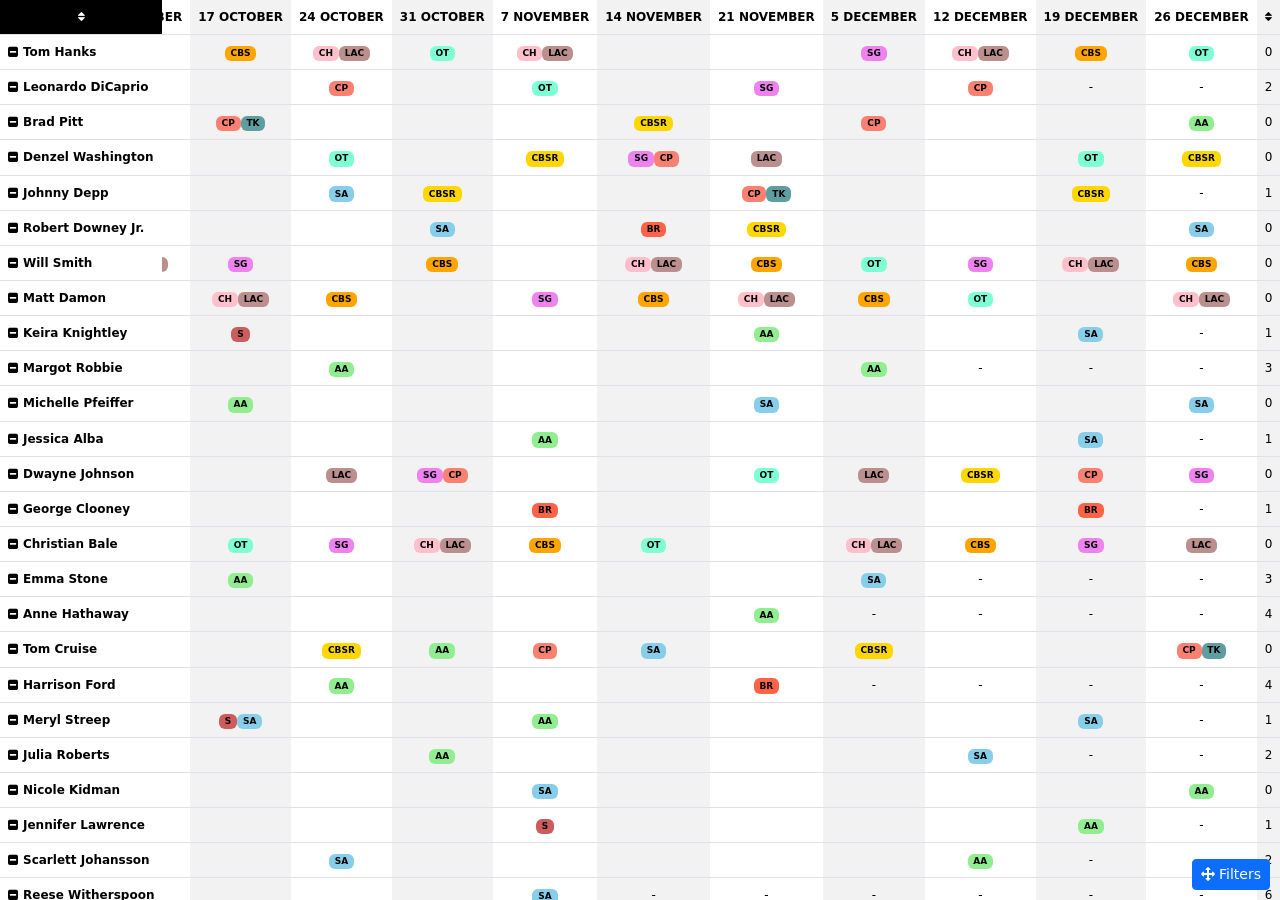
<file: docs/index.html>
<!DOCTYPE html PUBLIC "-//W3C//DTD XHTML 1.0 Strict//EN" "http://www.w3.org/TR/xhtml1/DTD/xhtml1-strict.dtd">
<html xmlns="http://www.w3.org/1999/xhtml" xml:lang="pt-br" dir="ltr" lang="pt-br" prefix="og: http://ogp.me/ns#">

<head>
    <meta charset="utf-8" />
    <meta name="viewport" content="width=device-width, initial-scale=1, shrink-to-fit=no" />
    <title>Waarom Explorer</title>
    <script src="https://cdn.jsdelivr.net/npm/bootstrap@5.3.0/dist/js/bootstrap.bundle.min.js"></script>
    <link href="https://cdn.jsdelivr.net/npm/bootstrap@5.3.0/dist/css/bootstrap.min.css" rel="stylesheet" />
    <link href="https://cdn.jsdelivr.net/npm/font-awesome@4.7.0/css/font-awesome.min.css" rel="stylesheet" />
    <link href="style.css" rel="stylesheet" />
    <style type="text/css">
        span.s {
            background-color: IndianRed;
        }

        span.ch {
            background-color: Pink;
        }

        span.sg {
            background-color: Violet;
        }

        span.cp {
            background-color: Salmon;
        }

        span.ot {
            background-color: Aquamarine;
        }

        span.br {
            background-color: Tomato;
        }

        span.cbs {
            background-color: Orange;
        }

        span.cbsr {
            background-color: Gold;
        }

        span.sa {
            background-color: SkyBlue;
        }

        span.aa {
            background-color: LightGreen;
        }

        span.tk {
            background-color: CadetBlue;
        }

        span.lac {
            background-color: RosyBrown;
        }
    </style>
</head>

<body>
    <div class="modal fade" id="filters" tabindex="-1" aria-hidden="true">
        <div class="modal-dialog">
            <div class="modal-content">
                <div class="modal-header">
                    <h5 class="modal-title">Filters</h5><button type="button" class="btn-close" data-bs-dismiss="modal" aria-label="Close"></button>
                </div>
                <div class="modal-body">
                    <div class="form-check"><input class="form-check-input" type="checkbox" id="S" value="S" checked /><label class="form-check-label" for="S">Substituted by (S)</label></div>
                    <div class="form-check"><input class="form-check-input" type="checkbox" id="CH" value="CH" checked /><label class="form-check-label" for="CH">Chairman (CH)</label></div>
                    <div class="form-check"><input class="form-check-input" type="checkbox" id="SG" value="SG" checked /><label class="form-check-label" for="SG">Spiritual Gems (SG)</label></div>
                    <div class="form-check"><input class="form-check-input" type="checkbox" id="CP" value="CP" checked /><label class="form-check-label" for="CP">Closing Prayer (CP)</label></div>
                    <div class="form-check"><input class="form-check-input" type="checkbox" id="OT" value="OT" checked /><label class="form-check-label" for="OT">Opening Talk (OT)</label></div>
                    <div class="form-check"><input class="form-check-input" type="checkbox" id="BR" value="BR" checked /><label class="form-check-label" for="BR">Bible Reading (BR)</label></div>
                    <div class="form-check"><input class="form-check-input" type="checkbox" id="CBS" value="CBS" checked /><label class="form-check-label" for="CBS">Congregation Bible Study (CBS)</label></div>
                    <div class="form-check"><input class="form-check-input" type="checkbox" id="CBSR" value="CBSR" checked /><label class="form-check-label" for="CBSR">Congregation Bible Study Reader (CBSR)</label></div>
                    <div class="form-check"><input class="form-check-input" type="checkbox" id="SA" value="SA" checked /><label class="form-check-label" for="SA">Student Assignment (SA)</label></div>
                    <div class="form-check"><input class="form-check-input" type="checkbox" id="AA" value="AA" checked /><label class="form-check-label" for="AA">Assistant Assignment (AA)</label></div>
                    <div class="form-check"><input class="form-check-input" type="checkbox" id="TK" value="TK" checked /><label class="form-check-label" for="TK">Talk (TK)</label></div>
                    <div class="form-check"><input class="form-check-input" type="checkbox" id="LAC" value="LAC" checked /><label class="form-check-label" for="LAC">Living as Christians (LAC)</label></div>
                    <hr />
                    <div class="form-outline"><label class="form-label">Assignment threshold</label><input type="number" class="form-control" value="10" id="threshold" /></div>
                </div>
                <div class="modal-footer"><button type="button" class="btn btn-secondary" id="none"><i class="fa fa-ban" aria-hidden="true"></i> None</button><button type="button" class="btn btn-primary" id="all"><i class="fa fa-check-square-o" aria-hidden="true"></i> All</button></div>
            </div>
        </div>
    </div>
    <div id="waarom-assigner">
        <table class="table table-striped-columns table-hover m-0">
            <thead>
                <tr>
                    <th scope="col"><i class="fa fa-sort" aria-hidden="true" style="color: #FFF;"></i></th>
                    <th scope="col">28 FEBRUARY</th>
                    <th scope="col">7 MARCH</th>
                    <th scope="col">14 MARCH</th>
                    <th scope="col">21 MARCH</th>
                    <th scope="col">28 MARCH</th>
                    <th scope="col">11 APRIL</th>
                    <th scope="col">18 APRIL</th>
                    <th scope="col">25 APRIL</th>
                    <th scope="col">9 MAY</th>
                    <th scope="col">16 MAY</th>
                    <th scope="col">23 MAY</th>
                    <th scope="col">30 MAY</th>
                    <th scope="col">6 JUNE</th>
                    <th scope="col">13 JUNE</th>
                    <th scope="col">20 JUNE</th>
                    <th scope="col">27 JUNE</th>
                    <th scope="col">4 JULY</th>
                    <th scope="col">11 JULY</th>
                    <th scope="col">18 JULY</th>
                    <th scope="col">25 JULY</th>
                    <th scope="col">8 AUGUST</th>
                    <th scope="col">15 AUGUST</th>
                    <th scope="col">22 AUGUST</th>
                    <th scope="col">29 AUGUST</th>
                    <th scope="col">5 SEPTEMBER</th>
                    <th scope="col">12 SEPTEMBER</th>
                    <th scope="col">19 SEPTEMBER</th>
                    <th scope="col">26 SEPTEMBER</th>
                    <th scope="col">3 OCTOBER</th>
                    <th scope="col">10 OCTOBER</th>
                    <th scope="col">17 OCTOBER</th>
                    <th scope="col">24 OCTOBER</th>
                    <th scope="col">31 OCTOBER</th>
                    <th scope="col">7 NOVEMBER</th>
                    <th scope="col">14 NOVEMBER</th>
                    <th scope="col">21 NOVEMBER</th>
                    <th scope="col">5 DECEMBER</th>
                    <th scope="col">12 DECEMBER</th>
                    <th scope="col">19 DECEMBER</th>
                    <th scope="col">26 DECEMBER</th>
                    <th scope="col" data-bs-toggle="tooltip" title="Total of meetings without assingment"><i class="fa fa-sort" aria-hidden="true"></i></th>
                </tr>
            </thead>
            <tbody>
                <tr>
                    <th scope="row" data-bs-toggle="tooltip" data-bs-html="true" data-bs-placement="right" title=""><i class="fa fa-minus-square" aria-hidden="true"></i>Tom Hanks</th>
                    <td><span data-bs-toggle="tooltip" data-bs-html="true" title="Chairman" class="badge ch">CH</span><span data-bs-toggle="tooltip" data-bs-html="true" title="Living as Christians" class="badge lac">LAC</span></td>
                    <td><span data-bs-toggle="tooltip" data-bs-html="true" title="Congregation Bible Study" class="badge cbs">CBS</span></td>
                    <td><span data-bs-toggle="tooltip" data-bs-html="true" title="Opening Talk" class="badge ot">OT</span></td>
                    <td><span data-bs-toggle="tooltip" data-bs-html="true" title="Living as Christians" class="badge lac">LAC</span></td>
                    <td><span data-bs-toggle="tooltip" data-bs-html="true" title="Chairman" class="badge ch">CH</span></td>
                    <td></td>
                    <td><span data-bs-toggle="tooltip" data-bs-html="true" title="Living as Christians" class="badge lac">LAC</span></td>
                    <td><span data-bs-toggle="tooltip" data-bs-html="true" title="Chairman" class="badge ch">CH</span><span data-bs-toggle="tooltip" data-bs-html="true" title="Living as Christians" class="badge lac">LAC</span></td>
                    <td><span data-bs-toggle="tooltip" data-bs-html="true" title="Congregation Bible Study" class="badge cbs">CBS</span></td>
                    <td></td>
                    <td><span data-bs-toggle="tooltip" data-bs-html="true" title="Congregation Bible Study" class="badge cbs">CBS</span></td>
                    <td><span data-bs-toggle="tooltip" data-bs-html="true" title="Chairman" class="badge ch">CH</span></td>
                    <td><span data-bs-toggle="tooltip" data-bs-html="true" title="Opening Talk" class="badge ot">OT</span></td>
                    <td></td>
                    <td><span data-bs-toggle="tooltip" data-bs-html="true" title="Congregation Bible Study" class="badge cbs">CBS</span></td>
                    <td></td>
                    <td><span data-bs-toggle="tooltip" data-bs-html="true" title="Chairman" class="badge ch">CH</span><span data-bs-toggle="tooltip" data-bs-html="true" title="Living as Christians" class="badge lac">LAC</span></td>
                    <td></td>
                    <td><span data-bs-toggle="tooltip" data-bs-html="true" title="Congregation Bible Study" class="badge cbs">CBS</span></td>
                    <td><span data-bs-toggle="tooltip" data-bs-html="true" title="Opening Talk" class="badge ot">OT</span></td>
                    <td><span data-bs-toggle="tooltip" data-bs-html="true" title="Chairman" class="badge ch">CH</span><span data-bs-toggle="tooltip" data-bs-html="true" title="Living as Christians" class="badge lac">LAC</span></td>
                    <td><span data-bs-toggle="tooltip" data-bs-html="true" title="Spiritual Gems" class="badge sg">SG</span></td>
                    <td><span data-bs-toggle="tooltip" data-bs-html="true" title="Living as Christians" class="badge lac">LAC</span></td>
                    <td><span data-bs-toggle="tooltip" data-bs-html="true" title="Congregation Bible Study" class="badge cbs">CBS</span></td>
                    <td><span data-bs-toggle="tooltip" data-bs-html="true" title="Chairman" class="badge ch">CH</span><span data-bs-toggle="tooltip" data-bs-html="true" title="Living as Christians" class="badge lac">LAC</span></td>
                    <td><span data-bs-toggle="tooltip" data-bs-html="true" title="Opening Talk" class="badge ot">OT</span></td>
                    <td><span data-bs-toggle="tooltip" data-bs-html="true" title="Spiritual Gems" class="badge sg">SG</span></td>
                    <td><span data-bs-toggle="tooltip" data-bs-html="true" title="Chairman" class="badge ch">CH</span><span data-bs-toggle="tooltip" data-bs-html="true" title="Living as Christians" class="badge lac">LAC</span></td>
                    <td><span data-bs-toggle="tooltip" data-bs-html="true" title="Congregation Bible Study" class="badge cbs">CBS</span></td>
                    <td></td>
                    <td><span data-bs-toggle="tooltip" data-bs-html="true" title="Congregation Bible Study" class="badge cbs">CBS</span></td>
                    <td><span data-bs-toggle="tooltip" data-bs-html="true" title="Chairman" class="badge ch">CH</span><span data-bs-toggle="tooltip" data-bs-html="true" title="Living as Christians" class="badge lac">LAC</span></td>
                    <td><span data-bs-toggle="tooltip" data-bs-html="true" title="Opening Talk" class="badge ot">OT</span></td>
                    <td><span data-bs-toggle="tooltip" data-bs-html="true" title="Chairman" class="badge ch">CH</span><span data-bs-toggle="tooltip" data-bs-html="true" title="Living as Christians" class="badge lac">LAC</span></td>
                    <td></td>
                    <td></td>
                    <td><span data-bs-toggle="tooltip" data-bs-html="true" title="Spiritual Gems" class="badge sg">SG</span></td>
                    <td><span data-bs-toggle="tooltip" data-bs-html="true" title="Chairman" class="badge ch">CH</span><span data-bs-toggle="tooltip" data-bs-html="true" title="Living as Christians" class="badge lac">LAC</span></td>
                    <td><span data-bs-toggle="tooltip" data-bs-html="true" title="Congregation Bible Study" class="badge cbs">CBS</span></td>
                    <td><span data-bs-toggle="tooltip" data-bs-html="true" title="Opening Talk" class="badge ot">OT</span></td>
                    <td><i class="fa fa-hashtag" aria-hidden="true"></i></td>
                </tr>
                <tr>
                    <th scope="row" data-bs-toggle="tooltip" data-bs-html="true" data-bs-placement="right" title=""><i class="fa fa-minus-square" aria-hidden="true"></i>Leonardo DiCaprio</th>
                    <td><span data-bs-toggle="tooltip" data-bs-html="true" title="Spiritual Gems" class="badge sg">SG</span></td>
                    <td><span data-bs-toggle="tooltip" data-bs-html="true" title="Living as Christians" class="badge lac">LAC</span></td>
                    <td></td>
                    <td></td>
                    <td><span data-bs-toggle="tooltip" data-bs-html="true" title="Closing Prayer" class="badge cp">CP</span></td>
                    <td><span data-bs-toggle="tooltip" data-bs-html="true" title="Spiritual Gems" class="badge sg">SG</span></td>
                    <td></td>
                    <td></td>
                    <td></td>
                    <td></td>
                    <td></td>
                    <td><span data-bs-toggle="tooltip" data-bs-html="true" title="Closing Prayer" class="badge cp">CP</span><span data-bs-toggle="tooltip" data-bs-html="true" title="Living as Christians" class="badge lac">LAC</span></td>
                    <td><span data-bs-toggle="tooltip" data-bs-html="true" title="Living as Christians" class="badge lac">LAC</span></td>
                    <td></td>
                    <td><span data-bs-toggle="tooltip" data-bs-html="true" title="Spiritual Gems" class="badge sg">SG</span></td>
                    <td><span data-bs-toggle="tooltip" data-bs-html="true" title="Closing Prayer" class="badge cp">CP</span></td>
                    <td></td>
                    <td><span data-bs-toggle="tooltip" data-bs-html="true" title="Spiritual Gems" class="badge sg">SG</span></td>
                    <td><span data-bs-toggle="tooltip" data-bs-html="true" title="Living as Christians" class="badge lac">LAC</span></td>
                    <td><span data-bs-toggle="tooltip" data-bs-html="true" title="Closing Prayer" class="badge cp">CP</span></td>
                    <td></td>
                    <td></td>
                    <td></td>
                    <td></td>
                    <td><span data-bs-toggle="tooltip" data-bs-html="true" title="Spiritual Gems" class="badge sg">SG</span></td>
                    <td><span data-bs-toggle="tooltip" data-bs-html="true" title="Closing Prayer" class="badge cp">CP</span></td>
                    <td></td>
                    <td></td>
                    <td><span data-bs-toggle="tooltip" data-bs-html="true" title="Spiritual Gems" class="badge sg">SG</span></td>
                    <td></td>
                    <td></td>
                    <td><span data-bs-toggle="tooltip" data-bs-html="true" title="Closing Prayer" class="badge cp">CP</span></td>
                    <td></td>
                    <td><span data-bs-toggle="tooltip" data-bs-html="true" title="Opening Talk" class="badge ot">OT</span></td>
                    <td></td>
                    <td><span data-bs-toggle="tooltip" data-bs-html="true" title="Spiritual Gems" class="badge sg">SG</span></td>
                    <td></td>
                    <td><span data-bs-toggle="tooltip" data-bs-html="true" title="Closing Prayer" class="badge cp">CP</span></td>
                    <td></td>
                    <td></td>
                    <td><i class="fa fa-hashtag" aria-hidden="true"></i></td>
                </tr>
                <tr>
                    <th scope="row" data-bs-toggle="tooltip" data-bs-html="true" data-bs-placement="right" title="Robert Downey Jr.<br />Johnny Depp<br />"><i class="fa fa-minus-square" aria-hidden="true"></i>Brad Pitt</th>
                    <td><span data-bs-toggle="tooltip" data-bs-html="true" title="Closing Prayer" class="badge cp">CP</span></td>
                    <td></td>
                    <td><span data-bs-toggle="tooltip" data-bs-html="true" title="Congregation Bible Study Reader" class="badge cbsr">CBSR</span></td>
                    <td></td>
                    <td><span data-bs-toggle="tooltip" data-bs-html="true" title="Talk" class="badge tk">TK</span></td>
                    <td></td>
                    <td></td>
                    <td><span data-bs-toggle="tooltip" data-bs-html="true" title="Congregation Bible Study Reader" class="badge cbsr">CBSR</span></td>
                    <td><span data-bs-toggle="tooltip" data-bs-html="true" title="Closing Prayer" class="badge cp">CP</span></td>
                    <td><span data-bs-toggle="tooltip" data-bs-html="true" title="Talk" class="badge tk">TK</span></td>
                    <td></td>
                    <td><span data-bs-toggle="tooltip" data-bs-html="true" title="Congregation Bible Study Reader" class="badge cbsr">CBSR</span></td>
                    <td><span data-bs-toggle="tooltip" data-bs-html="true" title="Closing Prayer" class="badge cp">CP</span></td>
                    <td></td>
                    <td></td>
                    <td></td>
                    <td></td>
                    <td></td>
                    <td><span data-bs-toggle="tooltip" data-bs-html="true" title="Closing Prayer" class="badge cp">CP</span><span helper="Harrison Ford" data-bs-toggle="tooltip" data-bs-html="true" title="Student Assignment<br />Bible Study<br />Harrison Ford" class="badge sa">SA</span></td>
                    <td><span data-bs-toggle="tooltip" data-bs-html="true" title="Congregation Bible Study Reader" class="badge cbsr">CBSR</span></td>
                    <td><span helper="Johnny Depp" data-bs-toggle="tooltip" data-bs-html="true" title="Substituted by<br />⬇<br />Johnny Depp" class="badge s">S</span></td>
                    <td></td>
                    <td><span data-bs-toggle="tooltip" data-bs-html="true" title="Talk" class="badge tk">TK</span></td>
                    <td><span data-bs-toggle="tooltip" data-bs-html="true" title="Closing Prayer" class="badge cp">CP</span></td>
                    <td></td>
                    <td></td>
                    <td><span data-bs-toggle="tooltip" data-bs-html="true" title="Congregation Bible Study Reader" class="badge cbsr">CBSR</span></td>
                    <td></td>
                    <td></td>
                    <td></td>
                    <td><span data-bs-toggle="tooltip" data-bs-html="true" title="Closing Prayer" class="badge cp">CP</span><span data-bs-toggle="tooltip" data-bs-html="true" title="Talk" class="badge tk">TK</span></td>
                    <td></td>
                    <td></td>
                    <td></td>
                    <td><span data-bs-toggle="tooltip" data-bs-html="true" title="Congregation Bible Study Reader" class="badge cbsr">CBSR</span></td>
                    <td></td>
                    <td><span data-bs-toggle="tooltip" data-bs-html="true" title="Closing Prayer" class="badge cp">CP</span></td>
                    <td></td>
                    <td></td>
                    <td><span helper="Robert Downey Jr." data-bs-toggle="tooltip" data-bs-html="true" title="Assistant Assignment<br />Return Visit<br />Robert Downey Jr." class="badge aa">AA</span></td>
                    <td><i class="fa fa-hashtag" aria-hidden="true"></i></td>
                </tr>
                <tr>
                    <th scope="row" data-bs-toggle="tooltip" data-bs-html="true" data-bs-placement="right" title=""><i class="fa fa-minus-square" aria-hidden="true"></i>Denzel Washington</th>
                    <td><span data-bs-toggle="tooltip" data-bs-html="true" title="Opening Talk" class="badge ot">OT</span></td>
                    <td></td>
                    <td><span data-bs-toggle="tooltip" data-bs-html="true" title="Spiritual Gems" class="badge sg">SG</span></td>
                    <td><span data-bs-toggle="tooltip" data-bs-html="true" title="Opening Talk" class="badge ot">OT</span></td>
                    <td><span data-bs-toggle="tooltip" data-bs-html="true" title="Spiritual Gems" class="badge sg">SG</span></td>
                    <td></td>
                    <td><span data-bs-toggle="tooltip" data-bs-html="true" title="Opening Talk" class="badge ot">OT</span></td>
                    <td></td>
                    <td></td>
                    <td><span data-bs-toggle="tooltip" data-bs-html="true" title="Spiritual Gems" class="badge sg">SG</span></td>
                    <td><span data-bs-toggle="tooltip" data-bs-html="true" title="Opening Talk" class="badge ot">OT</span></td>
                    <td></td>
                    <td></td>
                    <td><span data-bs-toggle="tooltip" data-bs-html="true" title="Opening Talk" class="badge ot">OT</span></td>
                    <td></td>
                    <td><span data-bs-toggle="tooltip" data-bs-html="true" title="Spiritual Gems" class="badge sg">SG</span></td>
                    <td><span data-bs-toggle="tooltip" data-bs-html="true" title="Opening Talk" class="badge ot">OT</span></td>
                    <td></td>
                    <td></td>
                    <td></td>
                    <td><span data-bs-toggle="tooltip" data-bs-html="true" title="Congregation Bible Study Reader" class="badge cbsr">CBSR</span></td>
                    <td><span data-bs-toggle="tooltip" data-bs-html="true" title="Closing Prayer" class="badge cp">CP</span><span data-bs-toggle="tooltip" data-bs-html="true" title="Opening Talk" class="badge ot">OT</span></td>
                    <td><span data-bs-toggle="tooltip" data-bs-html="true" title="Spiritual Gems" class="badge sg">SG</span></td>
                    <td><span data-bs-toggle="tooltip" data-bs-html="true" title="Living as Christians" class="badge lac">LAC</span></td>
                    <td></td>
                    <td></td>
                    <td><span data-bs-toggle="tooltip" data-bs-html="true" title="Opening Talk" class="badge ot">OT</span></td>
                    <td><span data-bs-toggle="tooltip" data-bs-html="true" title="Spiritual Gems" class="badge sg">SG</span></td>
                    <td><span data-bs-toggle="tooltip" data-bs-html="true" title="Closing Prayer" class="badge cp">CP</span></td>
                    <td><span data-bs-toggle="tooltip" data-bs-html="true" title="Congregation Bible Study Reader" class="badge cbsr">CBSR</span></td>
                    <td></td>
                    <td><span data-bs-toggle="tooltip" data-bs-html="true" title="Opening Talk" class="badge ot">OT</span></td>
                    <td></td>
                    <td><span data-bs-toggle="tooltip" data-bs-html="true" title="Congregation Bible Study Reader" class="badge cbsr">CBSR</span></td>
                    <td><span data-bs-toggle="tooltip" data-bs-html="true" title="Spiritual Gems" class="badge sg">SG</span><span data-bs-toggle="tooltip" data-bs-html="true" title="Closing Prayer" class="badge cp">CP</span></td>
                    <td><span data-bs-toggle="tooltip" data-bs-html="true" title="Living as Christians" class="badge lac">LAC</span></td>
                    <td></td>
                    <td></td>
                    <td><span data-bs-toggle="tooltip" data-bs-html="true" title="Opening Talk" class="badge ot">OT</span></td>
                    <td><span data-bs-toggle="tooltip" data-bs-html="true" title="Congregation Bible Study Reader" class="badge cbsr">CBSR</span></td>
                    <td><i class="fa fa-hashtag" aria-hidden="true"></i></td>
                </tr>
                <tr>
                    <th scope="row" data-bs-toggle="tooltip" data-bs-html="true" data-bs-placement="right" title="Harrison Ford<br />"><i class="fa fa-minus-square" aria-hidden="true"></i>Johnny Depp</th>
                    <td><span data-bs-toggle="tooltip" data-bs-html="true" title="Bible Reading" class="badge br">BR</span></td>
                    <td><span data-bs-toggle="tooltip" data-bs-html="true" title="Talk" class="badge tk">TK</span><span data-bs-toggle="tooltip" data-bs-html="true" title="Congregation Bible Study Reader" class="badge cbsr">CBSR</span></td>
                    <td></td>
                    <td></td>
                    <td></td>
                    <td></td>
                    <td><span data-bs-toggle="tooltip" data-bs-html="true" title="Congregation Bible Study Reader" class="badge cbsr">CBSR</span></td>
                    <td></td>
                    <td></td>
                    <td></td>
                    <td><span data-bs-toggle="tooltip" data-bs-html="true" title="Congregation Bible Study Reader" class="badge cbsr">CBSR</span></td>
                    <td></td>
                    <td><span data-bs-toggle="tooltip" data-bs-html="true" title="Talk" class="badge tk">TK</span></td>
                    <td></td>
                    <td></td>
                    <td></td>
                    <td></td>
                    <td><span data-bs-toggle="tooltip" data-bs-html="true" title="Closing Prayer" class="badge cp">CP</span><span data-bs-toggle="tooltip" data-bs-html="true" title="Bible Reading" class="badge br">BR</span><span data-bs-toggle="tooltip" data-bs-html="true" title="Congregation Bible Study Reader" class="badge cbsr">CBSR</span></td>
                    <td></td>
                    <td></td>
                    <td><span data-bs-toggle="tooltip" data-bs-html="true" title="Talk" class="badge tk">TK</span></td>
                    <td></td>
                    <td><span data-bs-toggle="tooltip" data-bs-html="true" title="Closing Prayer" class="badge cp">CP</span><span helper="Brad Pitt" data-bs-toggle="tooltip" data-bs-html="true" title="Substituted by<br />⬇<br />Brad Pitt" class="badge s">S</span></td>
                    <td></td>
                    <td><span data-bs-toggle="tooltip" data-bs-html="true" title="Talk" class="badge tk">TK</span></td>
                    <td><span data-bs-toggle="tooltip" data-bs-html="true" title="Congregation Bible Study Reader" class="badge cbsr">CBSR</span></td>
                    <td></td>
                    <td></td>
                    <td></td>
                    <td><span data-bs-toggle="tooltip" data-bs-html="true" title="Closing Prayer" class="badge cp">CP</span></td>
                    <td></td>
                    <td><span helper="Harrison Ford" data-bs-toggle="tooltip" data-bs-html="true" title="Student Assignment<br />Bible Study<br />Harrison Ford" class="badge sa">SA</span></td>
                    <td><span data-bs-toggle="tooltip" data-bs-html="true" title="Congregation Bible Study Reader" class="badge cbsr">CBSR</span></td>
                    <td></td>
                    <td></td>
                    <td><span data-bs-toggle="tooltip" data-bs-html="true" title="Closing Prayer" class="badge cp">CP</span><span data-bs-toggle="tooltip" data-bs-html="true" title="Talk" class="badge tk">TK</span></td>
                    <td></td>
                    <td></td>
                    <td><span data-bs-toggle="tooltip" data-bs-html="true" title="Congregation Bible Study Reader" class="badge cbsr">CBSR</span></td>
                    <td></td>
                    <td><i class="fa fa-hashtag" aria-hidden="true"></i></td>
                </tr>
                <tr>
                    <th scope="row" data-bs-toggle="tooltip" data-bs-html="true" data-bs-placement="right" title="Brad Pitt<br />Tom Cruise<br />"><i class="fa fa-minus-square" aria-hidden="true"></i>Robert Downey Jr.</th>
                    <td><span data-bs-toggle="tooltip" data-bs-html="true" title="Talk" class="badge tk">TK</span></td>
                    <td><span data-bs-toggle="tooltip" data-bs-html="true" title="Closing Prayer" class="badge cp">CP</span></td>
                    <td></td>
                    <td></td>
                    <td></td>
                    <td></td>
                    <td><span data-bs-toggle="tooltip" data-bs-html="true" title="Bible Reading" class="badge br">BR</span></td>
                    <td><span data-bs-toggle="tooltip" data-bs-html="true" title="Closing Prayer" class="badge cp">CP</span></td>
                    <td></td>
                    <td><span data-bs-toggle="tooltip" data-bs-html="true" title="Congregation Bible Study Reader" class="badge cbsr">CBSR</span></td>
                    <td><span data-bs-toggle="tooltip" data-bs-html="true" title="Closing Prayer" class="badge cp">CP</span></td>
                    <td></td>
                    <td></td>
                    <td><span data-bs-toggle="tooltip" data-bs-html="true" title="Closing Prayer" class="badge cp">CP</span><span data-bs-toggle="tooltip" data-bs-html="true" title="Congregation Bible Study Reader" class="badge cbsr">CBSR</span></td>
                    <td></td>
                    <td></td>
                    <td></td>
                    <td></td>
                    <td></td>
                    <td></td>
                    <td></td>
                    <td></td>
                    <td></td>
                    <td></td>
                    <td></td>
                    <td></td>
                    <td></td>
                    <td></td>
                    <td><span data-bs-toggle="tooltip" data-bs-html="true" title="Talk" class="badge tk">TK</span></td>
                    <td></td>
                    <td></td>
                    <td></td>
                    <td><span helper="Tom Cruise" data-bs-toggle="tooltip" data-bs-html="true" title="Student Assignment<br />Return Visit<br />Tom Cruise" class="badge sa">SA</span></td>
                    <td></td>
                    <td><span data-bs-toggle="tooltip" data-bs-html="true" title="Bible Reading" class="badge br">BR</span></td>
                    <td><span data-bs-toggle="tooltip" data-bs-html="true" title="Congregation Bible Study Reader" class="badge cbsr">CBSR</span></td>
                    <td></td>
                    <td></td>
                    <td></td>
                    <td><span helper="Brad Pitt" data-bs-toggle="tooltip" data-bs-html="true" title="Student Assignment<br />Return Visit<br />Brad Pitt" class="badge sa">SA</span></td>
                    <td><i class="fa fa-hashtag" aria-hidden="true"></i></td>
                </tr>
                <tr>
                    <th scope="row" data-bs-toggle="tooltip" data-bs-html="true" data-bs-placement="right" title=""><i class="fa fa-minus-square" aria-hidden="true"></i>Will Smith</th>
                    <td><span data-bs-toggle="tooltip" data-bs-html="true" title="Congregation Bible Study" class="badge cbs">CBS</span></td>
                    <td><span data-bs-toggle="tooltip" data-bs-html="true" title="Chairman" class="badge ch">CH</span></td>
                    <td><span data-bs-toggle="tooltip" data-bs-html="true" title="Congregation Bible Study" class="badge cbs">CBS</span></td>
                    <td><span data-bs-toggle="tooltip" data-bs-html="true" title="Spiritual Gems" class="badge sg">SG</span></td>
                    <td><span data-bs-toggle="tooltip" data-bs-html="true" title="Living as Christians" class="badge lac">LAC</span></td>
                    <td></td>
                    <td><span data-bs-toggle="tooltip" data-bs-html="true" title="Congregation Bible Study" class="badge cbs">CBS</span></td>
                    <td><span data-bs-toggle="tooltip" data-bs-html="true" title="Opening Talk" class="badge ot">OT</span></td>
                    <td><span data-bs-toggle="tooltip" data-bs-html="true" title="Chairman" class="badge ch">CH</span></td>
                    <td><span data-bs-toggle="tooltip" data-bs-html="true" title="Congregation Bible Study" class="badge cbs">CBS</span></td>
                    <td><span data-bs-toggle="tooltip" data-bs-html="true" title="Living as Christians" class="badge lac">LAC</span></td>
                    <td><span data-bs-toggle="tooltip" data-bs-html="true" title="Living as Christians" class="badge lac">LAC</span></td>
                    <td><span data-bs-toggle="tooltip" data-bs-html="true" title="Chairman" class="badge ch">CH</span><span data-bs-toggle="tooltip" data-bs-html="true" title="Living as Christians" class="badge lac">LAC</span></td>
                    <td><span data-bs-toggle="tooltip" data-bs-html="true" title="Congregation Bible Study" class="badge cbs">CBS</span></td>
                    <td><span data-bs-toggle="tooltip" data-bs-html="true" title="Opening Talk" class="badge ot">OT</span></td>
                    <td><span data-bs-toggle="tooltip" data-bs-html="true" title="Chairman" class="badge ch">CH</span><span data-bs-toggle="tooltip" data-bs-html="true" title="Living as Christians" class="badge lac">LAC</span></td>
                    <td><span data-bs-toggle="tooltip" data-bs-html="true" title="Spiritual Gems" class="badge sg">SG</span></td>
                    <td><span data-bs-toggle="tooltip" data-bs-html="true" title="Congregation Bible Study" class="badge cbs">CBS</span></td>
                    <td></td>
                    <td><span data-bs-toggle="tooltip" data-bs-html="true" title="Chairman" class="badge ch">CH</span><span data-bs-toggle="tooltip" data-bs-html="true" title="Living as Christians" class="badge lac">LAC</span></td>
                    <td></td>
                    <td><span data-bs-toggle="tooltip" data-bs-html="true" title="Congregation Bible Study" class="badge cbs">CBS</span></td>
                    <td><span data-bs-toggle="tooltip" data-bs-html="true" title="Chairman" class="badge ch">CH</span><span data-bs-toggle="tooltip" data-bs-html="true" title="Living as Christians" class="badge lac">LAC</span></td>
                    <td><span data-bs-toggle="tooltip" data-bs-html="true" title="Spiritual Gems" class="badge sg">SG</span></td>
                    <td><span data-bs-toggle="tooltip" data-bs-html="true" title="Opening Talk" class="badge ot">OT</span></td>
                    <td><span data-bs-toggle="tooltip" data-bs-html="true" title="Chairman" class="badge ch">CH</span><span data-bs-toggle="tooltip" data-bs-html="true" title="Living as Christians" class="badge lac">LAC</span></td>
                    <td><span data-bs-toggle="tooltip" data-bs-html="true" title="Congregation Bible Study" class="badge cbs">CBS</span></td>
                    <td><span data-bs-toggle="tooltip" data-bs-html="true" title="Opening Talk" class="badge ot">OT</span></td>
                    <td></td>
                    <td><span data-bs-toggle="tooltip" data-bs-html="true" title="Chairman" class="badge ch">CH</span><span data-bs-toggle="tooltip" data-bs-html="true" title="Living as Christians" class="badge lac">LAC</span></td>
                    <td><span data-bs-toggle="tooltip" data-bs-html="true" title="Spiritual Gems" class="badge sg">SG</span></td>
                    <td></td>
                    <td><span data-bs-toggle="tooltip" data-bs-html="true" title="Congregation Bible Study" class="badge cbs">CBS</span></td>
                    <td></td>
                    <td><span data-bs-toggle="tooltip" data-bs-html="true" title="Chairman" class="badge ch">CH</span><span data-bs-toggle="tooltip" data-bs-html="true" title="Living as Christians" class="badge lac">LAC</span></td>
                    <td><span data-bs-toggle="tooltip" data-bs-html="true" title="Congregation Bible Study" class="badge cbs">CBS</span></td>
                    <td><span data-bs-toggle="tooltip" data-bs-html="true" title="Opening Talk" class="badge ot">OT</span></td>
                    <td><span data-bs-toggle="tooltip" data-bs-html="true" title="Spiritual Gems" class="badge sg">SG</span></td>
                    <td><span data-bs-toggle="tooltip" data-bs-html="true" title="Chairman" class="badge ch">CH</span><span data-bs-toggle="tooltip" data-bs-html="true" title="Living as Christians" class="badge lac">LAC</span></td>
                    <td><span data-bs-toggle="tooltip" data-bs-html="true" title="Congregation Bible Study" class="badge cbs">CBS</span></td>
                    <td><i class="fa fa-hashtag" aria-hidden="true"></i></td>
                </tr>
                <tr>
                    <th scope="row" data-bs-toggle="tooltip" data-bs-html="true" data-bs-placement="right" title=""><i class="fa fa-minus-square" aria-hidden="true"></i>Matt Damon</th>
                    <td><span data-bs-toggle="tooltip" data-bs-html="true" title="Living as Christians" class="badge lac">LAC</span></td>
                    <td><span data-bs-toggle="tooltip" data-bs-html="true" title="Spiritual Gems" class="badge sg">SG</span></td>
                    <td><span data-bs-toggle="tooltip" data-bs-html="true" title="Chairman" class="badge ch">CH</span><span data-bs-toggle="tooltip" data-bs-html="true" title="Living as Christians" class="badge lac">LAC</span></td>
                    <td><span data-bs-toggle="tooltip" data-bs-html="true" title="Congregation Bible Study" class="badge cbs">CBS</span></td>
                    <td><span data-bs-toggle="tooltip" data-bs-html="true" title="Living as Christians" class="badge lac">LAC</span></td>
                    <td></td>
                    <td><span data-bs-toggle="tooltip" data-bs-html="true" title="Chairman" class="badge ch">CH</span><span data-bs-toggle="tooltip" data-bs-html="true" title="Living as Christians" class="badge lac">LAC</span></td>
                    <td><span data-bs-toggle="tooltip" data-bs-html="true" title="Congregation Bible Study" class="badge cbs">CBS</span></td>
                    <td><span data-bs-toggle="tooltip" data-bs-html="true" title="Living as Christians" class="badge lac">LAC</span></td>
                    <td><span data-bs-toggle="tooltip" data-bs-html="true" title="Opening Talk" class="badge ot">OT</span></td>
                    <td><span data-bs-toggle="tooltip" data-bs-html="true" title="Chairman" class="badge ch">CH</span></td>
                    <td><span data-bs-toggle="tooltip" data-bs-html="true" title="Spiritual Gems" class="badge sg">SG</span></td>
                    <td><span data-bs-toggle="tooltip" data-bs-html="true" title="Congregation Bible Study" class="badge cbs">CBS</span></td>
                    <td></td>
                    <td><span data-bs-toggle="tooltip" data-bs-html="true" title="Chairman" class="badge ch">CH</span><span data-bs-toggle="tooltip" data-bs-html="true" title="Living as Christians" class="badge lac">LAC</span></td>
                    <td></td>
                    <td><span data-bs-toggle="tooltip" data-bs-html="true" title="Congregation Bible Study" class="badge cbs">CBS</span></td>
                    <td></td>
                    <td><span data-bs-toggle="tooltip" data-bs-html="true" title="Chairman" class="badge ch">CH</span><span data-bs-toggle="tooltip" data-bs-html="true" title="Opening Talk" class="badge ot">OT</span></td>
                    <td><span data-bs-toggle="tooltip" data-bs-html="true" title="Spiritual Gems" class="badge sg">SG</span><span data-bs-toggle="tooltip" data-bs-html="true" title="Congregation Bible Study" class="badge cbs">CBS</span></td>
                    <td><span data-bs-toggle="tooltip" data-bs-html="true" title="Congregation Bible Study" class="badge cbs">CBS</span></td>
                    <td></td>
                    <td><span data-bs-toggle="tooltip" data-bs-html="true" title="Opening Talk" class="badge ot">OT</span></td>
                    <td><span data-bs-toggle="tooltip" data-bs-html="true" title="Chairman" class="badge ch">CH</span><span data-bs-toggle="tooltip" data-bs-html="true" title="Living as Christians" class="badge lac">LAC</span></td>
                    <td></td>
                    <td><span data-bs-toggle="tooltip" data-bs-html="true" title="Congregation Bible Study" class="badge cbs">CBS</span></td>
                    <td><span data-bs-toggle="tooltip" data-bs-html="true" title="Chairman" class="badge ch">CH</span><span data-bs-toggle="tooltip" data-bs-html="true" title="Living as Christians" class="badge lac">LAC</span></td>
                    <td><span data-bs-toggle="tooltip" data-bs-html="true" title="Congregation Bible Study" class="badge cbs">CBS</span></td>
                    <td><span data-bs-toggle="tooltip" data-bs-html="true" title="Opening Talk" class="badge ot">OT</span></td>
                    <td><span data-bs-toggle="tooltip" data-bs-html="true" title="Spiritual Gems" class="badge sg">SG</span></td>
                    <td><span data-bs-toggle="tooltip" data-bs-html="true" title="Chairman" class="badge ch">CH</span><span data-bs-toggle="tooltip" data-bs-html="true" title="Living as Christians" class="badge lac">LAC</span></td>
                    <td><span data-bs-toggle="tooltip" data-bs-html="true" title="Congregation Bible Study" class="badge cbs">CBS</span></td>
                    <td></td>
                    <td><span data-bs-toggle="tooltip" data-bs-html="true" title="Spiritual Gems" class="badge sg">SG</span></td>
                    <td><span data-bs-toggle="tooltip" data-bs-html="true" title="Congregation Bible Study" class="badge cbs">CBS</span></td>
                    <td><span data-bs-toggle="tooltip" data-bs-html="true" title="Chairman" class="badge ch">CH</span><span data-bs-toggle="tooltip" data-bs-html="true" title="Living as Christians" class="badge lac">LAC</span></td>
                    <td><span data-bs-toggle="tooltip" data-bs-html="true" title="Congregation Bible Study" class="badge cbs">CBS</span></td>
                    <td><span data-bs-toggle="tooltip" data-bs-html="true" title="Opening Talk" class="badge ot">OT</span></td>
                    <td></td>
                    <td><span data-bs-toggle="tooltip" data-bs-html="true" title="Chairman" class="badge ch">CH</span><span data-bs-toggle="tooltip" data-bs-html="true" title="Living as Christians" class="badge lac">LAC</span></td>
                    <td><i class="fa fa-hashtag" aria-hidden="true"></i></td>
                </tr>
                <tr>
                    <th scope="row" data-bs-toggle="tooltip" data-bs-html="true" data-bs-placement="right" title="Elizabeth Olsen<br />Michelle Pfeiffer<br />Meryl Streep<br />Emma Stone<br />Jessica Alba<br />Brad Pitt<br />Reese Witherspoon<br />Anne Hathaway<br />Scarlett Johansson<br />Margot Robbie<br />"><i class="fa fa-minus-square" aria-hidden="true"></i>Keira Knightley</th>
                    <td><span helper="Margot Robbie" data-bs-toggle="tooltip" data-bs-html="true" title="Student Assignment<br />Initial Call<br />Margot Robbie" class="badge sa">SA</span></td>
                    <td></td>
                    <td></td>
                    <td><span helper="Scarlett Johansson" data-bs-toggle="tooltip" data-bs-html="true" title="Assistant Assignment<br />Return Visit<br />Scarlett Johansson" class="badge aa">AA</span></td>
                    <td></td>
                    <td></td>
                    <td></td>
                    <td></td>
                    <td></td>
                    <td><span helper="Anne Hathaway" data-bs-toggle="tooltip" data-bs-html="true" title="Student Assignment<br />Initial Call<br />Anne Hathaway" class="badge sa">SA</span></td>
                    <td></td>
                    <td></td>
                    <td></td>
                    <td><span helper="Reese Witherspoon" data-bs-toggle="tooltip" data-bs-html="true" title="Assistant Assignment<br />Return Visit<br />Reese Witherspoon" class="badge aa">AA</span></td>
                    <td></td>
                    <td></td>
                    <td></td>
                    <td></td>
                    <td><span helper="Brad Pitt" data-bs-toggle="tooltip" data-bs-html="true" title="Substituted by<br />⬇<br />Brad Pitt" class="badge s">S</span></td>
                    <td></td>
                    <td><span helper="Jessica Alba" data-bs-toggle="tooltip" data-bs-html="true" title="Student Assignment<br />Initial Call<br />Jessica Alba" class="badge sa">SA</span></td>
                    <td></td>
                    <td></td>
                    <td></td>
                    <td></td>
                    <td><span helper="Emma Stone" data-bs-toggle="tooltip" data-bs-html="true" title="Assistant Assignment<br />Return Visit<br />Emma Stone" class="badge aa">AA</span></td>
                    <td></td>
                    <td></td>
                    <td></td>
                    <td></td>
                    <td><span helper="Meryl Streep" data-bs-toggle="tooltip" data-bs-html="true" title="Substituted by<br />⬇<br />Meryl Streep" class="badge s">S</span></td>
                    <td></td>
                    <td></td>
                    <td></td>
                    <td></td>
                    <td><span helper="Michelle Pfeiffer" data-bs-toggle="tooltip" data-bs-html="true" title="Assistant Assignment<br />Return Visit<br />Michelle Pfeiffer" class="badge aa">AA</span></td>
                    <td></td>
                    <td></td>
                    <td><span helper="Elizabeth Olsen" data-bs-toggle="tooltip" data-bs-html="true" title="Student Assignment<br />Bible Study<br />Elizabeth Olsen" class="badge sa">SA</span></td>
                    <td></td>
                    <td><i class="fa fa-hashtag" aria-hidden="true"></i></td>
                </tr>
                <tr>
                    <th scope="row" data-bs-toggle="tooltip" data-bs-html="true" data-bs-placement="right" title="Emma Stone<br />Scarlett Johansson<br />Halle Berry<br />Julianne Moore<br />Amy Adams<br />Viola Davis<br />Keira Knightley<br />"><i class="fa fa-minus-square" aria-hidden="true"></i>Margot Robbie</th>
                    <td><span helper="Keira Knightley" data-bs-toggle="tooltip" data-bs-html="true" title="Assistant Assignment<br />Initial Call<br />Keira Knightley" class="badge aa">AA</span></td>
                    <td></td>
                    <td></td>
                    <td></td>
                    <td></td>
                    <td></td>
                    <td></td>
                    <td></td>
                    <td></td>
                    <td></td>
                    <td><span helper="Viola Davis" data-bs-toggle="tooltip" data-bs-html="true" title="Student Assignment<br />Initial Call<br />Viola Davis" class="badge sa">SA</span></td>
                    <td></td>
                    <td></td>
                    <td></td>
                    <td></td>
                    <td></td>
                    <td><span helper="Amy Adams" data-bs-toggle="tooltip" data-bs-html="true" title="Substituted by<br />⬇<br />Amy Adams" class="badge s">S</span></td>
                    <td></td>
                    <td></td>
                    <td></td>
                    <td></td>
                    <td><span helper="Julianne Moore" data-bs-toggle="tooltip" data-bs-html="true" title="Assistant Assignment<br />Bible Study<br />Julianne Moore" class="badge aa">AA</span></td>
                    <td></td>
                    <td></td>
                    <td></td>
                    <td></td>
                    <td><span helper="Halle Berry" data-bs-toggle="tooltip" data-bs-html="true" title="Student Assignment<br />Initial Call<br />Halle Berry" class="badge sa">SA</span></td>
                    <td></td>
                    <td></td>
                    <td></td>
                    <td></td>
                    <td><span helper="Scarlett Johansson" data-bs-toggle="tooltip" data-bs-html="true" title="Assistant Assignment<br />Return Visit<br />Scarlett Johansson" class="badge aa">AA</span></td>
                    <td></td>
                    <td></td>
                    <td></td>
                    <td></td>
                    <td><span helper="Emma Stone" data-bs-toggle="tooltip" data-bs-html="true" title="Assistant Assignment<br />Return Visit<br />Emma Stone" class="badge aa">AA</span></td>
                    <td></td>
                    <td></td>
                    <td></td>
                    <td><i class="fa fa-hashtag" aria-hidden="true"></i></td>
                </tr>
                <tr>
                    <th scope="row" data-bs-toggle="tooltip" data-bs-html="true" data-bs-placement="right" title="Nicole Kidman<br />Keira Knightley<br />Julianne Moore<br />Jessica Chastain<br />Halle Berry<br />Emma Stone<br />Emma Watson<br />Meryl Streep<br />Jessica Alba<br />"><i class="fa fa-minus-square" aria-hidden="true"></i>Michelle Pfeiffer</th>
                    <td><span helper="Jessica Alba" data-bs-toggle="tooltip" data-bs-html="true" title="Student Assignment<br />Return Visit<br />Jessica Alba" class="badge sa">SA</span></td>
                    <td></td>
                    <td></td>
                    <td></td>
                    <td></td>
                    <td></td>
                    <td></td>
                    <td><span helper="Meryl Streep" data-bs-toggle="tooltip" data-bs-html="true" title="Student Assignment<br />Bible Study<br />Meryl Streep" class="badge sa">SA</span></td>
                    <td></td>
                    <td></td>
                    <td></td>
                    <td></td>
                    <td></td>
                    <td></td>
                    <td><span helper="Emma Watson" data-bs-toggle="tooltip" data-bs-html="true" title="Student Assignment<br />Return Visit<br />Emma Watson" class="badge sa">SA</span></td>
                    <td></td>
                    <td><span helper="Emma Stone" data-bs-toggle="tooltip" data-bs-html="true" title="Assistant Assignment<br />Return Visit<br />Emma Stone" class="badge aa">AA</span></td>
                    <td></td>
                    <td></td>
                    <td></td>
                    <td></td>
                    <td><span helper="Halle Berry" data-bs-toggle="tooltip" data-bs-html="true" title="Student Assignment<br />Initial Call<br />Halle Berry" class="badge sa">SA</span></td>
                    <td></td>
                    <td></td>
                    <td></td>
                    <td></td>
                    <td><span helper="Jessica Chastain" data-bs-toggle="tooltip" data-bs-html="true" title="Assistant Assignment<br />Return Visit<br />Jessica Chastain" class="badge aa">AA</span></td>
                    <td></td>
                    <td></td>
                    <td></td>
                    <td><span helper="Julianne Moore" data-bs-toggle="tooltip" data-bs-html="true" title="Assistant Assignment<br />Return Visit<br />Julianne Moore" class="badge aa">AA</span></td>
                    <td></td>
                    <td></td>
                    <td></td>
                    <td></td>
                    <td><span helper="Keira Knightley" data-bs-toggle="tooltip" data-bs-html="true" title="Student Assignment<br />Return Visit<br />Keira Knightley" class="badge sa">SA</span></td>
                    <td></td>
                    <td></td>
                    <td></td>
                    <td><span helper="Nicole Kidman" data-bs-toggle="tooltip" data-bs-html="true" title="Student Assignment<br />Initial Call<br />Nicole Kidman" class="badge sa">SA</span></td>
                    <td><i class="fa fa-hashtag" aria-hidden="true"></i></td>
                </tr>
                <tr>
                    <th scope="row" data-bs-toggle="tooltip" data-bs-html="true" data-bs-placement="right" title="Jennifer Lawrence<br />Nicole Kidman<br />Emma Stone<br />Saoirse Ronan<br />Keira Knightley<br />Viola Davis<br />Amy Adams<br />Julianne Moore<br />Michelle Pfeiffer<br />"><i class="fa fa-minus-square" aria-hidden="true"></i>Jessica Alba</th>
                    <td><span helper="Michelle Pfeiffer" data-bs-toggle="tooltip" data-bs-html="true" title="Assistant Assignment<br />Return Visit<br />Michelle Pfeiffer" class="badge aa">AA</span></td>
                    <td></td>
                    <td></td>
                    <td></td>
                    <td></td>
                    <td><span helper="Julianne Moore" data-bs-toggle="tooltip" data-bs-html="true" title="Assistant Assignment<br />Bible Study<br />Julianne Moore" class="badge aa">AA</span></td>
                    <td></td>
                    <td></td>
                    <td></td>
                    <td></td>
                    <td></td>
                    <td><span helper="Amy Adams" data-bs-toggle="tooltip" data-bs-html="true" title="Assistant Assignment<br />Initial Call<br />Amy Adams" class="badge aa">AA</span></td>
                    <td></td>
                    <td></td>
                    <td></td>
                    <td><span helper="Viola Davis" data-bs-toggle="tooltip" data-bs-html="true" title="Student Assignment<br />Return Visit<br />Viola Davis" class="badge sa">SA</span></td>
                    <td></td>
                    <td></td>
                    <td></td>
                    <td></td>
                    <td><span helper="Keira Knightley" data-bs-toggle="tooltip" data-bs-html="true" title="Assistant Assignment<br />Initial Call<br />Keira Knightley" class="badge aa">AA</span></td>
                    <td></td>
                    <td></td>
                    <td></td>
                    <td><span helper="Saoirse Ronan" data-bs-toggle="tooltip" data-bs-html="true" title="Student Assignment<br />Return Visit<br />Saoirse Ronan" class="badge sa">SA</span></td>
                    <td></td>
                    <td></td>
                    <td></td>
                    <td></td>
                    <td><span helper="Emma Stone" data-bs-toggle="tooltip" data-bs-html="true" title="Assistant Assignment<br />Bible Study<br />Emma Stone" class="badge aa">AA</span></td>
                    <td></td>
                    <td></td>
                    <td></td>
                    <td><span helper="Nicole Kidman" data-bs-toggle="tooltip" data-bs-html="true" title="Assistant Assignment<br />Return Visit<br />Nicole Kidman" class="badge aa">AA</span></td>
                    <td></td>
                    <td></td>
                    <td></td>
                    <td></td>
                    <td><span helper="Jennifer Lawrence" data-bs-toggle="tooltip" data-bs-html="true" title="Student Assignment<br />Initial Call<br />Jennifer Lawrence" class="badge sa">SA</span></td>
                    <td></td>
                    <td><i class="fa fa-hashtag" aria-hidden="true"></i></td>
                </tr>
                <tr>
                    <th scope="row" data-bs-toggle="tooltip" data-bs-html="true" data-bs-placement="right" title=""><i class="fa fa-minus-square" aria-hidden="true"></i>Dwayne Johnson</th>
                    <td></td>
                    <td><span data-bs-toggle="tooltip" data-bs-html="true" title="Opening Talk" class="badge ot">OT</span></td>
                    <td></td>
                    <td><span data-bs-toggle="tooltip" data-bs-html="true" title="Closing Prayer" class="badge cp">CP</span><span data-bs-toggle="tooltip" data-bs-html="true" title="Congregation Bible Study Reader" class="badge cbsr">CBSR</span></td>
                    <td><span data-bs-toggle="tooltip" data-bs-html="true" title="Opening Talk" class="badge ot">OT</span></td>
                    <td><span data-bs-toggle="tooltip" data-bs-html="true" title="Opening Talk" class="badge ot">OT</span></td>
                    <td><span data-bs-toggle="tooltip" data-bs-html="true" title="Spiritual Gems" class="badge sg">SG</span></td>
                    <td></td>
                    <td><span data-bs-toggle="tooltip" data-bs-html="true" title="Spiritual Gems" class="badge sg">SG</span></td>
                    <td></td>
                    <td><span data-bs-toggle="tooltip" data-bs-html="true" title="Spiritual Gems" class="badge sg">SG</span></td>
                    <td><span data-bs-toggle="tooltip" data-bs-html="true" title="Opening Talk" class="badge ot">OT</span></td>
                    <td></td>
                    <td><span data-bs-toggle="tooltip" data-bs-html="true" title="Spiritual Gems" class="badge sg">SG</span></td>
                    <td></td>
                    <td><span data-bs-toggle="tooltip" data-bs-html="true" title="Opening Talk" class="badge ot">OT</span></td>
                    <td></td>
                    <td><span data-bs-toggle="tooltip" data-bs-html="true" title="Opening Talk" class="badge ot">OT</span></td>
                    <td></td>
                    <td></td>
                    <td><span data-bs-toggle="tooltip" data-bs-html="true" title="Spiritual Gems" class="badge sg">SG</span></td>
                    <td><span data-bs-toggle="tooltip" data-bs-html="true" title="Congregation Bible Study Reader" class="badge cbsr">CBSR</span></td>
                    <td></td>
                    <td><span data-bs-toggle="tooltip" data-bs-html="true" title="Opening Talk" class="badge ot">OT</span></td>
                    <td><span data-bs-toggle="tooltip" data-bs-html="true" title="Living as Christians" class="badge lac">LAC</span></td>
                    <td><span data-bs-toggle="tooltip" data-bs-html="true" title="Spiritual Gems" class="badge sg">SG</span></td>
                    <td><span data-bs-toggle="tooltip" data-bs-html="true" title="Closing Prayer" class="badge cp">CP</span></td>
                    <td><span data-bs-toggle="tooltip" data-bs-html="true" title="Congregation Bible Study Reader" class="badge cbsr">CBSR</span></td>
                    <td><span data-bs-toggle="tooltip" data-bs-html="true" title="Living as Christians" class="badge lac">LAC</span></td>
                    <td><span data-bs-toggle="tooltip" data-bs-html="true" title="Opening Talk" class="badge ot">OT</span></td>
                    <td></td>
                    <td><span data-bs-toggle="tooltip" data-bs-html="true" title="Living as Christians" class="badge lac">LAC</span></td>
                    <td><span data-bs-toggle="tooltip" data-bs-html="true" title="Spiritual Gems" class="badge sg">SG</span><span data-bs-toggle="tooltip" data-bs-html="true" title="Closing Prayer" class="badge cp">CP</span></td>
                    <td></td>
                    <td></td>
                    <td><span data-bs-toggle="tooltip" data-bs-html="true" title="Opening Talk" class="badge ot">OT</span></td>
                    <td><span data-bs-toggle="tooltip" data-bs-html="true" title="Living as Christians" class="badge lac">LAC</span></td>
                    <td><span data-bs-toggle="tooltip" data-bs-html="true" title="Congregation Bible Study Reader" class="badge cbsr">CBSR</span></td>
                    <td><span data-bs-toggle="tooltip" data-bs-html="true" title="Closing Prayer" class="badge cp">CP</span></td>
                    <td><span data-bs-toggle="tooltip" data-bs-html="true" title="Spiritual Gems" class="badge sg">SG</span></td>
                    <td><i class="fa fa-hashtag" aria-hidden="true"></i></td>
                </tr>
                <tr>
                    <th scope="row" data-bs-toggle="tooltip" data-bs-html="true" data-bs-placement="right" title="Johnny Depp<br />"><i class="fa fa-minus-square" aria-hidden="true"></i>George Clooney</th>
                    <td></td>
                    <td><span data-bs-toggle="tooltip" data-bs-html="true" title="Bible Reading" class="badge br">BR</span></td>
                    <td></td>
                    <td></td>
                    <td></td>
                    <td></td>
                    <td></td>
                    <td></td>
                    <td></td>
                    <td><span data-bs-toggle="tooltip" data-bs-html="true" title="Bible Reading" class="badge br">BR</span></td>
                    <td></td>
                    <td></td>
                    <td></td>
                    <td></td>
                    <td><span data-bs-toggle="tooltip" data-bs-html="true" title="Bible Reading" class="badge br">BR</span></td>
                    <td></td>
                    <td></td>
                    <td><span helper="Johnny Depp" data-bs-toggle="tooltip" data-bs-html="true" title="Substituted by<br />⬇<br />Johnny Depp" class="badge s">S</span></td>
                    <td></td>
                    <td></td>
                    <td></td>
                    <td><span data-bs-toggle="tooltip" data-bs-html="true" title="Bible Reading" class="badge br">BR</span></td>
                    <td></td>
                    <td></td>
                    <td></td>
                    <td></td>
                    <td></td>
                    <td><span data-bs-toggle="tooltip" data-bs-html="true" title="Bible Reading" class="badge br">BR</span></td>
                    <td></td>
                    <td></td>
                    <td></td>
                    <td></td>
                    <td></td>
                    <td><span data-bs-toggle="tooltip" data-bs-html="true" title="Bible Reading" class="badge br">BR</span></td>
                    <td></td>
                    <td></td>
                    <td></td>
                    <td></td>
                    <td><span data-bs-toggle="tooltip" data-bs-html="true" title="Bible Reading" class="badge br">BR</span></td>
                    <td></td>
                    <td><i class="fa fa-hashtag" aria-hidden="true"></i></td>
                </tr>
                <tr>
                    <th scope="row" data-bs-toggle="tooltip" data-bs-html="true" data-bs-placement="right" title="Matt Damon<br />"><i class="fa fa-minus-square" aria-hidden="true"></i>Christian Bale</th>
                    <td></td>
                    <td><span data-bs-toggle="tooltip" data-bs-html="true" title="Living as Christians" class="badge lac">LAC</span></td>
                    <td><span data-bs-toggle="tooltip" data-bs-html="true" title="Living as Christians" class="badge lac">LAC</span></td>
                    <td><span data-bs-toggle="tooltip" data-bs-html="true" title="Chairman" class="badge ch">CH</span></td>
                    <td><span data-bs-toggle="tooltip" data-bs-html="true" title="Congregation Bible Study" class="badge cbs">CBS</span></td>
                    <td><span data-bs-toggle="tooltip" data-bs-html="true" title="Chairman" class="badge ch">CH</span><span data-bs-toggle="tooltip" data-bs-html="true" title="Living as Christians" class="badge lac">LAC</span></td>
                    <td></td>
                    <td><span data-bs-toggle="tooltip" data-bs-html="true" title="Spiritual Gems" class="badge sg">SG</span></td>
                    <td><span data-bs-toggle="tooltip" data-bs-html="true" title="Opening Talk" class="badge ot">OT</span></td>
                    <td><span data-bs-toggle="tooltip" data-bs-html="true" title="Chairman" class="badge ch">CH</span><span data-bs-toggle="tooltip" data-bs-html="true" title="Living as Christians" class="badge lac">LAC</span></td>
                    <td></td>
                    <td><span data-bs-toggle="tooltip" data-bs-html="true" title="Congregation Bible Study" class="badge cbs">CBS</span></td>
                    <td><span data-bs-toggle="tooltip" data-bs-html="true" title="Spiritual Gems" class="badge sg">SG</span></td>
                    <td><span data-bs-toggle="tooltip" data-bs-html="true" title="Chairman" class="badge ch">CH</span><span data-bs-toggle="tooltip" data-bs-html="true" title="Living as Christians" class="badge lac">LAC</span></td>
                    <td></td>
                    <td><span data-bs-toggle="tooltip" data-bs-html="true" title="Congregation Bible Study" class="badge cbs">CBS</span></td>
                    <td></td>
                    <td><span data-bs-toggle="tooltip" data-bs-html="true" title="Chairman" class="badge ch">CH</span><span data-bs-toggle="tooltip" data-bs-html="true" title="Living as Christians" class="badge lac">LAC</span></td>
                    <td><span data-bs-toggle="tooltip" data-bs-html="true" title="Spiritual Gems" class="badge sg">SG</span></td>
                    <td><span helper="Matt Damon" data-bs-toggle="tooltip" data-bs-html="true" title="Substituted by<br />⬇<br />Matt Damon" class="badge s">S</span></td>
                    <td><span data-bs-toggle="tooltip" data-bs-html="true" title="Opening Talk" class="badge ot">OT</span></td>
                    <td><span data-bs-toggle="tooltip" data-bs-html="true" title="Chairman" class="badge ch">CH</span><span data-bs-toggle="tooltip" data-bs-html="true" title="Living as Christians" class="badge lac">LAC</span></td>
                    <td><span data-bs-toggle="tooltip" data-bs-html="true" title="Congregation Bible Study" class="badge cbs">CBS</span></td>
                    <td></td>
                    <td></td>
                    <td></td>
                    <td></td>
                    <td></td>
                    <td><span data-bs-toggle="tooltip" data-bs-html="true" title="Chairman" class="badge ch">CH</span><span data-bs-toggle="tooltip" data-bs-html="true" title="Living as Christians" class="badge lac">LAC</span></td>
                    <td><span data-bs-toggle="tooltip" data-bs-html="true" title="Congregation Bible Study" class="badge cbs">CBS</span></td>
                    <td><span data-bs-toggle="tooltip" data-bs-html="true" title="Opening Talk" class="badge ot">OT</span></td>
                    <td><span data-bs-toggle="tooltip" data-bs-html="true" title="Spiritual Gems" class="badge sg">SG</span></td>
                    <td><span data-bs-toggle="tooltip" data-bs-html="true" title="Chairman" class="badge ch">CH</span><span data-bs-toggle="tooltip" data-bs-html="true" title="Living as Christians" class="badge lac">LAC</span></td>
                    <td><span data-bs-toggle="tooltip" data-bs-html="true" title="Congregation Bible Study" class="badge cbs">CBS</span></td>
                    <td><span data-bs-toggle="tooltip" data-bs-html="true" title="Opening Talk" class="badge ot">OT</span></td>
                    <td></td>
                    <td><span data-bs-toggle="tooltip" data-bs-html="true" title="Chairman" class="badge ch">CH</span><span data-bs-toggle="tooltip" data-bs-html="true" title="Living as Christians" class="badge lac">LAC</span></td>
                    <td><span data-bs-toggle="tooltip" data-bs-html="true" title="Congregation Bible Study" class="badge cbs">CBS</span></td>
                    <td><span data-bs-toggle="tooltip" data-bs-html="true" title="Spiritual Gems" class="badge sg">SG</span></td>
                    <td><span data-bs-toggle="tooltip" data-bs-html="true" title="Living as Christians" class="badge lac">LAC</span></td>
                    <td><i class="fa fa-hashtag" aria-hidden="true"></i></td>
                </tr>
                <tr>
                    <th scope="row" data-bs-toggle="tooltip" data-bs-html="true" data-bs-placement="right" title="Margot Robbie<br />Meryl Streep<br />Jessica Alba<br />Keira Knightley<br />Saoirse Ronan<br />Michelle Pfeiffer<br />Julianne Moore<br />Viola Davis<br />Anne Hathaway<br />"><i class="fa fa-minus-square" aria-hidden="true"></i>Emma Stone</th>
                    <td></td>
                    <td><span helper="Anne Hathaway" data-bs-toggle="tooltip" data-bs-html="true" title="Student Assignment<br />Return Visit<br />Anne Hathaway" class="badge sa">SA</span></td>
                    <td></td>
                    <td></td>
                    <td></td>
                    <td></td>
                    <td></td>
                    <td><span helper="Viola Davis" data-bs-toggle="tooltip" data-bs-html="true" title="Assistant Assignment<br />Initial Call<br />Viola Davis" class="badge aa">AA</span></td>
                    <td></td>
                    <td></td>
                    <td><span helper="Julianne Moore" data-bs-toggle="tooltip" data-bs-html="true" title="Assistant Assignment<br />Bible Study<br />Julianne Moore" class="badge aa">AA</span></td>
                    <td></td>
                    <td></td>
                    <td></td>
                    <td></td>
                    <td></td>
                    <td><span helper="Michelle Pfeiffer" data-bs-toggle="tooltip" data-bs-html="true" title="Student Assignment<br />Return Visit<br />Michelle Pfeiffer" class="badge sa">SA</span></td>
                    <td></td>
                    <td></td>
                    <td></td>
                    <td></td>
                    <td><span helper="Saoirse Ronan" data-bs-toggle="tooltip" data-bs-html="true" title="Assistant Assignment<br />Return Visit<br />Saoirse Ronan" class="badge aa">AA</span></td>
                    <td></td>
                    <td></td>
                    <td></td>
                    <td><span helper="Keira Knightley" data-bs-toggle="tooltip" data-bs-html="true" title="Student Assignment<br />Return Visit<br />Keira Knightley" class="badge sa">SA</span></td>
                    <td></td>
                    <td></td>
                    <td></td>
                    <td><span helper="Jessica Alba" data-bs-toggle="tooltip" data-bs-html="true" title="Student Assignment<br />Bible Study<br />Jessica Alba" class="badge sa">SA</span></td>
                    <td><span helper="Meryl Streep" data-bs-toggle="tooltip" data-bs-html="true" title="Assistant Assignment<br />Initial Call<br />Meryl Streep" class="badge aa">AA</span></td>
                    <td></td>
                    <td></td>
                    <td></td>
                    <td></td>
                    <td></td>
                    <td><span helper="Margot Robbie" data-bs-toggle="tooltip" data-bs-html="true" title="Student Assignment<br />Return Visit<br />Margot Robbie" class="badge sa">SA</span></td>
                    <td></td>
                    <td></td>
                    <td></td>
                    <td><i class="fa fa-hashtag" aria-hidden="true"></i></td>
                </tr>
                <tr>
                    <th scope="row" data-bs-toggle="tooltip" data-bs-html="true" data-bs-placement="right" title="Amy Adams<br />Reese Witherspoon<br />Julia Roberts<br />Julia Roberts<br />Nicole Kidman<br />Keira Knightley<br />Saoirse Ronan<br />Emma Stone<br />"><i class="fa fa-minus-square" aria-hidden="true"></i>Anne Hathaway</th>
                    <td></td>
                    <td><span helper="Emma Stone" data-bs-toggle="tooltip" data-bs-html="true" title="Assistant Assignment<br />Return Visit<br />Emma Stone" class="badge aa">AA</span></td>
                    <td></td>
                    <td></td>
                    <td></td>
                    <td></td>
                    <td><span helper="Saoirse Ronan" data-bs-toggle="tooltip" data-bs-html="true" title="Student Assignment<br />Return Visit<br />Saoirse Ronan" class="badge sa">SA</span></td>
                    <td></td>
                    <td></td>
                    <td><span helper="Keira Knightley" data-bs-toggle="tooltip" data-bs-html="true" title="Assistant Assignment<br />Initial Call<br />Keira Knightley" class="badge aa">AA</span></td>
                    <td></td>
                    <td></td>
                    <td></td>
                    <td></td>
                    <td></td>
                    <td><span helper="Nicole Kidman" data-bs-toggle="tooltip" data-bs-html="true" title="Substituted by<br />⬇<br />Nicole Kidman" class="badge s">S</span></td>
                    <td></td>
                    <td></td>
                    <td></td>
                    <td><span helper="Julia Roberts" data-bs-toggle="tooltip" data-bs-html="true" title="Assistant Assignment<br />Return Visit<br />Julia Roberts" class="badge aa">AA</span></td>
                    <td></td>
                    <td></td>
                    <td></td>
                    <td><span helper="Julia Roberts" data-bs-toggle="tooltip" data-bs-html="true" title="Student Assignment<br />Initial Call<br />Julia Roberts" class="badge sa">SA</span></td>
                    <td></td>
                    <td></td>
                    <td></td>
                    <td></td>
                    <td></td>
                    <td><span helper="Reese Witherspoon" data-bs-toggle="tooltip" data-bs-html="true" title="Assistant Assignment<br />Return Visit<br />Reese Witherspoon" class="badge aa">AA</span></td>
                    <td></td>
                    <td></td>
                    <td></td>
                    <td></td>
                    <td></td>
                    <td><span helper="Amy Adams" data-bs-toggle="tooltip" data-bs-html="true" title="Assistant Assignment<br />Initial Call<br />Amy Adams" class="badge aa">AA</span></td>
                    <td></td>
                    <td></td>
                    <td></td>
                    <td></td>
                    <td><i class="fa fa-hashtag" aria-hidden="true"></i></td>
                </tr>
                <tr>
                    <th scope="row" data-bs-toggle="tooltip" data-bs-html="true" data-bs-placement="right" title="Hugh Jackman<br />Robert Downey Jr.<br />"><i class="fa fa-minus-square" aria-hidden="true"></i>Tom Cruise</th>
                    <td></td>
                    <td></td>
                    <td><span data-bs-toggle="tooltip" data-bs-html="true" title="Closing Prayer" class="badge cp">CP</span></td>
                    <td><span data-bs-toggle="tooltip" data-bs-html="true" title="Bible Reading" class="badge br">BR</span></td>
                    <td></td>
                    <td></td>
                    <td><span data-bs-toggle="tooltip" data-bs-html="true" title="Closing Prayer" class="badge cp">CP</span><span data-bs-toggle="tooltip" data-bs-html="true" title="Talk" class="badge tk">TK</span></td>
                    <td></td>
                    <td><span data-bs-toggle="tooltip" data-bs-html="true" title="Congregation Bible Study Reader" class="badge cbsr">CBSR</span></td>
                    <td><span data-bs-toggle="tooltip" data-bs-html="true" title="Closing Prayer" class="badge cp">CP</span></td>
                    <td></td>
                    <td></td>
                    <td></td>
                    <td></td>
                    <td><span data-bs-toggle="tooltip" data-bs-html="true" title="Closing Prayer" class="badge cp">CP</span><span data-bs-toggle="tooltip" data-bs-html="true" title="Talk" class="badge tk">TK</span></td>
                    <td><span data-bs-toggle="tooltip" data-bs-html="true" title="Congregation Bible Study Reader" class="badge cbsr">CBSR</span></td>
                    <td><span data-bs-toggle="tooltip" data-bs-html="true" title="Closing Prayer" class="badge cp">CP</span></td>
                    <td></td>
                    <td></td>
                    <td></td>
                    <td><span data-bs-toggle="tooltip" data-bs-html="true" title="Closing Prayer" class="badge cp">CP</span></td>
                    <td></td>
                    <td><span data-bs-toggle="tooltip" data-bs-html="true" title="Congregation Bible Study Reader" class="badge cbsr">CBSR</span></td>
                    <td></td>
                    <td><span data-bs-toggle="tooltip" data-bs-html="true" title="Bible Reading" class="badge br">BR</span></td>
                    <td></td>
                    <td><span data-bs-toggle="tooltip" data-bs-html="true" title="Talk" class="badge tk">TK</span></td>
                    <td><span data-bs-toggle="tooltip" data-bs-html="true" title="Closing Prayer" class="badge cp">CP</span></td>
                    <td></td>
                    <td></td>
                    <td></td>
                    <td><span data-bs-toggle="tooltip" data-bs-html="true" title="Congregation Bible Study Reader" class="badge cbsr">CBSR</span></td>
                    <td><span helper="Robert Downey Jr." data-bs-toggle="tooltip" data-bs-html="true" title="Assistant Assignment<br />Return Visit<br />Robert Downey Jr." class="badge aa">AA</span></td>
                    <td><span data-bs-toggle="tooltip" data-bs-html="true" title="Closing Prayer" class="badge cp">CP</span></td>
                    <td><span helper="Hugh Jackman" data-bs-toggle="tooltip" data-bs-html="true" title="Student Assignment<br />Bible Study<br />Hugh Jackman" class="badge sa">SA</span></td>
                    <td></td>
                    <td><span data-bs-toggle="tooltip" data-bs-html="true" title="Congregation Bible Study Reader" class="badge cbsr">CBSR</span></td>
                    <td></td>
                    <td></td>
                    <td><span data-bs-toggle="tooltip" data-bs-html="true" title="Closing Prayer" class="badge cp">CP</span><span data-bs-toggle="tooltip" data-bs-html="true" title="Talk" class="badge tk">TK</span></td>
                    <td><i class="fa fa-hashtag" aria-hidden="true"></i></td>
                </tr>
                <tr>
                    <th scope="row" data-bs-toggle="tooltip" data-bs-html="true" data-bs-placement="right" title="Johnny Depp<br />Brad Pitt<br />"><i class="fa fa-minus-square" aria-hidden="true"></i>Harrison Ford</th>
                    <td></td>
                    <td></td>
                    <td><span data-bs-toggle="tooltip" data-bs-html="true" title="Bible Reading" class="badge br">BR</span></td>
                    <td></td>
                    <td></td>
                    <td></td>
                    <td></td>
                    <td></td>
                    <td></td>
                    <td></td>
                    <td><span data-bs-toggle="tooltip" data-bs-html="true" title="Bible Reading" class="badge br">BR</span></td>
                    <td></td>
                    <td></td>
                    <td></td>
                    <td></td>
                    <td></td>
                    <td><span data-bs-toggle="tooltip" data-bs-html="true" title="Bible Reading" class="badge br">BR</span></td>
                    <td></td>
                    <td><span helper="Brad Pitt" data-bs-toggle="tooltip" data-bs-html="true" title="Assistant Assignment<br />Bible Study<br />Brad Pitt" class="badge aa">AA</span></td>
                    <td></td>
                    <td></td>
                    <td></td>
                    <td><span data-bs-toggle="tooltip" data-bs-html="true" title="Bible Reading" class="badge br">BR</span></td>
                    <td></td>
                    <td></td>
                    <td></td>
                    <td></td>
                    <td></td>
                    <td></td>
                    <td><span data-bs-toggle="tooltip" data-bs-html="true" title="Bible Reading" class="badge br">BR</span></td>
                    <td></td>
                    <td><span helper="Johnny Depp" data-bs-toggle="tooltip" data-bs-html="true" title="Assistant Assignment<br />Bible Study<br />Johnny Depp" class="badge aa">AA</span></td>
                    <td></td>
                    <td></td>
                    <td></td>
                    <td><span data-bs-toggle="tooltip" data-bs-html="true" title="Bible Reading" class="badge br">BR</span></td>
                    <td></td>
                    <td></td>
                    <td></td>
                    <td></td>
                    <td><i class="fa fa-hashtag" aria-hidden="true"></i></td>
                </tr>
                <tr>
                    <th scope="row" data-bs-toggle="tooltip" data-bs-html="true" data-bs-placement="right" title="Viola Davis<br />Reese Witherspoon<br />Emma Stone<br />Julianne Moore<br />Amy Adams<br />Amy Adams<br />Saoirse Ronan<br />Sandra Bullock<br />Michelle Pfeiffer<br />Angelina Jolie<br />"><i class="fa fa-minus-square" aria-hidden="true"></i>Meryl Streep</th>
                    <td></td>
                    <td></td>
                    <td><span helper="Angelina Jolie" data-bs-toggle="tooltip" data-bs-html="true" title="Student Assignment<br />Return Visit<br />Angelina Jolie" class="badge sa">SA</span></td>
                    <td></td>
                    <td></td>
                    <td></td>
                    <td></td>
                    <td><span helper="Michelle Pfeiffer" data-bs-toggle="tooltip" data-bs-html="true" title="Assistant Assignment<br />Bible Study<br />Michelle Pfeiffer" class="badge aa">AA</span></td>
                    <td><span helper="Sandra Bullock" data-bs-toggle="tooltip" data-bs-html="true" title="Student Assignment<br />Return Visit<br />Sandra Bullock" class="badge sa">SA</span></td>
                    <td></td>
                    <td></td>
                    <td></td>
                    <td><span helper="Saoirse Ronan" data-bs-toggle="tooltip" data-bs-html="true" title="Student Assignment<br />Initial Call<br />Saoirse Ronan" class="badge sa">SA</span></td>
                    <td></td>
                    <td></td>
                    <td></td>
                    <td><span helper="Amy Adams" data-bs-toggle="tooltip" data-bs-html="true" title="Student Assignment<br />Bible Study<br />Amy Adams" class="badge sa">SA</span></td>
                    <td></td>
                    <td></td>
                    <td></td>
                    <td><span helper="Amy Adams" data-bs-toggle="tooltip" data-bs-html="true" title="Assistant Assignment<br />Return Visit<br />Amy Adams" class="badge aa">AA</span></td>
                    <td></td>
                    <td></td>
                    <td></td>
                    <td></td>
                    <td><span helper="Julianne Moore" data-bs-toggle="tooltip" data-bs-html="true" title="Student Assignment<br />Bible Study<br />Julianne Moore" class="badge sa">SA</span></td>
                    <td></td>
                    <td></td>
                    <td></td>
                    <td></td>
                    <td><span helper="Emma Stone" data-bs-toggle="tooltip" data-bs-html="true" title="Substituted by<br />⬇<br />Emma Stone" class="badge s">S</span><span helper="Emma Stone" data-bs-toggle="tooltip" data-bs-html="true" title="Student Assignment<br />Initial Call<br />Emma Stone" class="badge sa">SA</span></td>
                    <td></td>
                    <td></td>
                    <td><span helper="Reese Witherspoon" data-bs-toggle="tooltip" data-bs-html="true" title="Assistant Assignment<br />Bible Study<br />Reese Witherspoon" class="badge aa">AA</span></td>
                    <td></td>
                    <td></td>
                    <td></td>
                    <td></td>
                    <td><span helper="Viola Davis" data-bs-toggle="tooltip" data-bs-html="true" title="Student Assignment<br />Return Visit<br />Viola Davis" class="badge sa">SA</span></td>
                    <td></td>
                    <td><i class="fa fa-hashtag" aria-hidden="true"></i></td>
                </tr>
                <tr>
                    <th scope="row" data-bs-toggle="tooltip" data-bs-html="true" data-bs-placement="right" title="Meryl Streep<br />"><i class="fa fa-minus-square" aria-hidden="true"></i>Angelina Jolie</th>
                    <td></td>
                    <td></td>
                    <td><span helper="Meryl Streep" data-bs-toggle="tooltip" data-bs-html="true" title="Assistant Assignment<br />Return Visit<br />Meryl Streep" class="badge aa">AA</span></td>
                    <td></td>
                    <td></td>
                    <td></td>
                    <td></td>
                    <td></td>
                    <td></td>
                    <td></td>
                    <td></td>
                    <td></td>
                    <td></td>
                    <td></td>
                    <td></td>
                    <td></td>
                    <td></td>
                    <td></td>
                    <td></td>
                    <td></td>
                    <td></td>
                    <td></td>
                    <td></td>
                    <td></td>
                    <td></td>
                    <td></td>
                    <td></td>
                    <td></td>
                    <td></td>
                    <td></td>
                    <td></td>
                    <td></td>
                    <td></td>
                    <td></td>
                    <td></td>
                    <td></td>
                    <td></td>
                    <td></td>
                    <td></td>
                    <td></td>
                    <td><i class="fa fa-hashtag" aria-hidden="true"></i></td>
                </tr>
                <tr>
                    <th scope="row" data-bs-toggle="tooltip" data-bs-html="true" data-bs-placement="right" title="Scarlett Johansson<br />Jessica Chastain<br />Viola Davis<br />Anne Hathaway<br />Anne Hathaway<br />Julianne Moore<br />Saoirse Ronan<br />Halle Berry<br />Nicole Kidman<br />"><i class="fa fa-minus-square" aria-hidden="true"></i>Julia Roberts</th>
                    <td></td>
                    <td></td>
                    <td><span helper="Nicole Kidman" data-bs-toggle="tooltip" data-bs-html="true" title="Student Assignment<br />Bible Study<br />Nicole Kidman" class="badge sa">SA</span></td>
                    <td></td>
                    <td></td>
                    <td></td>
                    <td><span helper="Halle Berry" data-bs-toggle="tooltip" data-bs-html="true" title="Student Assignment<br />Initial Call<br />Halle Berry" class="badge sa">SA</span></td>
                    <td></td>
                    <td></td>
                    <td></td>
                    <td></td>
                    <td><span helper="Saoirse Ronan" data-bs-toggle="tooltip" data-bs-html="true" title="Assistant Assignment<br />Bible Study<br />Saoirse Ronan" class="badge aa">AA</span></td>
                    <td></td>
                    <td></td>
                    <td></td>
                    <td><span helper="Julianne Moore" data-bs-toggle="tooltip" data-bs-html="true" title="Student Assignment<br />Bible Study<br />Julianne Moore" class="badge sa">SA</span></td>
                    <td></td>
                    <td></td>
                    <td></td>
                    <td><span helper="Anne Hathaway" data-bs-toggle="tooltip" data-bs-html="true" title="Student Assignment<br />Return Visit<br />Anne Hathaway" class="badge sa">SA</span></td>
                    <td></td>
                    <td></td>
                    <td></td>
                    <td><span helper="Anne Hathaway" data-bs-toggle="tooltip" data-bs-html="true" title="Assistant Assignment<br />Initial Call<br />Anne Hathaway" class="badge aa">AA</span></td>
                    <td></td>
                    <td></td>
                    <td></td>
                    <td><span helper="Viola Davis" data-bs-toggle="tooltip" data-bs-html="true" title="Assistant Assignment<br />Bible Study<br />Viola Davis" class="badge aa">AA</span></td>
                    <td></td>
                    <td></td>
                    <td></td>
                    <td></td>
                    <td><span helper="Jessica Chastain" data-bs-toggle="tooltip" data-bs-html="true" title="Assistant Assignment<br />Bible Study<br />Jessica Chastain" class="badge aa">AA</span></td>
                    <td></td>
                    <td></td>
                    <td></td>
                    <td></td>
                    <td><span helper="Scarlett Johansson" data-bs-toggle="tooltip" data-bs-html="true" title="Student Assignment<br />Return Visit<br />Scarlett Johansson" class="badge sa">SA</span></td>
                    <td></td>
                    <td></td>
                    <td><i class="fa fa-hashtag" aria-hidden="true"></i></td>
                </tr>
                <tr>
                    <th scope="row" data-bs-toggle="tooltip" data-bs-html="true" data-bs-placement="right" title="Michelle Pfeiffer<br />Jessica Alba<br />Saoirse Ronan<br />Jennifer Lawrence<br />Reese Witherspoon<br />Jennifer Aniston<br />Scarlett Johansson<br />Julia Roberts<br />"><i class="fa fa-minus-square" aria-hidden="true"></i>Nicole Kidman</th>
                    <td></td>
                    <td></td>
                    <td><span helper="Julia Roberts" data-bs-toggle="tooltip" data-bs-html="true" title="Assistant Assignment<br />Bible Study<br />Julia Roberts" class="badge aa">AA</span></td>
                    <td></td>
                    <td></td>
                    <td></td>
                    <td></td>
                    <td></td>
                    <td></td>
                    <td><span helper="Scarlett Johansson" data-bs-toggle="tooltip" data-bs-html="true" title="Assistant Assignment<br />Return Visit<br />Scarlett Johansson" class="badge aa">AA</span></td>
                    <td></td>
                    <td></td>
                    <td></td>
                    <td></td>
                    <td></td>
                    <td><span helper="Jennifer Aniston" data-bs-toggle="tooltip" data-bs-html="true" title="Substituted by<br />⬇<br />Jennifer Aniston" class="badge s">S</span><span helper="Jennifer Aniston" data-bs-toggle="tooltip" data-bs-html="true" title="Student Assignment<br />Initial Call<br />Jennifer Aniston" class="badge sa">SA</span></td>
                    <td></td>
                    <td></td>
                    <td><span helper="Reese Witherspoon" data-bs-toggle="tooltip" data-bs-html="true" title="Assistant Assignment<br />Initial Call<br />Reese Witherspoon" class="badge aa">AA</span></td>
                    <td></td>
                    <td></td>
                    <td></td>
                    <td></td>
                    <td><span helper="Jennifer Lawrence" data-bs-toggle="tooltip" data-bs-html="true" title="Assistant Assignment<br />Return Visit<br />Jennifer Lawrence" class="badge aa">AA</span></td>
                    <td></td>
                    <td></td>
                    <td></td>
                    <td></td>
                    <td><span helper="Saoirse Ronan" data-bs-toggle="tooltip" data-bs-html="true" title="Assistant Assignment<br />Return Visit<br />Saoirse Ronan" class="badge aa">AA</span></td>
                    <td></td>
                    <td></td>
                    <td></td>
                    <td></td>
                    <td><span helper="Jessica Alba" data-bs-toggle="tooltip" data-bs-html="true" title="Student Assignment<br />Return Visit<br />Jessica Alba" class="badge sa">SA</span></td>
                    <td></td>
                    <td></td>
                    <td></td>
                    <td></td>
                    <td></td>
                    <td><span helper="Michelle Pfeiffer" data-bs-toggle="tooltip" data-bs-html="true" title="Assistant Assignment<br />Initial Call<br />Michelle Pfeiffer" class="badge aa">AA</span></td>
                    <td><i class="fa fa-hashtag" aria-hidden="true"></i></td>
                </tr>
                <tr>
                    <th scope="row" data-bs-toggle="tooltip" data-bs-html="true" data-bs-placement="right" title="Jessica Alba<br />Meryl Streep<br />Elizabeth Olsen<br />Nicole Kidman<br />Jessica Chastain<br />Scarlett Johansson<br />Cate Blanchett<br />Sandra Bullock<br />"><i class="fa fa-minus-square" aria-hidden="true"></i>Jennifer Lawrence</th>
                    <td></td>
                    <td></td>
                    <td></td>
                    <td><span helper="Sandra Bullock" data-bs-toggle="tooltip" data-bs-html="true" title="Student Assignment<br />Initial Call<br />Sandra Bullock" class="badge sa">SA</span></td>
                    <td></td>
                    <td></td>
                    <td></td>
                    <td></td>
                    <td></td>
                    <td></td>
                    <td><span helper="Cate Blanchett" data-bs-toggle="tooltip" data-bs-html="true" title="Assistant Assignment<br />Return Visit<br />Cate Blanchett" class="badge aa">AA</span></td>
                    <td></td>
                    <td><span helper="Scarlett Johansson" data-bs-toggle="tooltip" data-bs-html="true" title="Student Assignment<br />Return Visit<br />Scarlett Johansson" class="badge sa">SA</span></td>
                    <td></td>
                    <td></td>
                    <td></td>
                    <td></td>
                    <td></td>
                    <td></td>
                    <td><span helper="Jessica Chastain" data-bs-toggle="tooltip" data-bs-html="true" title="Student Assignment<br />Initial Call<br />Jessica Chastain" class="badge sa">SA</span></td>
                    <td></td>
                    <td></td>
                    <td></td>
                    <td><span helper="Nicole Kidman" data-bs-toggle="tooltip" data-bs-html="true" title="Student Assignment<br />Return Visit<br />Nicole Kidman" class="badge sa">SA</span></td>
                    <td></td>
                    <td></td>
                    <td></td>
                    <td></td>
                    <td><span helper="Elizabeth Olsen" data-bs-toggle="tooltip" data-bs-html="true" title="Student Assignment<br />Initial Call<br />Elizabeth Olsen" class="badge sa">SA</span></td>
                    <td></td>
                    <td></td>
                    <td></td>
                    <td></td>
                    <td><span helper="Meryl Streep" data-bs-toggle="tooltip" data-bs-html="true" title="Substituted by<br />⬇<br />Meryl Streep" class="badge s">S</span></td>
                    <td></td>
                    <td></td>
                    <td></td>
                    <td></td>
                    <td><span helper="Jessica Alba" data-bs-toggle="tooltip" data-bs-html="true" title="Assistant Assignment<br />Initial Call<br />Jessica Alba" class="badge aa">AA</span></td>
                    <td></td>
                    <td><i class="fa fa-hashtag" aria-hidden="true"></i></td>
                </tr>
                <tr>
                    <th scope="row" data-bs-toggle="tooltip" data-bs-html="true" data-bs-placement="right" title="Meryl Streep<br />Jennifer Lawrence<br />"><i class="fa fa-minus-square" aria-hidden="true"></i>Sandra Bullock</th>
                    <td></td>
                    <td></td>
                    <td></td>
                    <td><span helper="Jennifer Lawrence" data-bs-toggle="tooltip" data-bs-html="true" title="Assistant Assignment<br />Initial Call<br />Jennifer Lawrence" class="badge aa">AA</span></td>
                    <td></td>
                    <td></td>
                    <td></td>
                    <td></td>
                    <td><span helper="Meryl Streep" data-bs-toggle="tooltip" data-bs-html="true" title="Assistant Assignment<br />Return Visit<br />Meryl Streep" class="badge aa">AA</span></td>
                    <td></td>
                    <td></td>
                    <td></td>
                    <td></td>
                    <td></td>
                    <td></td>
                    <td></td>
                    <td></td>
                    <td></td>
                    <td></td>
                    <td></td>
                    <td></td>
                    <td></td>
                    <td></td>
                    <td></td>
                    <td></td>
                    <td></td>
                    <td></td>
                    <td></td>
                    <td></td>
                    <td></td>
                    <td></td>
                    <td></td>
                    <td></td>
                    <td></td>
                    <td></td>
                    <td></td>
                    <td></td>
                    <td></td>
                    <td></td>
                    <td></td>
                    <td><i class="fa fa-hashtag" aria-hidden="true"></i></td>
                </tr>
                <tr>
                    <th scope="row" data-bs-toggle="tooltip" data-bs-html="true" data-bs-placement="right" title="Julia Roberts<br />Margot Robbie<br />Emma Watson<br />Amy Adams<br />Viola Davis<br />Halle Berry<br />Jennifer Lawrence<br />Nicole Kidman<br />Keira Knightley<br />"><i class="fa fa-minus-square" aria-hidden="true"></i>Scarlett Johansson</th>
                    <td></td>
                    <td></td>
                    <td></td>
                    <td><span helper="Keira Knightley" data-bs-toggle="tooltip" data-bs-html="true" title="Student Assignment<br />Return Visit<br />Keira Knightley" class="badge sa">SA</span></td>
                    <td></td>
                    <td></td>
                    <td></td>
                    <td></td>
                    <td></td>
                    <td><span helper="Nicole Kidman" data-bs-toggle="tooltip" data-bs-html="true" title="Student Assignment<br />Return Visit<br />Nicole Kidman" class="badge sa">SA</span></td>
                    <td></td>
                    <td></td>
                    <td><span helper="Jennifer Lawrence" data-bs-toggle="tooltip" data-bs-html="true" title="Assistant Assignment<br />Return Visit<br />Jennifer Lawrence" class="badge aa">AA</span></td>
                    <td></td>
                    <td></td>
                    <td></td>
                    <td></td>
                    <td><span helper="Halle Berry" data-bs-toggle="tooltip" data-bs-html="true" title="Student Assignment<br />Bible Study<br />Halle Berry" class="badge sa">SA</span></td>
                    <td></td>
                    <td><span helper="Viola Davis" data-bs-toggle="tooltip" data-bs-html="true" title="Assistant Assignment<br />Bible Study<br />Viola Davis" class="badge aa">AA</span></td>
                    <td></td>
                    <td></td>
                    <td><span helper="Amy Adams" data-bs-toggle="tooltip" data-bs-html="true" title="Assistant Assignment<br />Return Visit<br />Amy Adams" class="badge aa">AA</span></td>
                    <td></td>
                    <td></td>
                    <td></td>
                    <td></td>
                    <td><span helper="Emma Watson" data-bs-toggle="tooltip" data-bs-html="true" title="Student Assignment<br />Return Visit<br />Emma Watson" class="badge sa">SA</span></td>
                    <td></td>
                    <td></td>
                    <td></td>
                    <td><span helper="Margot Robbie" data-bs-toggle="tooltip" data-bs-html="true" title="Student Assignment<br />Return Visit<br />Margot Robbie" class="badge sa">SA</span></td>
                    <td></td>
                    <td></td>
                    <td></td>
                    <td></td>
                    <td></td>
                    <td><span helper="Julia Roberts" data-bs-toggle="tooltip" data-bs-html="true" title="Assistant Assignment<br />Return Visit<br />Julia Roberts" class="badge aa">AA</span></td>
                    <td></td>
                    <td></td>
                    <td><i class="fa fa-hashtag" aria-hidden="true"></i></td>
                </tr>
                <tr>
                    <th scope="row" data-bs-toggle="tooltip" data-bs-html="true" data-bs-placement="right" title="Jennifer Lawrence<br />Charlize Theron<br />Charlize Theron<br />"><i class="fa fa-minus-square" aria-hidden="true"></i>Cate Blanchett</th>
                    <td></td>
                    <td></td>
                    <td></td>
                    <td><span helper="Charlize Theron" data-bs-toggle="tooltip" data-bs-html="true" title="Student Assignment<br />Bible Study<br />Charlize Theron" class="badge sa">SA</span></td>
                    <td></td>
                    <td></td>
                    <td></td>
                    <td><span helper="Charlize Theron" data-bs-toggle="tooltip" data-bs-html="true" title="Assistant Assignment<br />Return Visit<br />Charlize Theron" class="badge aa">AA</span></td>
                    <td></td>
                    <td></td>
                    <td><span helper="Jennifer Lawrence" data-bs-toggle="tooltip" data-bs-html="true" title="Student Assignment<br />Return Visit<br />Jennifer Lawrence" class="badge sa">SA</span></td>
                    <td></td>
                    <td></td>
                    <td></td>
                    <td></td>
                    <td></td>
                    <td></td>
                    <td></td>
                    <td></td>
                    <td></td>
                    <td></td>
                    <td></td>
                    <td></td>
                    <td></td>
                    <td></td>
                    <td></td>
                    <td></td>
                    <td></td>
                    <td></td>
                    <td></td>
                    <td></td>
                    <td></td>
                    <td></td>
                    <td></td>
                    <td></td>
                    <td></td>
                    <td></td>
                    <td></td>
                    <td></td>
                    <td></td>
                    <td><i class="fa fa-hashtag" aria-hidden="true"></i></td>
                </tr>
                <tr>
                    <th scope="row" data-bs-toggle="tooltip" data-bs-html="true" data-bs-placement="right" title="Scarlett Johansson<br />Jennifer Aniston<br />Cate Blanchett<br />Cate Blanchett<br />"><i class="fa fa-minus-square" aria-hidden="true"></i>Charlize Theron</th>
                    <td></td>
                    <td></td>
                    <td></td>
                    <td><span helper="Cate Blanchett" data-bs-toggle="tooltip" data-bs-html="true" title="Assistant Assignment<br />Bible Study<br />Cate Blanchett" class="badge aa">AA</span></td>
                    <td></td>
                    <td></td>
                    <td></td>
                    <td><span helper="Cate Blanchett" data-bs-toggle="tooltip" data-bs-html="true" title="Student Assignment<br />Return Visit<br />Cate Blanchett" class="badge sa">SA</span></td>
                    <td></td>
                    <td></td>
                    <td></td>
                    <td></td>
                    <td></td>
                    <td><span helper="Jennifer Aniston" data-bs-toggle="tooltip" data-bs-html="true" title="Assistant Assignment<br />Bible Study<br />Jennifer Aniston" class="badge aa">AA</span></td>
                    <td></td>
                    <td></td>
                    <td></td>
                    <td></td>
                    <td></td>
                    <td><span helper="Scarlett Johansson" data-bs-toggle="tooltip" data-bs-html="true" title="Substituted by<br />⬇<br />Scarlett Johansson" class="badge s">S</span></td>
                    <td></td>
                    <td></td>
                    <td></td>
                    <td></td>
                    <td></td>
                    <td></td>
                    <td></td>
                    <td></td>
                    <td></td>
                    <td></td>
                    <td></td>
                    <td></td>
                    <td></td>
                    <td></td>
                    <td></td>
                    <td></td>
                    <td></td>
                    <td></td>
                    <td></td>
                    <td></td>
                    <td><i class="fa fa-hashtag" aria-hidden="true"></i></td>
                </tr>
                <tr>
                    <th scope="row" data-bs-toggle="tooltip" data-bs-html="true" data-bs-placement="right" title=""><i class="fa fa-minus-square" aria-hidden="true"></i>Kate Winslet</th>
                    <td></td>
                    <td></td>
                    <td></td>
                    <td></td>
                    <td><span data-bs-toggle="tooltip" data-bs-html="true" title="Bible Reading" class="badge br">BR</span></td>
                    <td></td>
                    <td></td>
                    <td></td>
                    <td><span data-bs-toggle="tooltip" data-bs-html="true" title="Bible Reading" class="badge br">BR</span></td>
                    <td></td>
                    <td></td>
                    <td></td>
                    <td></td>
                    <td></td>
                    <td></td>
                    <td></td>
                    <td></td>
                    <td></td>
                    <td></td>
                    <td></td>
                    <td></td>
                    <td></td>
                    <td></td>
                    <td></td>
                    <td></td>
                    <td></td>
                    <td></td>
                    <td></td>
                    <td></td>
                    <td></td>
                    <td></td>
                    <td></td>
                    <td></td>
                    <td></td>
                    <td></td>
                    <td></td>
                    <td></td>
                    <td></td>
                    <td></td>
                    <td></td>
                    <td><i class="fa fa-hashtag" aria-hidden="true"></i></td>
                </tr>
                <tr>
                    <th scope="row" data-bs-toggle="tooltip" data-bs-html="true" data-bs-placement="right" title="Reese Witherspoon<br />"><i class="fa fa-minus-square" aria-hidden="true"></i>Natalie Portman</th>
                    <td></td>
                    <td></td>
                    <td></td>
                    <td></td>
                    <td><span helper="Reese Witherspoon" data-bs-toggle="tooltip" data-bs-html="true" title="Student Assignment<br />Initial Call<br />Reese Witherspoon" class="badge sa">SA</span></td>
                    <td></td>
                    <td></td>
                    <td></td>
                    <td></td>
                    <td></td>
                    <td></td>
                    <td></td>
                    <td></td>
                    <td></td>
                    <td></td>
                    <td></td>
                    <td></td>
                    <td></td>
                    <td></td>
                    <td></td>
                    <td></td>
                    <td></td>
                    <td></td>
                    <td></td>
                    <td></td>
                    <td></td>
                    <td></td>
                    <td></td>
                    <td></td>
                    <td></td>
                    <td></td>
                    <td></td>
                    <td></td>
                    <td></td>
                    <td></td>
                    <td></td>
                    <td></td>
                    <td></td>
                    <td></td>
                    <td></td>
                    <td><i class="fa fa-hashtag" aria-hidden="true"></i></td>
                </tr>
                <tr>
                    <th scope="row" data-bs-toggle="tooltip" data-bs-html="true" data-bs-placement="right" title="Meryl Streep<br />Anne Hathaway<br />Viola Davis<br />Nicole Kidman<br />Keira Knightley<br />Halle Berry<br />Natalie Portman<br />"><i class="fa fa-minus-square" aria-hidden="true"></i>Reese Witherspoon</th>
                    <td></td>
                    <td></td>
                    <td></td>
                    <td></td>
                    <td><span helper="Natalie Portman" data-bs-toggle="tooltip" data-bs-html="true" title="Assistant Assignment<br />Initial Call<br />Natalie Portman" class="badge aa">AA</span></td>
                    <td></td>
                    <td></td>
                    <td></td>
                    <td></td>
                    <td></td>
                    <td></td>
                    <td><span helper="Halle Berry" data-bs-toggle="tooltip" data-bs-html="true" title="Student Assignment<br />Return Visit<br />Halle Berry" class="badge sa">SA</span></td>
                    <td></td>
                    <td><span helper="Keira Knightley" data-bs-toggle="tooltip" data-bs-html="true" title="Student Assignment<br />Return Visit<br />Keira Knightley" class="badge sa">SA</span></td>
                    <td></td>
                    <td></td>
                    <td></td>
                    <td></td>
                    <td><span helper="Nicole Kidman" data-bs-toggle="tooltip" data-bs-html="true" title="Student Assignment<br />Initial Call<br />Nicole Kidman" class="badge sa">SA</span></td>
                    <td></td>
                    <td></td>
                    <td></td>
                    <td></td>
                    <td><span helper="Viola Davis" data-bs-toggle="tooltip" data-bs-html="true" title="Student Assignment<br />Bible Study<br />Viola Davis" class="badge sa">SA</span></td>
                    <td></td>
                    <td></td>
                    <td></td>
                    <td></td>
                    <td></td>
                    <td><span helper="Anne Hathaway" data-bs-toggle="tooltip" data-bs-html="true" title="Student Assignment<br />Return Visit<br />Anne Hathaway" class="badge sa">SA</span></td>
                    <td></td>
                    <td></td>
                    <td></td>
                    <td><span helper="Meryl Streep" data-bs-toggle="tooltip" data-bs-html="true" title="Student Assignment<br />Bible Study<br />Meryl Streep" class="badge sa">SA</span></td>
                    <td></td>
                    <td></td>
                    <td></td>
                    <td></td>
                    <td></td>
                    <td></td>
                    <td><i class="fa fa-hashtag" aria-hidden="true"></i></td>
                </tr>
                <tr>
                    <th scope="row" data-bs-toggle="tooltip" data-bs-html="true" data-bs-placement="right" title="Emma Watson<br />Halle Berry<br />Amy Adams<br />Emma Watson<br />Viola Davis<br />Nicole Kidman<br />Charlize Theron<br />Emma Watson<br />Viola Davis<br />"><i class="fa fa-minus-square" aria-hidden="true"></i>Jennifer Aniston</th>
                    <td></td>
                    <td></td>
                    <td></td>
                    <td></td>
                    <td><span helper="Viola Davis" data-bs-toggle="tooltip" data-bs-html="true" title="Student Assignment<br />Return Visit<br />Viola Davis" class="badge sa">SA</span></td>
                    <td></td>
                    <td></td>
                    <td></td>
                    <td><span helper="Emma Watson" data-bs-toggle="tooltip" data-bs-html="true" title="Student Assignment<br />Bible Study<br />Emma Watson" class="badge sa">SA</span></td>
                    <td></td>
                    <td></td>
                    <td></td>
                    <td></td>
                    <td><span helper="Charlize Theron" data-bs-toggle="tooltip" data-bs-html="true" title="Student Assignment<br />Bible Study<br />Charlize Theron" class="badge sa">SA</span></td>
                    <td></td>
                    <td><span helper="Nicole Kidman" data-bs-toggle="tooltip" data-bs-html="true" title="Assistant Assignment<br />Initial Call<br />Nicole Kidman" class="badge aa">AA</span></td>
                    <td></td>
                    <td><span helper="Viola Davis" data-bs-toggle="tooltip" data-bs-html="true" title="Substituted by<br />⬇<br />Viola Davis" class="badge s">S</span><span helper="Viola Davis" data-bs-toggle="tooltip" data-bs-html="true" title="Student Assignment<br />Return Visit<br />Viola Davis" class="badge sa">SA</span></td>
                    <td></td>
                    <td></td>
                    <td></td>
                    <td></td>
                    <td><span helper="Emma Watson" data-bs-toggle="tooltip" data-bs-html="true" title="Assistant Assignment<br />Initial Call<br />Emma Watson" class="badge aa">AA</span></td>
                    <td></td>
                    <td></td>
                    <td></td>
                    <td></td>
                    <td><span helper="Amy Adams" data-bs-toggle="tooltip" data-bs-html="true" title="Student Assignment<br />Initial Call<br />Amy Adams" class="badge sa">SA</span></td>
                    <td></td>
                    <td></td>
                    <td></td>
                    <td><span helper="Halle Berry" data-bs-toggle="tooltip" data-bs-html="true" title="Student Assignment<br />Initial Call<br />Halle Berry" class="badge sa">SA</span></td>
                    <td></td>
                    <td></td>
                    <td></td>
                    <td></td>
                    <td></td>
                    <td><span helper="Emma Watson" data-bs-toggle="tooltip" data-bs-html="true" title="Assistant Assignment<br />Bible Study<br />Emma Watson" class="badge aa">AA</span></td>
                    <td></td>
                    <td></td>
                    <td><i class="fa fa-hashtag" aria-hidden="true"></i></td>
                </tr>
                <tr>
                    <th scope="row" data-bs-toggle="tooltip" data-bs-html="true" data-bs-placement="right" title="Meryl Streep<br />Emma Watson<br />Julia Roberts<br />Reese Witherspoon<br />Scarlett Johansson<br />Jennifer Aniston<br />Jessica Alba<br />Margot Robbie<br />Emma Stone<br />Jennifer Aniston<br />"><i class="fa fa-minus-square" aria-hidden="true"></i>Viola Davis</th>
                    <td></td>
                    <td></td>
                    <td></td>
                    <td></td>
                    <td><span helper="Jennifer Aniston" data-bs-toggle="tooltip" data-bs-html="true" title="Assistant Assignment<br />Return Visit<br />Jennifer Aniston" class="badge aa">AA</span></td>
                    <td></td>
                    <td></td>
                    <td><span helper="Emma Stone" data-bs-toggle="tooltip" data-bs-html="true" title="Student Assignment<br />Initial Call<br />Emma Stone" class="badge sa">SA</span></td>
                    <td></td>
                    <td></td>
                    <td><span helper="Margot Robbie" data-bs-toggle="tooltip" data-bs-html="true" title="Assistant Assignment<br />Initial Call<br />Margot Robbie" class="badge aa">AA</span></td>
                    <td></td>
                    <td></td>
                    <td></td>
                    <td></td>
                    <td><span helper="Jessica Alba" data-bs-toggle="tooltip" data-bs-html="true" title="Assistant Assignment<br />Return Visit<br />Jessica Alba" class="badge aa">AA</span></td>
                    <td></td>
                    <td><span helper="Jennifer Aniston" data-bs-toggle="tooltip" data-bs-html="true" title="Assistant Assignment<br />Return Visit<br />Jennifer Aniston" class="badge aa">AA</span></td>
                    <td></td>
                    <td><span helper="Scarlett Johansson" data-bs-toggle="tooltip" data-bs-html="true" title="Student Assignment<br />Bible Study<br />Scarlett Johansson" class="badge sa">SA</span></td>
                    <td></td>
                    <td></td>
                    <td></td>
                    <td><span helper="Reese Witherspoon" data-bs-toggle="tooltip" data-bs-html="true" title="Assistant Assignment<br />Bible Study<br />Reese Witherspoon" class="badge aa">AA</span></td>
                    <td></td>
                    <td></td>
                    <td></td>
                    <td><span helper="Julia Roberts" data-bs-toggle="tooltip" data-bs-html="true" title="Student Assignment<br />Bible Study<br />Julia Roberts" class="badge sa">SA</span></td>
                    <td></td>
                    <td></td>
                    <td></td>
                    <td></td>
                    <td><span helper="Emma Watson" data-bs-toggle="tooltip" data-bs-html="true" title="Student Assignment<br />Initial Call<br />Emma Watson" class="badge sa">SA</span></td>
                    <td></td>
                    <td></td>
                    <td></td>
                    <td></td>
                    <td></td>
                    <td><span helper="Meryl Streep" data-bs-toggle="tooltip" data-bs-html="true" title="Assistant Assignment<br />Return Visit<br />Meryl Streep" class="badge aa">AA</span></td>
                    <td></td>
                    <td><i class="fa fa-hashtag" aria-hidden="true"></i></td>
                </tr>
                <tr>
                    <th scope="row" data-bs-toggle="tooltip" data-bs-html="true" data-bs-placement="right" title=""><i class="fa fa-minus-square" aria-hidden="true"></i>Morgan Freeman</th>
                    <td></td>
                    <td></td>
                    <td></td>
                    <td></td>
                    <td></td>
                    <td><span data-bs-toggle="tooltip" data-bs-html="true" title="Closing Prayer" class="badge cp">CP</span></td>
                    <td></td>
                    <td></td>
                    <td></td>
                    <td></td>
                    <td></td>
                    <td></td>
                    <td></td>
                    <td></td>
                    <td></td>
                    <td></td>
                    <td></td>
                    <td></td>
                    <td></td>
                    <td></td>
                    <td></td>
                    <td></td>
                    <td></td>
                    <td></td>
                    <td><span data-bs-toggle="tooltip" data-bs-html="true" title="Closing Prayer" class="badge cp">CP</span></td>
                    <td></td>
                    <td></td>
                    <td></td>
                    <td></td>
                    <td></td>
                    <td></td>
                    <td></td>
                    <td></td>
                    <td></td>
                    <td></td>
                    <td></td>
                    <td></td>
                    <td></td>
                    <td></td>
                    <td></td>
                    <td><i class="fa fa-hashtag" aria-hidden="true"></i></td>
                </tr>
                <tr>
                    <th scope="row" data-bs-toggle="tooltip" data-bs-html="true" data-bs-placement="right" title="Tom Cruise<br />"><i class="fa fa-minus-square" aria-hidden="true"></i>Hugh Jackman</th>
                    <td></td>
                    <td></td>
                    <td></td>
                    <td></td>
                    <td></td>
                    <td><span data-bs-toggle="tooltip" data-bs-html="true" title="Bible Reading" class="badge br">BR</span></td>
                    <td></td>
                    <td></td>
                    <td></td>
                    <td></td>
                    <td></td>
                    <td></td>
                    <td><span data-bs-toggle="tooltip" data-bs-html="true" title="Bible Reading" class="badge br">BR</span></td>
                    <td></td>
                    <td></td>
                    <td></td>
                    <td></td>
                    <td></td>
                    <td></td>
                    <td></td>
                    <td><span data-bs-toggle="tooltip" data-bs-html="true" title="Bible Reading" class="badge br">BR</span></td>
                    <td></td>
                    <td></td>
                    <td></td>
                    <td></td>
                    <td><span data-bs-toggle="tooltip" data-bs-html="true" title="Bible Reading" class="badge br">BR</span></td>
                    <td></td>
                    <td></td>
                    <td></td>
                    <td></td>
                    <td></td>
                    <td></td>
                    <td><span data-bs-toggle="tooltip" data-bs-html="true" title="Bible Reading" class="badge br">BR</span></td>
                    <td></td>
                    <td><span helper="Tom Cruise" data-bs-toggle="tooltip" data-bs-html="true" title="Assistant Assignment<br />Bible Study<br />Tom Cruise" class="badge aa">AA</span></td>
                    <td></td>
                    <td></td>
                    <td></td>
                    <td></td>
                    <td><span data-bs-toggle="tooltip" data-bs-html="true" title="Bible Reading" class="badge br">BR</span></td>
                    <td><i class="fa fa-hashtag" aria-hidden="true"></i></td>
                </tr>
                <tr>
                    <th scope="row" data-bs-toggle="tooltip" data-bs-html="true" data-bs-placement="right" title="Anne Hathaway<br />Helen Mirren<br />Jennifer Aniston<br />Scarlett Johansson<br />Meryl Streep<br />Meryl Streep<br />Halle Berry<br />Jessica Alba<br />Helen Mirren<br />"><i class="fa fa-minus-square" aria-hidden="true"></i>Amy Adams</th>
                    <td></td>
                    <td></td>
                    <td></td>
                    <td></td>
                    <td></td>
                    <td><span helper="Helen Mirren" data-bs-toggle="tooltip" data-bs-html="true" title="Student Assignment<br />Return Visit<br />Helen Mirren" class="badge sa">SA</span></td>
                    <td></td>
                    <td></td>
                    <td></td>
                    <td></td>
                    <td></td>
                    <td><span helper="Jessica Alba" data-bs-toggle="tooltip" data-bs-html="true" title="Student Assignment<br />Initial Call<br />Jessica Alba" class="badge sa">SA</span></td>
                    <td></td>
                    <td></td>
                    <td><span helper="Halle Berry" data-bs-toggle="tooltip" data-bs-html="true" title="Assistant Assignment<br />Initial Call<br />Halle Berry" class="badge aa">AA</span></td>
                    <td></td>
                    <td><span helper="Meryl Streep" data-bs-toggle="tooltip" data-bs-html="true" title="Assistant Assignment<br />Bible Study<br />Meryl Streep" class="badge aa">AA</span></td>
                    <td></td>
                    <td></td>
                    <td></td>
                    <td><span helper="Meryl Streep" data-bs-toggle="tooltip" data-bs-html="true" title="Student Assignment<br />Return Visit<br />Meryl Streep" class="badge sa">SA</span></td>
                    <td></td>
                    <td><span helper="Scarlett Johansson" data-bs-toggle="tooltip" data-bs-html="true" title="Student Assignment<br />Return Visit<br />Scarlett Johansson" class="badge sa">SA</span></td>
                    <td></td>
                    <td></td>
                    <td></td>
                    <td></td>
                    <td><span helper="Jennifer Aniston" data-bs-toggle="tooltip" data-bs-html="true" title="Assistant Assignment<br />Initial Call<br />Jennifer Aniston" class="badge aa">AA</span></td>
                    <td></td>
                    <td><span helper="Helen Mirren" data-bs-toggle="tooltip" data-bs-html="true" title="Student Assignment<br />Initial Call<br />Helen Mirren" class="badge sa">SA</span></td>
                    <td></td>
                    <td></td>
                    <td></td>
                    <td></td>
                    <td></td>
                    <td><span helper="Anne Hathaway" data-bs-toggle="tooltip" data-bs-html="true" title="Student Assignment<br />Initial Call<br />Anne Hathaway" class="badge sa">SA</span></td>
                    <td></td>
                    <td></td>
                    <td></td>
                    <td></td>
                    <td><i class="fa fa-hashtag" aria-hidden="true"></i></td>
                </tr>
                <tr>
                    <th scope="row" data-bs-toggle="tooltip" data-bs-html="true" data-bs-placement="right" title="Jessica Chastain<br />Amy Adams<br />Jessica Chastain<br />Jessica Chastain<br />Amy Adams<br />"><i class="fa fa-minus-square" aria-hidden="true"></i>Helen Mirren</th>
                    <td></td>
                    <td></td>
                    <td></td>
                    <td></td>
                    <td></td>
                    <td><span helper="Amy Adams" data-bs-toggle="tooltip" data-bs-html="true" title="Assistant Assignment<br />Return Visit<br />Amy Adams" class="badge aa">AA</span></td>
                    <td></td>
                    <td></td>
                    <td></td>
                    <td></td>
                    <td></td>
                    <td></td>
                    <td></td>
                    <td><span helper="Jessica Chastain" data-bs-toggle="tooltip" data-bs-html="true" title="Assistant Assignment<br />Initial Call<br />Jessica Chastain" class="badge aa">AA</span></td>
                    <td></td>
                    <td></td>
                    <td></td>
                    <td></td>
                    <td></td>
                    <td><span helper="Jessica Chastain" data-bs-toggle="tooltip" data-bs-html="true" title="Substituted by<br />⬇<br />Jessica Chastain" class="badge s">S</span></td>
                    <td></td>
                    <td></td>
                    <td></td>
                    <td></td>
                    <td></td>
                    <td></td>
                    <td></td>
                    <td></td>
                    <td></td>
                    <td><span helper="Amy Adams" data-bs-toggle="tooltip" data-bs-html="true" title="Assistant Assignment<br />Initial Call<br />Amy Adams" class="badge aa">AA</span></td>
                    <td></td>
                    <td></td>
                    <td></td>
                    <td></td>
                    <td></td>
                    <td></td>
                    <td><span helper="Jessica Chastain" data-bs-toggle="tooltip" data-bs-html="true" title="Assistant Assignment<br />Initial Call<br />Jessica Chastain" class="badge aa">AA</span></td>
                    <td></td>
                    <td></td>
                    <td></td>
                    <td><i class="fa fa-hashtag" aria-hidden="true"></i></td>
                </tr>
                <tr>
                    <th scope="row" data-bs-toggle="tooltip" data-bs-html="true" data-bs-placement="right" title="Halle Berry<br />Michelle Pfeiffer<br />Meryl Streep<br />Margot Robbie<br />Julia Roberts<br />Emma Stone<br />Jessica Alba<br />"><i class="fa fa-minus-square" aria-hidden="true"></i>Julianne Moore</th>
                    <td></td>
                    <td></td>
                    <td></td>
                    <td></td>
                    <td></td>
                    <td><span helper="Jessica Alba" data-bs-toggle="tooltip" data-bs-html="true" title="Student Assignment<br />Bible Study<br />Jessica Alba" class="badge sa">SA</span></td>
                    <td></td>
                    <td></td>
                    <td></td>
                    <td></td>
                    <td><span helper="Emma Stone" data-bs-toggle="tooltip" data-bs-html="true" title="Student Assignment<br />Bible Study<br />Emma Stone" class="badge sa">SA</span></td>
                    <td></td>
                    <td></td>
                    <td></td>
                    <td></td>
                    <td><span helper="Julia Roberts" data-bs-toggle="tooltip" data-bs-html="true" title="Assistant Assignment<br />Bible Study<br />Julia Roberts" class="badge aa">AA</span></td>
                    <td></td>
                    <td></td>
                    <td></td>
                    <td></td>
                    <td></td>
                    <td><span helper="Margot Robbie" data-bs-toggle="tooltip" data-bs-html="true" title="Student Assignment<br />Bible Study<br />Margot Robbie" class="badge sa">SA</span></td>
                    <td></td>
                    <td></td>
                    <td></td>
                    <td><span helper="Meryl Streep" data-bs-toggle="tooltip" data-bs-html="true" title="Assistant Assignment<br />Bible Study<br />Meryl Streep" class="badge aa">AA</span></td>
                    <td></td>
                    <td></td>
                    <td></td>
                    <td></td>
                    <td><span helper="Michelle Pfeiffer" data-bs-toggle="tooltip" data-bs-html="true" title="Student Assignment<br />Return Visit<br />Michelle Pfeiffer" class="badge sa">SA</span></td>
                    <td></td>
                    <td></td>
                    <td></td>
                    <td></td>
                    <td></td>
                    <td></td>
                    <td><span helper="Halle Berry" data-bs-toggle="tooltip" data-bs-html="true" title="Student Assignment<br />Initial Call<br />Halle Berry" class="badge sa">SA</span></td>
                    <td></td>
                    <td></td>
                    <td><i class="fa fa-hashtag" aria-hidden="true"></i></td>
                </tr>
                <tr>
                    <th scope="row" data-bs-toggle="tooltip" data-bs-html="true" data-bs-placement="right" title="Julianne Moore<br />Jennifer Aniston<br />Margot Robbie<br />Michelle Pfeiffer<br />Scarlett Johansson<br />Amy Adams<br />Reese Witherspoon<br />Julia Roberts<br />"><i class="fa fa-minus-square" aria-hidden="true"></i>Halle Berry</th>
                    <td></td>
                    <td></td>
                    <td></td>
                    <td></td>
                    <td></td>
                    <td></td>
                    <td><span helper="Julia Roberts" data-bs-toggle="tooltip" data-bs-html="true" title="Assistant Assignment<br />Initial Call<br />Julia Roberts" class="badge aa">AA</span></td>
                    <td></td>
                    <td></td>
                    <td></td>
                    <td></td>
                    <td><span helper="Reese Witherspoon" data-bs-toggle="tooltip" data-bs-html="true" title="Assistant Assignment<br />Return Visit<br />Reese Witherspoon" class="badge aa">AA</span></td>
                    <td></td>
                    <td></td>
                    <td><span helper="Amy Adams" data-bs-toggle="tooltip" data-bs-html="true" title="Student Assignment<br />Initial Call<br />Amy Adams" class="badge sa">SA</span></td>
                    <td></td>
                    <td></td>
                    <td><span helper="Scarlett Johansson" data-bs-toggle="tooltip" data-bs-html="true" title="Assistant Assignment<br />Bible Study<br />Scarlett Johansson" class="badge aa">AA</span></td>
                    <td></td>
                    <td></td>
                    <td></td>
                    <td><span helper="Michelle Pfeiffer" data-bs-toggle="tooltip" data-bs-html="true" title="Assistant Assignment<br />Initial Call<br />Michelle Pfeiffer" class="badge aa">AA</span></td>
                    <td></td>
                    <td></td>
                    <td></td>
                    <td></td>
                    <td><span helper="Margot Robbie" data-bs-toggle="tooltip" data-bs-html="true" title="Assistant Assignment<br />Initial Call<br />Margot Robbie" class="badge aa">AA</span></td>
                    <td></td>
                    <td></td>
                    <td></td>
                    <td></td>
                    <td><span helper="Jennifer Aniston" data-bs-toggle="tooltip" data-bs-html="true" title="Assistant Assignment<br />Initial Call<br />Jennifer Aniston" class="badge aa">AA</span></td>
                    <td></td>
                    <td></td>
                    <td></td>
                    <td></td>
                    <td></td>
                    <td><span helper="Julianne Moore" data-bs-toggle="tooltip" data-bs-html="true" title="Assistant Assignment<br />Initial Call<br />Julianne Moore" class="badge aa">AA</span></td>
                    <td></td>
                    <td></td>
                    <td><i class="fa fa-hashtag" aria-hidden="true"></i></td>
                </tr>
                <tr>
                    <th scope="row" data-bs-toggle="tooltip" data-bs-html="true" data-bs-placement="right" title="Elizabeth Olsen<br />Nicole Kidman<br />Jessica Alba<br />Emma Stone<br />Harrison Ford<br />Jennifer Aniston<br />Meryl Streep<br />Julia Roberts<br />Anne Hathaway<br />"><i class="fa fa-minus-square" aria-hidden="true"></i>Saoirse Ronan</th>
                    <td></td>
                    <td></td>
                    <td></td>
                    <td></td>
                    <td></td>
                    <td></td>
                    <td><span helper="Anne Hathaway" data-bs-toggle="tooltip" data-bs-html="true" title="Assistant Assignment<br />Return Visit<br />Anne Hathaway" class="badge aa">AA</span></td>
                    <td></td>
                    <td></td>
                    <td></td>
                    <td></td>
                    <td><span helper="Julia Roberts" data-bs-toggle="tooltip" data-bs-html="true" title="Student Assignment<br />Bible Study<br />Julia Roberts" class="badge sa">SA</span></td>
                    <td><span helper="Meryl Streep" data-bs-toggle="tooltip" data-bs-html="true" title="Assistant Assignment<br />Initial Call<br />Meryl Streep" class="badge aa">AA</span></td>
                    <td></td>
                    <td></td>
                    <td></td>
                    <td></td>
                    <td><span helper="Jennifer Aniston" data-bs-toggle="tooltip" data-bs-html="true" title="Substituted by<br />⬇<br />Jennifer Aniston" class="badge s">S</span></td>
                    <td><span helper="Harrison Ford" data-bs-toggle="tooltip" data-bs-html="true" title="Substituted by<br />⬇<br />Harrison Ford" class="badge s">S</span></td>
                    <td></td>
                    <td></td>
                    <td><span helper="Emma Stone" data-bs-toggle="tooltip" data-bs-html="true" title="Student Assignment<br />Return Visit<br />Emma Stone" class="badge sa">SA</span></td>
                    <td></td>
                    <td></td>
                    <td><span helper="Jessica Alba" data-bs-toggle="tooltip" data-bs-html="true" title="Assistant Assignment<br />Return Visit<br />Jessica Alba" class="badge aa">AA</span></td>
                    <td></td>
                    <td></td>
                    <td></td>
                    <td><span helper="Nicole Kidman" data-bs-toggle="tooltip" data-bs-html="true" title="Student Assignment<br />Return Visit<br />Nicole Kidman" class="badge sa">SA</span></td>
                    <td></td>
                    <td></td>
                    <td></td>
                    <td></td>
                    <td></td>
                    <td><span helper="Elizabeth Olsen" data-bs-toggle="tooltip" data-bs-html="true" title="Student Assignment<br />Return Visit<br />Elizabeth Olsen" class="badge sa">SA</span></td>
                    <td></td>
                    <td></td>
                    <td></td>
                    <td></td>
                    <td></td>
                    <td><i class="fa fa-hashtag" aria-hidden="true"></i></td>
                </tr>
                <tr>
                    <th scope="row" data-bs-toggle="tooltip" data-bs-html="true" data-bs-placement="right" title=""><i class="fa fa-minus-square" aria-hidden="true"></i>Chris Hemsworth</th>
                    <td></td>
                    <td></td>
                    <td></td>
                    <td></td>
                    <td></td>
                    <td></td>
                    <td></td>
                    <td><span data-bs-toggle="tooltip" data-bs-html="true" title="Bible Reading" class="badge br">BR</span></td>
                    <td></td>
                    <td></td>
                    <td></td>
                    <td><span data-bs-toggle="tooltip" data-bs-html="true" title="Bible Reading" class="badge br">BR</span></td>
                    <td></td>
                    <td></td>
                    <td></td>
                    <td><span data-bs-toggle="tooltip" data-bs-html="true" title="Bible Reading" class="badge br">BR</span></td>
                    <td></td>
                    <td></td>
                    <td><span data-bs-toggle="tooltip" data-bs-html="true" title="Bible Reading" class="badge br">BR</span></td>
                    <td></td>
                    <td></td>
                    <td></td>
                    <td></td>
                    <td><span data-bs-toggle="tooltip" data-bs-html="true" title="Bible Reading" class="badge br">BR</span></td>
                    <td></td>
                    <td></td>
                    <td></td>
                    <td></td>
                    <td></td>
                    <td></td>
                    <td><span data-bs-toggle="tooltip" data-bs-html="true" title="Bible Reading" class="badge br">BR</span></td>
                    <td></td>
                    <td></td>
                    <td></td>
                    <td></td>
                    <td></td>
                    <td><span data-bs-toggle="tooltip" data-bs-html="true" title="Bible Reading" class="badge br">BR</span></td>
                    <td></td>
                    <td></td>
                    <td></td>
                    <td><i class="fa fa-hashtag" aria-hidden="true"></i></td>
                </tr>
                <tr>
                    <th scope="row" data-bs-toggle="tooltip" data-bs-html="true" data-bs-placement="right" title="Jennifer Aniston<br />Viola Davis<br />Scarlett Johansson<br />Jennifer Aniston<br />Jessica Chastain<br />Michelle Pfeiffer<br />Jennifer Aniston<br />"><i class="fa fa-minus-square" aria-hidden="true"></i>Emma Watson</th>
                    <td></td>
                    <td></td>
                    <td></td>
                    <td></td>
                    <td></td>
                    <td></td>
                    <td></td>
                    <td></td>
                    <td><span helper="Jennifer Aniston" data-bs-toggle="tooltip" data-bs-html="true" title="Assistant Assignment<br />Bible Study<br />Jennifer Aniston" class="badge aa">AA</span></td>
                    <td></td>
                    <td></td>
                    <td></td>
                    <td></td>
                    <td></td>
                    <td><span helper="Michelle Pfeiffer" data-bs-toggle="tooltip" data-bs-html="true" title="Assistant Assignment<br />Return Visit<br />Michelle Pfeiffer" class="badge aa">AA</span></td>
                    <td></td>
                    <td></td>
                    <td></td>
                    <td><span helper="Jessica Chastain" data-bs-toggle="tooltip" data-bs-html="true" title="Student Assignment<br />Return Visit<br />Jessica Chastain" class="badge sa">SA</span></td>
                    <td></td>
                    <td></td>
                    <td></td>
                    <td><span helper="Jennifer Aniston" data-bs-toggle="tooltip" data-bs-html="true" title="Student Assignment<br />Initial Call<br />Jennifer Aniston" class="badge sa">SA</span></td>
                    <td></td>
                    <td></td>
                    <td></td>
                    <td></td>
                    <td><span helper="Scarlett Johansson" data-bs-toggle="tooltip" data-bs-html="true" title="Assistant Assignment<br />Return Visit<br />Scarlett Johansson" class="badge aa">AA</span></td>
                    <td></td>
                    <td></td>
                    <td></td>
                    <td></td>
                    <td><span helper="Viola Davis" data-bs-toggle="tooltip" data-bs-html="true" title="Assistant Assignment<br />Initial Call<br />Viola Davis" class="badge aa">AA</span></td>
                    <td></td>
                    <td></td>
                    <td></td>
                    <td></td>
                    <td><span helper="Jennifer Aniston" data-bs-toggle="tooltip" data-bs-html="true" title="Student Assignment<br />Bible Study<br />Jennifer Aniston" class="badge sa">SA</span></td>
                    <td></td>
                    <td></td>
                    <td><i class="fa fa-hashtag" aria-hidden="true"></i></td>
                </tr>
                <tr>
                    <th scope="row" data-bs-toggle="tooltip" data-bs-html="true" data-bs-placement="right" title=""><i class="fa fa-minus-square" aria-hidden="true"></i>Al Pacino</th>
                    <td></td>
                    <td></td>
                    <td></td>
                    <td></td>
                    <td></td>
                    <td></td>
                    <td></td>
                    <td></td>
                    <td></td>
                    <td></td>
                    <td></td>
                    <td></td>
                    <td></td>
                    <td><span data-bs-toggle="tooltip" data-bs-html="true" title="Bible Reading" class="badge br">BR</span></td>
                    <td></td>
                    <td></td>
                    <td></td>
                    <td></td>
                    <td></td>
                    <td><span data-bs-toggle="tooltip" data-bs-html="true" title="Bible Reading" class="badge br">BR</span></td>
                    <td></td>
                    <td></td>
                    <td></td>
                    <td></td>
                    <td></td>
                    <td></td>
                    <td><span data-bs-toggle="tooltip" data-bs-html="true" title="Bible Reading" class="badge br">BR</span></td>
                    <td></td>
                    <td></td>
                    <td></td>
                    <td></td>
                    <td><span data-bs-toggle="tooltip" data-bs-html="true" title="Bible Reading" class="badge br">BR</span></td>
                    <td></td>
                    <td></td>
                    <td></td>
                    <td></td>
                    <td></td>
                    <td><span data-bs-toggle="tooltip" data-bs-html="true" title="Bible Reading" class="badge br">BR</span></td>
                    <td></td>
                    <td></td>
                    <td><i class="fa fa-hashtag" aria-hidden="true"></i></td>
                </tr>
                <tr>
                    <th scope="row" data-bs-toggle="tooltip" data-bs-html="true" data-bs-placement="right" title="Helen Mirren<br />Julia Roberts<br />Michelle Pfeiffer<br />Amy Adams<br />Jennifer Lawrence<br />Emma Watson<br />Helen Mirren<br />"><i class="fa fa-minus-square" aria-hidden="true"></i>Jessica Chastain</th>
                    <td></td>
                    <td></td>
                    <td></td>
                    <td></td>
                    <td></td>
                    <td></td>
                    <td></td>
                    <td></td>
                    <td></td>
                    <td></td>
                    <td></td>
                    <td></td>
                    <td></td>
                    <td><span helper="Helen Mirren" data-bs-toggle="tooltip" data-bs-html="true" title="Student Assignment<br />Initial Call<br />Helen Mirren" class="badge sa">SA</span></td>
                    <td></td>
                    <td></td>
                    <td></td>
                    <td></td>
                    <td><span helper="Emma Watson" data-bs-toggle="tooltip" data-bs-html="true" title="Assistant Assignment<br />Return Visit<br />Emma Watson" class="badge aa">AA</span></td>
                    <td><span helper="Jennifer Lawrence" data-bs-toggle="tooltip" data-bs-html="true" title="Assistant Assignment<br />Initial Call<br />Jennifer Lawrence" class="badge aa">AA</span></td>
                    <td></td>
                    <td></td>
                    <td><span helper="Amy Adams" data-bs-toggle="tooltip" data-bs-html="true" title="Substituted by<br />⬇<br />Amy Adams" class="badge s">S</span></td>
                    <td></td>
                    <td></td>
                    <td></td>
                    <td><span helper="Michelle Pfeiffer" data-bs-toggle="tooltip" data-bs-html="true" title="Student Assignment<br />Return Visit<br />Michelle Pfeiffer" class="badge sa">SA</span></td>
                    <td></td>
                    <td></td>
                    <td></td>
                    <td></td>
                    <td></td>
                    <td><span helper="Julia Roberts" data-bs-toggle="tooltip" data-bs-html="true" title="Student Assignment<br />Bible Study<br />Julia Roberts" class="badge sa">SA</span></td>
                    <td></td>
                    <td></td>
                    <td></td>
                    <td><span helper="Helen Mirren" data-bs-toggle="tooltip" data-bs-html="true" title="Student Assignment<br />Initial Call<br />Helen Mirren" class="badge sa">SA</span></td>
                    <td></td>
                    <td></td>
                    <td></td>
                    <td><i class="fa fa-hashtag" aria-hidden="true"></i></td>
                </tr>
                <tr>
                    <th scope="row" data-bs-toggle="tooltip" data-bs-html="true" data-bs-placement="right" title=""><i class="fa fa-minus-square" aria-hidden="true"></i>Marlon Brando</th>
                    <td></td>
                    <td></td>
                    <td></td>
                    <td></td>
                    <td></td>
                    <td></td>
                    <td></td>
                    <td></td>
                    <td></td>
                    <td></td>
                    <td></td>
                    <td></td>
                    <td></td>
                    <td></td>
                    <td></td>
                    <td></td>
                    <td></td>
                    <td></td>
                    <td></td>
                    <td></td>
                    <td></td>
                    <td></td>
                    <td></td>
                    <td></td>
                    <td></td>
                    <td></td>
                    <td></td>
                    <td></td>
                    <td><span data-bs-toggle="tooltip" data-bs-html="true" title="Bible Reading" class="badge br">BR</span></td>
                    <td></td>
                    <td></td>
                    <td></td>
                    <td></td>
                    <td></td>
                    <td></td>
                    <td></td>
                    <td><span data-bs-toggle="tooltip" data-bs-html="true" title="Talk" class="badge tk">TK</span></td>
                    <td></td>
                    <td></td>
                    <td></td>
                    <td><i class="fa fa-hashtag" aria-hidden="true"></i></td>
                </tr>
                <tr>
                    <th scope="row" data-bs-toggle="tooltip" data-bs-html="true" data-bs-placement="right" title="Keira Knightley<br />Saoirse Ronan<br />Jennifer Lawrence<br />"><i class="fa fa-minus-square" aria-hidden="true"></i>Elizabeth Olsen</th>
                    <td></td>
                    <td></td>
                    <td></td>
                    <td></td>
                    <td></td>
                    <td></td>
                    <td></td>
                    <td></td>
                    <td></td>
                    <td></td>
                    <td></td>
                    <td></td>
                    <td></td>
                    <td></td>
                    <td></td>
                    <td></td>
                    <td></td>
                    <td></td>
                    <td></td>
                    <td></td>
                    <td></td>
                    <td></td>
                    <td></td>
                    <td></td>
                    <td></td>
                    <td></td>
                    <td></td>
                    <td></td>
                    <td><span helper="Jennifer Lawrence" data-bs-toggle="tooltip" data-bs-html="true" title="Assistant Assignment<br />Initial Call<br />Jennifer Lawrence" class="badge aa">AA</span></td>
                    <td></td>
                    <td></td>
                    <td></td>
                    <td></td>
                    <td></td>
                    <td><span helper="Saoirse Ronan" data-bs-toggle="tooltip" data-bs-html="true" title="Assistant Assignment<br />Return Visit<br />Saoirse Ronan" class="badge aa">AA</span></td>
                    <td></td>
                    <td></td>
                    <td></td>
                    <td><span helper="Keira Knightley" data-bs-toggle="tooltip" data-bs-html="true" title="Assistant Assignment<br />Bible Study<br />Keira Knightley" class="badge aa">AA</span></td>
                    <td></td>
                    <td><i class="fa fa-hashtag" aria-hidden="true"></i></td>
                </tr>
            </tbody>
            <tfoot>
                <tr>
                    <th><i class="fa fa-asterisk" aria-hidden="true"></i></th>
                    <td colspan="40" style="text-align: center">No data</td>
                    <td><i class="fa fa-hashtag" aria-hidden="true"></i></td>
                </tr>
            </tfoot>
        </table>
    </div><button type="button" class="btn btn-primary btn-sm" data-bs-toggle="modal" data-bs-target="#filters" id="draggable"><i class="fa fa-arrows" aria-hidden="true"></i> Filters</button>
    <script src="scripts/draggable.js"></script>
    <script src="scripts/scroll.js"></script>
    <script src="scripts/table.js"></script>
    <script src="scripts/tooltip.js"></script>
    <script src="scripts/filter.js"></script>
</body>

</html>
</file>
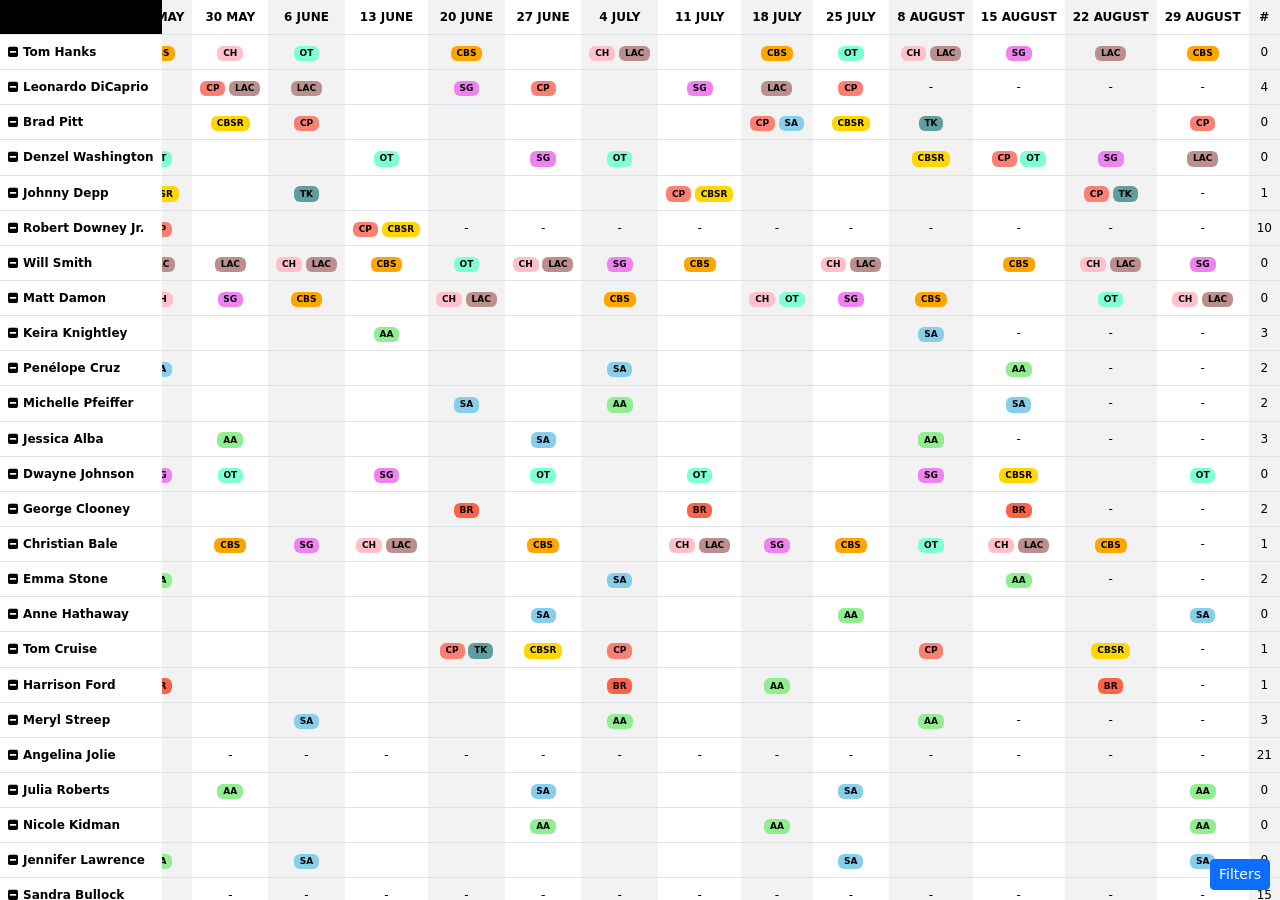
<file: sample/index.html>
<!DOCTYPE html PUBLIC "-//W3C//DTD XHTML 1.0 Strict//EN" "http://www.w3.org/TR/xhtml1/DTD/xhtml1-strict.dtd">
<html xmlns="http://www.w3.org/1999/xhtml" xml:lang="pt-br" dir="ltr" lang="pt-br" prefix="og: http://ogp.me/ns#">

<head>
    <meta charset="utf-8" />
    <meta name="viewport" content="width=device-width, initial-scale=1, shrink-to-fit=no" />
    <title>Waarom Explorer</title>
    <script src="https://cdn.jsdelivr.net/npm/bootstrap@5.3.0/dist/js/bootstrap.bundle.min.js"></script>
    <link href="https://cdn.jsdelivr.net/npm/bootstrap@5.3.0/dist/css/bootstrap.min.css" rel="stylesheet" />
    <link href="https://cdn.jsdelivr.net/npm/font-awesome@4.7.0/css/font-awesome.min.css" rel="stylesheet" />
    <link href="style.css" rel="stylesheet" />
    <style type="text/css">
        span.ch {
            background-color: Pink;
        }

        span.sg {
            background-color: Violet;
        }

        span.cp {
            background-color: Salmon;
        }

        span.ot {
            background-color: Aquamarine;
        }

        span.br {
            background-color: Tomato;
        }

        span.cbs {
            background-color: Orange;
        }

        span.cbsr {
            background-color: Gold;
        }

        span.sa {
            background-color: SkyBlue;
        }

        span.aa {
            background-color: LightGreen;
        }

        span.tk {
            background-color: CadetBlue;
        }

        span.lac {
            background-color: RosyBrown;
        }
    </style>
</head>

<body>
    <div class="modal fade" id="filters" tabindex="-1" aria-hidden="true">
        <div class="modal-dialog">
            <div class="modal-content">
                <div class="modal-header">
                    <h5 class="modal-title">Filters</h5> <button type="button" class="btn-close" data-bs-dismiss="modal" aria-label="Close"></button>
                </div>
                <div class="modal-body">
                    <div class="form-check"> <input class="form-check-input" type="checkbox" id="CH" value="CH" checked /> <label class="form-check-label" for="CH">Chairman (CH)</label> </div>
                    <div class="form-check"> <input class="form-check-input" type="checkbox" id="SG" value="SG" checked /> <label class="form-check-label" for="SG">Spiritual Gems (SG)</label> </div>
                    <div class="form-check"> <input class="form-check-input" type="checkbox" id="CP" value="CP" checked /> <label class="form-check-label" for="CP">Closing Prayer (CP)</label> </div>
                    <div class="form-check"> <input class="form-check-input" type="checkbox" id="OT" value="OT" checked /> <label class="form-check-label" for="OT">Opening Talk (OT)</label> </div>
                    <div class="form-check"> <input class="form-check-input" type="checkbox" id="BR" value="BR" checked /> <label class="form-check-label" for="BR">Bible Reading (BR)</label> </div>
                    <div class="form-check"> <input class="form-check-input" type="checkbox" id="CBS" value="CBS" checked /> <label class="form-check-label" for="CBS">Congregation Bible Study (CBS)</label> </div>
                    <div class="form-check"> <input class="form-check-input" type="checkbox" id="CBSR" value="CBSR" checked /> <label class="form-check-label" for="CBSR">Congregation Bible Study Reader (CBSR)</label> </div>
                    <div class="form-check"> <input class="form-check-input" type="checkbox" id="SA" value="SA" checked /> <label class="form-check-label" for="SA">Student Assignment (SA)</label> </div>
                    <div class="form-check"> <input class="form-check-input" type="checkbox" id="AA" value="AA" checked /> <label class="form-check-label" for="AA">Assistant Assignment (AA)</label> </div>
                    <div class="form-check"> <input class="form-check-input" type="checkbox" id="TK" value="TK" checked /> <label class="form-check-label" for="TK">Talk (TK)</label> </div>
                    <div class="form-check"> <input class="form-check-input" type="checkbox" id="LAC" value="LAC" checked /> <label class="form-check-label" for="LAC">Living as Christians (LAC)</label> </div>
                </div>
                <div class="modal-footer"> <button type="button" class="btn btn-secondary" id="none">None</button> <button type="button" class="btn btn-primary" id="all">All</button> </div>
            </div>
        </div>
    </div>
    <div id="waarom-assigner">
        <table class="table table-striped-columns table-hover m-0">
            <thead>
                <tr>
                    <th scope="col"></th>
                    <th scope="col">28 FEBRUARY</th>
                    <th scope="col">7 MARCH</th>
                    <th scope="col">14 MARCH</th>
                    <th scope="col">21 MARCH</th>
                    <th scope="col">28 MARCH</th>
                    <th scope="col">11 APRIL</th>
                    <th scope="col">18 APRIL</th>
                    <th scope="col">25 APRIL</th>
                    <th scope="col">9 MAY</th>
                    <th scope="col">16 MAY</th>
                    <th scope="col">23 MAY</th>
                    <th scope="col">30 MAY</th>
                    <th scope="col">6 JUNE</th>
                    <th scope="col">13 JUNE</th>
                    <th scope="col">20 JUNE</th>
                    <th scope="col">27 JUNE</th>
                    <th scope="col">4 JULY</th>
                    <th scope="col">11 JULY</th>
                    <th scope="col">18 JULY</th>
                    <th scope="col">25 JULY</th>
                    <th scope="col">8 AUGUST</th>
                    <th scope="col">15 AUGUST</th>
                    <th scope="col">22 AUGUST</th>
                    <th scope="col">29 AUGUST</th>
                    <th scope="col" data-bs-toggle="tooltip" title="Total of meetings without assingment">#</th>
                </tr>
            </thead>
            <tbody>
                <tr>
                    <th scope="row"><i class="fa fa-minus-square" aria-hidden="true"></i>Tom Hanks</th>
                    <td> <span data-bs-toggle="tooltip" data-bs-html="true" title="Chairman" class="badge ch">CH</span> <span data-bs-toggle="tooltip" data-bs-html="true" title="Living as Christians" class="badge lac">LAC</span> </td>
                    <td> <span data-bs-toggle="tooltip" data-bs-html="true" title="Congregation Bible Study" class="badge cbs">CBS</span> </td>
                    <td> <span data-bs-toggle="tooltip" data-bs-html="true" title="Opening Talk" class="badge ot">OT</span> </td>
                    <td> <span data-bs-toggle="tooltip" data-bs-html="true" title="Living as Christians" class="badge lac">LAC</span> </td>
                    <td> <span data-bs-toggle="tooltip" data-bs-html="true" title="Chairman" class="badge ch">CH</span> </td>
                    <td> </td>
                    <td> <span data-bs-toggle="tooltip" data-bs-html="true" title="Living as Christians" class="badge lac">LAC</span> </td>
                    <td> <span data-bs-toggle="tooltip" data-bs-html="true" title="Chairman" class="badge ch">CH</span> <span data-bs-toggle="tooltip" data-bs-html="true" title="Living as Christians" class="badge lac">LAC</span> </td>
                    <td> <span data-bs-toggle="tooltip" data-bs-html="true" title="Congregation Bible Study" class="badge cbs">CBS</span> </td>
                    <td> </td>
                    <td> <span data-bs-toggle="tooltip" data-bs-html="true" title="Congregation Bible Study" class="badge cbs">CBS</span> </td>
                    <td> <span data-bs-toggle="tooltip" data-bs-html="true" title="Chairman" class="badge ch">CH</span> </td>
                    <td> <span data-bs-toggle="tooltip" data-bs-html="true" title="Opening Talk" class="badge ot">OT</span> </td>
                    <td> </td>
                    <td> <span data-bs-toggle="tooltip" data-bs-html="true" title="Congregation Bible Study" class="badge cbs">CBS</span> </td>
                    <td> </td>
                    <td> <span data-bs-toggle="tooltip" data-bs-html="true" title="Chairman" class="badge ch">CH</span> <span data-bs-toggle="tooltip" data-bs-html="true" title="Living as Christians" class="badge lac">LAC</span> </td>
                    <td> </td>
                    <td> <span data-bs-toggle="tooltip" data-bs-html="true" title="Congregation Bible Study" class="badge cbs">CBS</span> </td>
                    <td> <span data-bs-toggle="tooltip" data-bs-html="true" title="Opening Talk" class="badge ot">OT</span> </td>
                    <td> <span data-bs-toggle="tooltip" data-bs-html="true" title="Chairman" class="badge ch">CH</span> <span data-bs-toggle="tooltip" data-bs-html="true" title="Living as Christians" class="badge lac">LAC</span> </td>
                    <td> <span data-bs-toggle="tooltip" data-bs-html="true" title="Spiritual Gems" class="badge sg">SG</span> </td>
                    <td> <span data-bs-toggle="tooltip" data-bs-html="true" title="Living as Christians" class="badge lac">LAC</span> </td>
                    <td> <span data-bs-toggle="tooltip" data-bs-html="true" title="Congregation Bible Study" class="badge cbs">CBS</span> </td>
                    <td>#</td>
                </tr>
                <tr>
                    <th scope="row"><i class="fa fa-minus-square" aria-hidden="true"></i>Leonardo DiCaprio</th>
                    <td> <span data-bs-toggle="tooltip" data-bs-html="true" title="Spiritual Gems" class="badge sg">SG</span> </td>
                    <td> <span data-bs-toggle="tooltip" data-bs-html="true" title="Living as Christians" class="badge lac">LAC</span> </td>
                    <td> </td>
                    <td> </td>
                    <td> <span data-bs-toggle="tooltip" data-bs-html="true" title="Closing Prayer" class="badge cp">CP</span> </td>
                    <td> <span data-bs-toggle="tooltip" data-bs-html="true" title="Spiritual Gems" class="badge sg">SG</span> </td>
                    <td> </td>
                    <td> </td>
                    <td> </td>
                    <td> </td>
                    <td> </td>
                    <td> <span data-bs-toggle="tooltip" data-bs-html="true" title="Closing Prayer" class="badge cp">CP</span> <span data-bs-toggle="tooltip" data-bs-html="true" title="Living as Christians" class="badge lac">LAC</span> </td>
                    <td> <span data-bs-toggle="tooltip" data-bs-html="true" title="Living as Christians" class="badge lac">LAC</span> </td>
                    <td> </td>
                    <td> <span data-bs-toggle="tooltip" data-bs-html="true" title="Spiritual Gems" class="badge sg">SG</span> </td>
                    <td> <span data-bs-toggle="tooltip" data-bs-html="true" title="Closing Prayer" class="badge cp">CP</span> </td>
                    <td> </td>
                    <td> <span data-bs-toggle="tooltip" data-bs-html="true" title="Spiritual Gems" class="badge sg">SG</span> </td>
                    <td> <span data-bs-toggle="tooltip" data-bs-html="true" title="Living as Christians" class="badge lac">LAC</span> </td>
                    <td> <span data-bs-toggle="tooltip" data-bs-html="true" title="Closing Prayer" class="badge cp">CP</span> </td>
                    <td> </td>
                    <td> </td>
                    <td> </td>
                    <td> </td>
                    <td>#</td>
                </tr>
                <tr>
                    <th scope="row"><i class="fa fa-minus-square" aria-hidden="true"></i>Brad Pitt</th>
                    <td> <span data-bs-toggle="tooltip" data-bs-html="true" title="Closing Prayer" class="badge cp">CP</span> </td>
                    <td> </td>
                    <td> <span data-bs-toggle="tooltip" data-bs-html="true" title="Congregation Bible Study Reader" class="badge cbsr">CBSR</span> </td>
                    <td> </td>
                    <td> <span data-bs-toggle="tooltip" data-bs-html="true" title="Talk" class="badge tk">TK</span> </td>
                    <td> </td>
                    <td> </td>
                    <td> <span data-bs-toggle="tooltip" data-bs-html="true" title="Congregation Bible Study Reader" class="badge cbsr">CBSR</span> </td>
                    <td> <span data-bs-toggle="tooltip" data-bs-html="true" title="Closing Prayer" class="badge cp">CP</span> </td>
                    <td> <span data-bs-toggle="tooltip" data-bs-html="true" title="Talk" class="badge tk">TK</span> </td>
                    <td> </td>
                    <td> <span data-bs-toggle="tooltip" data-bs-html="true" title="Congregation Bible Study Reader" class="badge cbsr">CBSR</span> </td>
                    <td> <span data-bs-toggle="tooltip" data-bs-html="true" title="Closing Prayer" class="badge cp">CP</span> </td>
                    <td> </td>
                    <td> </td>
                    <td> </td>
                    <td> </td>
                    <td> </td>
                    <td> <span data-bs-toggle="tooltip" data-bs-html="true" title="Closing Prayer" class="badge cp">CP</span> <span data-bs-toggle="tooltip" data-bs-html="true" title="Student Assignment<br />Bible Study<br />Harrison Ford" class="badge sa">SA</span> </td>
                    <td> <span data-bs-toggle="tooltip" data-bs-html="true" title="Congregation Bible Study Reader" class="badge cbsr">CBSR</span> </td>
                    <td> <span data-bs-toggle="tooltip" data-bs-html="true" title="Talk" class="badge tk">TK</span> </td>
                    <td> </td>
                    <td> </td>
                    <td> <span data-bs-toggle="tooltip" data-bs-html="true" title="Closing Prayer" class="badge cp">CP</span> </td>
                    <td>#</td>
                </tr>
                <tr>
                    <th scope="row"><i class="fa fa-minus-square" aria-hidden="true"></i>Denzel Washington</th>
                    <td> <span data-bs-toggle="tooltip" data-bs-html="true" title="Opening Talk" class="badge ot">OT</span> </td>
                    <td> </td>
                    <td> <span data-bs-toggle="tooltip" data-bs-html="true" title="Spiritual Gems" class="badge sg">SG</span> </td>
                    <td> <span data-bs-toggle="tooltip" data-bs-html="true" title="Opening Talk" class="badge ot">OT</span> </td>
                    <td> <span data-bs-toggle="tooltip" data-bs-html="true" title="Spiritual Gems" class="badge sg">SG</span> </td>
                    <td> </td>
                    <td> <span data-bs-toggle="tooltip" data-bs-html="true" title="Opening Talk" class="badge ot">OT</span> </td>
                    <td> </td>
                    <td> </td>
                    <td> <span data-bs-toggle="tooltip" data-bs-html="true" title="Spiritual Gems" class="badge sg">SG</span> </td>
                    <td> <span data-bs-toggle="tooltip" data-bs-html="true" title="Opening Talk" class="badge ot">OT</span> </td>
                    <td> </td>
                    <td> </td>
                    <td> <span data-bs-toggle="tooltip" data-bs-html="true" title="Opening Talk" class="badge ot">OT</span> </td>
                    <td> </td>
                    <td> <span data-bs-toggle="tooltip" data-bs-html="true" title="Spiritual Gems" class="badge sg">SG</span> </td>
                    <td> <span data-bs-toggle="tooltip" data-bs-html="true" title="Opening Talk" class="badge ot">OT</span> </td>
                    <td> </td>
                    <td> </td>
                    <td> </td>
                    <td> <span data-bs-toggle="tooltip" data-bs-html="true" title="Congregation Bible Study Reader" class="badge cbsr">CBSR</span> </td>
                    <td> <span data-bs-toggle="tooltip" data-bs-html="true" title="Closing Prayer" class="badge cp">CP</span> <span data-bs-toggle="tooltip" data-bs-html="true" title="Opening Talk" class="badge ot">OT</span> </td>
                    <td> <span data-bs-toggle="tooltip" data-bs-html="true" title="Spiritual Gems" class="badge sg">SG</span> </td>
                    <td> <span data-bs-toggle="tooltip" data-bs-html="true" title="Living as Christians" class="badge lac">LAC</span> </td>
                    <td>#</td>
                </tr>
                <tr>
                    <th scope="row"><i class="fa fa-minus-square" aria-hidden="true"></i>Johnny Depp</th>
                    <td> <span data-bs-toggle="tooltip" data-bs-html="true" title="Bible Reading" class="badge br">BR</span> </td>
                    <td> <span data-bs-toggle="tooltip" data-bs-html="true" title="Talk" class="badge tk">TK</span> <span data-bs-toggle="tooltip" data-bs-html="true" title="Congregation Bible Study Reader" class="badge cbsr">CBSR</span> </td>
                    <td> </td>
                    <td> </td>
                    <td> </td>
                    <td> </td>
                    <td> <span data-bs-toggle="tooltip" data-bs-html="true" title="Congregation Bible Study Reader" class="badge cbsr">CBSR</span> </td>
                    <td> </td>
                    <td> </td>
                    <td> </td>
                    <td> <span data-bs-toggle="tooltip" data-bs-html="true" title="Congregation Bible Study Reader" class="badge cbsr">CBSR</span> </td>
                    <td> </td>
                    <td> <span data-bs-toggle="tooltip" data-bs-html="true" title="Talk" class="badge tk">TK</span> </td>
                    <td> </td>
                    <td> </td>
                    <td> </td>
                    <td> </td>
                    <td> <span data-bs-toggle="tooltip" data-bs-html="true" title="Closing Prayer" class="badge cp">CP</span> <span data-bs-toggle="tooltip" data-bs-html="true" title="Congregation Bible Study Reader" class="badge cbsr">CBSR</span> </td>
                    <td> </td>
                    <td> </td>
                    <td> </td>
                    <td> </td>
                    <td> <span data-bs-toggle="tooltip" data-bs-html="true" title="Closing Prayer" class="badge cp">CP</span> <span data-bs-toggle="tooltip" data-bs-html="true" title="Talk" class="badge tk">TK</span> </td>
                    <td> </td>
                    <td>#</td>
                </tr>
                <tr>
                    <th scope="row"><i class="fa fa-minus-square" aria-hidden="true"></i>Robert Downey Jr.</th>
                    <td> <span data-bs-toggle="tooltip" data-bs-html="true" title="Talk" class="badge tk">TK</span> </td>
                    <td> <span data-bs-toggle="tooltip" data-bs-html="true" title="Closing Prayer" class="badge cp">CP</span> </td>
                    <td> </td>
                    <td> </td>
                    <td> <span data-bs-toggle="tooltip" data-bs-html="true" title="Congregation Bible Study Reader" class="badge cbsr">CBSR</span> </td>
                    <td> </td>
                    <td> <span data-bs-toggle="tooltip" data-bs-html="true" title="Bible Reading" class="badge br">BR</span> </td>
                    <td> <span data-bs-toggle="tooltip" data-bs-html="true" title="Closing Prayer" class="badge cp">CP</span> </td>
                    <td> </td>
                    <td> <span data-bs-toggle="tooltip" data-bs-html="true" title="Congregation Bible Study Reader" class="badge cbsr">CBSR</span> </td>
                    <td> <span data-bs-toggle="tooltip" data-bs-html="true" title="Closing Prayer" class="badge cp">CP</span> </td>
                    <td> </td>
                    <td> </td>
                    <td> <span data-bs-toggle="tooltip" data-bs-html="true" title="Closing Prayer" class="badge cp">CP</span> <span data-bs-toggle="tooltip" data-bs-html="true" title="Congregation Bible Study Reader" class="badge cbsr">CBSR</span> </td>
                    <td> </td>
                    <td> </td>
                    <td> </td>
                    <td> </td>
                    <td> </td>
                    <td> </td>
                    <td> </td>
                    <td> </td>
                    <td> </td>
                    <td> </td>
                    <td>#</td>
                </tr>
                <tr>
                    <th scope="row"><i class="fa fa-minus-square" aria-hidden="true"></i>Will Smith</th>
                    <td> <span data-bs-toggle="tooltip" data-bs-html="true" title="Congregation Bible Study" class="badge cbs">CBS</span> </td>
                    <td> <span data-bs-toggle="tooltip" data-bs-html="true" title="Chairman" class="badge ch">CH</span> </td>
                    <td> <span data-bs-toggle="tooltip" data-bs-html="true" title="Congregation Bible Study" class="badge cbs">CBS</span> </td>
                    <td> <span data-bs-toggle="tooltip" data-bs-html="true" title="Spiritual Gems" class="badge sg">SG</span> </td>
                    <td> <span data-bs-toggle="tooltip" data-bs-html="true" title="Living as Christians" class="badge lac">LAC</span> </td>
                    <td> </td>
                    <td> <span data-bs-toggle="tooltip" data-bs-html="true" title="Congregation Bible Study" class="badge cbs">CBS</span> </td>
                    <td> <span data-bs-toggle="tooltip" data-bs-html="true" title="Opening Talk" class="badge ot">OT</span> </td>
                    <td> <span data-bs-toggle="tooltip" data-bs-html="true" title="Chairman" class="badge ch">CH</span> </td>
                    <td> <span data-bs-toggle="tooltip" data-bs-html="true" title="Congregation Bible Study" class="badge cbs">CBS</span> </td>
                    <td> <span data-bs-toggle="tooltip" data-bs-html="true" title="Living as Christians" class="badge lac">LAC</span> </td>
                    <td> <span data-bs-toggle="tooltip" data-bs-html="true" title="Living as Christians" class="badge lac">LAC</span> </td>
                    <td> <span data-bs-toggle="tooltip" data-bs-html="true" title="Chairman" class="badge ch">CH</span> <span data-bs-toggle="tooltip" data-bs-html="true" title="Living as Christians" class="badge lac">LAC</span> </td>
                    <td> <span data-bs-toggle="tooltip" data-bs-html="true" title="Congregation Bible Study" class="badge cbs">CBS</span> </td>
                    <td> <span data-bs-toggle="tooltip" data-bs-html="true" title="Opening Talk" class="badge ot">OT</span> </td>
                    <td> <span data-bs-toggle="tooltip" data-bs-html="true" title="Chairman" class="badge ch">CH</span> <span data-bs-toggle="tooltip" data-bs-html="true" title="Living as Christians" class="badge lac">LAC</span> </td>
                    <td> <span data-bs-toggle="tooltip" data-bs-html="true" title="Spiritual Gems" class="badge sg">SG</span> </td>
                    <td> <span data-bs-toggle="tooltip" data-bs-html="true" title="Congregation Bible Study" class="badge cbs">CBS</span> </td>
                    <td> </td>
                    <td> <span data-bs-toggle="tooltip" data-bs-html="true" title="Chairman" class="badge ch">CH</span> <span data-bs-toggle="tooltip" data-bs-html="true" title="Living as Christians" class="badge lac">LAC</span> </td>
                    <td> </td>
                    <td> <span data-bs-toggle="tooltip" data-bs-html="true" title="Congregation Bible Study" class="badge cbs">CBS</span> </td>
                    <td> <span data-bs-toggle="tooltip" data-bs-html="true" title="Chairman" class="badge ch">CH</span> <span data-bs-toggle="tooltip" data-bs-html="true" title="Living as Christians" class="badge lac">LAC</span> </td>
                    <td> <span data-bs-toggle="tooltip" data-bs-html="true" title="Spiritual Gems" class="badge sg">SG</span> </td>
                    <td>#</td>
                </tr>
                <tr>
                    <th scope="row"><i class="fa fa-minus-square" aria-hidden="true"></i>Matt Damon</th>
                    <td> <span data-bs-toggle="tooltip" data-bs-html="true" title="Living as Christians" class="badge lac">LAC</span> </td>
                    <td> <span data-bs-toggle="tooltip" data-bs-html="true" title="Spiritual Gems" class="badge sg">SG</span> </td>
                    <td> <span data-bs-toggle="tooltip" data-bs-html="true" title="Chairman" class="badge ch">CH</span> <span data-bs-toggle="tooltip" data-bs-html="true" title="Living as Christians" class="badge lac">LAC</span> </td>
                    <td> <span data-bs-toggle="tooltip" data-bs-html="true" title="Congregation Bible Study" class="badge cbs">CBS</span> </td>
                    <td> <span data-bs-toggle="tooltip" data-bs-html="true" title="Living as Christians" class="badge lac">LAC</span> </td>
                    <td> </td>
                    <td> <span data-bs-toggle="tooltip" data-bs-html="true" title="Chairman" class="badge ch">CH</span> <span data-bs-toggle="tooltip" data-bs-html="true" title="Living as Christians" class="badge lac">LAC</span> </td>
                    <td> <span data-bs-toggle="tooltip" data-bs-html="true" title="Congregation Bible Study" class="badge cbs">CBS</span> </td>
                    <td> <span data-bs-toggle="tooltip" data-bs-html="true" title="Living as Christians" class="badge lac">LAC</span> </td>
                    <td> <span data-bs-toggle="tooltip" data-bs-html="true" title="Opening Talk" class="badge ot">OT</span> </td>
                    <td> <span data-bs-toggle="tooltip" data-bs-html="true" title="Chairman" class="badge ch">CH</span> </td>
                    <td> <span data-bs-toggle="tooltip" data-bs-html="true" title="Spiritual Gems" class="badge sg">SG</span> </td>
                    <td> <span data-bs-toggle="tooltip" data-bs-html="true" title="Congregation Bible Study" class="badge cbs">CBS</span> </td>
                    <td> </td>
                    <td> <span data-bs-toggle="tooltip" data-bs-html="true" title="Chairman" class="badge ch">CH</span> <span data-bs-toggle="tooltip" data-bs-html="true" title="Living as Christians" class="badge lac">LAC</span> </td>
                    <td> </td>
                    <td> <span data-bs-toggle="tooltip" data-bs-html="true" title="Congregation Bible Study" class="badge cbs">CBS</span> </td>
                    <td> </td>
                    <td> <span data-bs-toggle="tooltip" data-bs-html="true" title="Chairman" class="badge ch">CH</span> <span data-bs-toggle="tooltip" data-bs-html="true" title="Opening Talk" class="badge ot">OT</span> </td>
                    <td> <span data-bs-toggle="tooltip" data-bs-html="true" title="Spiritual Gems" class="badge sg">SG</span> </td>
                    <td> <span data-bs-toggle="tooltip" data-bs-html="true" title="Congregation Bible Study" class="badge cbs">CBS</span> </td>
                    <td> </td>
                    <td> <span data-bs-toggle="tooltip" data-bs-html="true" title="Opening Talk" class="badge ot">OT</span> </td>
                    <td> <span data-bs-toggle="tooltip" data-bs-html="true" title="Chairman" class="badge ch">CH</span> <span data-bs-toggle="tooltip" data-bs-html="true" title="Living as Christians" class="badge lac">LAC</span> </td>
                    <td>#</td>
                </tr>
                <tr>
                    <th scope="row"><i class="fa fa-minus-square" aria-hidden="true"></i>Keira Knightley</th>
                    <td> <span data-bs-toggle="tooltip" data-bs-html="true" title="Student Assignment<br />Initial Call<br />Penélope Cruz" class="badge sa">SA</span> </td>
                    <td> </td>
                    <td> </td>
                    <td> <span data-bs-toggle="tooltip" data-bs-html="true" title="Assistant Assignment<br />Return Visit<br />Scarlett Johansson" class="badge aa">AA</span> <span data-bs-toggle="tooltip" data-bs-html="true" title="Assistant Assignment<br />Return Visit<br />Scarlett Johansson" class="badge aa">AA</span> </td>
                    <td> </td>
                    <td> </td>
                    <td> </td>
                    <td> </td>
                    <td> </td>
                    <td> <span data-bs-toggle="tooltip" data-bs-html="true" title="Student Assignment<br />Initial Call<br />Anne Hathaway" class="badge sa">SA</span> </td>
                    <td> </td>
                    <td> </td>
                    <td> </td>
                    <td> <span data-bs-toggle="tooltip" data-bs-html="true" title="Assistant Assignment<br />Return Visit<br />Reese Witherspoon" class="badge aa">AA</span> </td>
                    <td> </td>
                    <td> </td>
                    <td> </td>
                    <td> </td>
                    <td> </td>
                    <td> </td>
                    <td> <span data-bs-toggle="tooltip" data-bs-html="true" title="Student Assignment<br />Initial Call<br />Jessica Alba" class="badge sa">SA</span> </td>
                    <td> </td>
                    <td> </td>
                    <td> </td>
                    <td>#</td>
                </tr>
                <tr>
                    <th scope="row"><i class="fa fa-minus-square" aria-hidden="true"></i>Penélope Cruz</th>
                    <td> <span data-bs-toggle="tooltip" data-bs-html="true" title="Assistant Assignment<br />Initial Call<br />Keira Knightley" class="badge aa">AA</span> </td>
                    <td> </td>
                    <td> </td>
                    <td> </td>
                    <td> </td>
                    <td> </td>
                    <td> </td>
                    <td> </td>
                    <td> </td>
                    <td> </td>
                    <td> <span data-bs-toggle="tooltip" data-bs-html="true" title="Student Assignment<br />Initial Call<br />Viola Davis" class="badge sa">SA</span> </td>
                    <td> </td>
                    <td> </td>
                    <td> </td>
                    <td> </td>
                    <td> </td>
                    <td> <span data-bs-toggle="tooltip" data-bs-html="true" title="Student Assignment<br />Bible Study<br />Meryl Streep" class="badge sa">SA</span> </td>
                    <td> </td>
                    <td> </td>
                    <td> </td>
                    <td> </td>
                    <td> <span data-bs-toggle="tooltip" data-bs-html="true" title="Assistant Assignment<br />Bible Study<br />Julianne Moore" class="badge aa">AA</span> </td>
                    <td> </td>
                    <td> </td>
                    <td>#</td>
                </tr>
                <tr>
                    <th scope="row"><i class="fa fa-minus-square" aria-hidden="true"></i>Michelle Pfeiffer</th>
                    <td> <span data-bs-toggle="tooltip" data-bs-html="true" title="Student Assignment<br />Return Visit<br />Jessica Alba" class="badge sa">SA</span> </td>
                    <td> </td>
                    <td> </td>
                    <td> </td>
                    <td> </td>
                    <td> </td>
                    <td> </td>
                    <td> <span data-bs-toggle="tooltip" data-bs-html="true" title="Student Assignment<br />Bible Study<br />Meryl Streep" class="badge sa">SA</span> </td>
                    <td> </td>
                    <td> </td>
                    <td> </td>
                    <td> </td>
                    <td> </td>
                    <td> </td>
                    <td> <span data-bs-toggle="tooltip" data-bs-html="true" title="Student Assignment<br />Return Visit<br />Emma Watson" class="badge sa">SA</span> </td>
                    <td> </td>
                    <td> <span data-bs-toggle="tooltip" data-bs-html="true" title="Assistant Assignment<br />Return Visit<br />Emma Stone" class="badge aa">AA</span> </td>
                    <td> </td>
                    <td> </td>
                    <td> </td>
                    <td> </td>
                    <td> <span data-bs-toggle="tooltip" data-bs-html="true" title="Student Assignment<br />Initial Call<br />Halle Berry" class="badge sa">SA</span> </td>
                    <td> </td>
                    <td> </td>
                    <td>#</td>
                </tr>
                <tr>
                    <th scope="row"><i class="fa fa-minus-square" aria-hidden="true"></i>Jessica Alba</th>
                    <td> <span data-bs-toggle="tooltip" data-bs-html="true" title="Assistant Assignment<br />Return Visit<br />Michelle Pfeiffer" class="badge aa">AA</span> </td>
                    <td> </td>
                    <td> </td>
                    <td> </td>
                    <td> </td>
                    <td> <span data-bs-toggle="tooltip" data-bs-html="true" title="Assistant Assignment<br />Bible Study<br />Julianne Moore" class="badge aa">AA</span> </td>
                    <td> </td>
                    <td> </td>
                    <td> </td>
                    <td> </td>
                    <td> </td>
                    <td> <span data-bs-toggle="tooltip" data-bs-html="true" title="Assistant Assignment<br />Initial Call<br />Amy Adams" class="badge aa">AA</span> </td>
                    <td> </td>
                    <td> </td>
                    <td> </td>
                    <td> <span data-bs-toggle="tooltip" data-bs-html="true" title="Student Assignment<br />Return Visit<br />Viola Davis" class="badge sa">SA</span> </td>
                    <td> </td>
                    <td> </td>
                    <td> </td>
                    <td> </td>
                    <td> <span data-bs-toggle="tooltip" data-bs-html="true" title="Assistant Assignment<br />Initial Call<br />Keira Knightley" class="badge aa">AA</span> </td>
                    <td> </td>
                    <td> </td>
                    <td> </td>
                    <td>#</td>
                </tr>
                <tr>
                    <th scope="row"><i class="fa fa-minus-square" aria-hidden="true"></i>Dwayne Johnson</th>
                    <td> </td>
                    <td> <span data-bs-toggle="tooltip" data-bs-html="true" title="Opening Talk" class="badge ot">OT</span> </td>
                    <td> </td>
                    <td> <span data-bs-toggle="tooltip" data-bs-html="true" title="Closing Prayer" class="badge cp">CP</span> <span data-bs-toggle="tooltip" data-bs-html="true" title="Congregation Bible Study Reader" class="badge cbsr">CBSR</span> </td>
                    <td> <span data-bs-toggle="tooltip" data-bs-html="true" title="Opening Talk" class="badge ot">OT</span> </td>
                    <td> <span data-bs-toggle="tooltip" data-bs-html="true" title="Opening Talk" class="badge ot">OT</span> </td>
                    <td> <span data-bs-toggle="tooltip" data-bs-html="true" title="Spiritual Gems" class="badge sg">SG</span> </td>
                    <td> </td>
                    <td> <span data-bs-toggle="tooltip" data-bs-html="true" title="Spiritual Gems" class="badge sg">SG</span> </td>
                    <td> </td>
                    <td> <span data-bs-toggle="tooltip" data-bs-html="true" title="Spiritual Gems" class="badge sg">SG</span> </td>
                    <td> <span data-bs-toggle="tooltip" data-bs-html="true" title="Opening Talk" class="badge ot">OT</span> </td>
                    <td> </td>
                    <td> <span data-bs-toggle="tooltip" data-bs-html="true" title="Spiritual Gems" class="badge sg">SG</span> </td>
                    <td> </td>
                    <td> <span data-bs-toggle="tooltip" data-bs-html="true" title="Opening Talk" class="badge ot">OT</span> </td>
                    <td> </td>
                    <td> <span data-bs-toggle="tooltip" data-bs-html="true" title="Opening Talk" class="badge ot">OT</span> </td>
                    <td> </td>
                    <td> </td>
                    <td> <span data-bs-toggle="tooltip" data-bs-html="true" title="Spiritual Gems" class="badge sg">SG</span> </td>
                    <td> <span data-bs-toggle="tooltip" data-bs-html="true" title="Congregation Bible Study Reader" class="badge cbsr">CBSR</span> </td>
                    <td> </td>
                    <td> <span data-bs-toggle="tooltip" data-bs-html="true" title="Opening Talk" class="badge ot">OT</span> </td>
                    <td>#</td>
                </tr>
                <tr>
                    <th scope="row"><i class="fa fa-minus-square" aria-hidden="true"></i>George Clooney</th>
                    <td> </td>
                    <td> <span data-bs-toggle="tooltip" data-bs-html="true" title="Bible Reading" class="badge br">BR</span> </td>
                    <td> </td>
                    <td> </td>
                    <td> </td>
                    <td> </td>
                    <td> </td>
                    <td> </td>
                    <td> </td>
                    <td> <span data-bs-toggle="tooltip" data-bs-html="true" title="Bible Reading" class="badge br">BR</span> </td>
                    <td> </td>
                    <td> </td>
                    <td> </td>
                    <td> </td>
                    <td> <span data-bs-toggle="tooltip" data-bs-html="true" title="Bible Reading" class="badge br">BR</span> </td>
                    <td> </td>
                    <td> </td>
                    <td> <span data-bs-toggle="tooltip" data-bs-html="true" title="Bible Reading" class="badge br">BR</span> </td>
                    <td> </td>
                    <td> </td>
                    <td> </td>
                    <td> <span data-bs-toggle="tooltip" data-bs-html="true" title="Bible Reading" class="badge br">BR</span> </td>
                    <td> </td>
                    <td> </td>
                    <td>#</td>
                </tr>
                <tr>
                    <th scope="row"><i class="fa fa-minus-square" aria-hidden="true"></i>Christian Bale</th>
                    <td> </td>
                    <td> <span data-bs-toggle="tooltip" data-bs-html="true" title="Living as Christians" class="badge lac">LAC</span> </td>
                    <td> <span data-bs-toggle="tooltip" data-bs-html="true" title="Living as Christians" class="badge lac">LAC</span> </td>
                    <td> <span data-bs-toggle="tooltip" data-bs-html="true" title="Chairman" class="badge ch">CH</span> </td>
                    <td> <span data-bs-toggle="tooltip" data-bs-html="true" title="Congregation Bible Study" class="badge cbs">CBS</span> </td>
                    <td> <span data-bs-toggle="tooltip" data-bs-html="true" title="Chairman" class="badge ch">CH</span> <span data-bs-toggle="tooltip" data-bs-html="true" title="Living as Christians" class="badge lac">LAC</span> </td>
                    <td> </td>
                    <td> <span data-bs-toggle="tooltip" data-bs-html="true" title="Spiritual Gems" class="badge sg">SG</span> </td>
                    <td> <span data-bs-toggle="tooltip" data-bs-html="true" title="Opening Talk" class="badge ot">OT</span> </td>
                    <td> <span data-bs-toggle="tooltip" data-bs-html="true" title="Chairman" class="badge ch">CH</span> <span data-bs-toggle="tooltip" data-bs-html="true" title="Living as Christians" class="badge lac">LAC</span> </td>
                    <td> </td>
                    <td> <span data-bs-toggle="tooltip" data-bs-html="true" title="Congregation Bible Study" class="badge cbs">CBS</span> </td>
                    <td> <span data-bs-toggle="tooltip" data-bs-html="true" title="Spiritual Gems" class="badge sg">SG</span> </td>
                    <td> <span data-bs-toggle="tooltip" data-bs-html="true" title="Chairman" class="badge ch">CH</span> <span data-bs-toggle="tooltip" data-bs-html="true" title="Living as Christians" class="badge lac">LAC</span> </td>
                    <td> </td>
                    <td> <span data-bs-toggle="tooltip" data-bs-html="true" title="Congregation Bible Study" class="badge cbs">CBS</span> </td>
                    <td> </td>
                    <td> <span data-bs-toggle="tooltip" data-bs-html="true" title="Chairman" class="badge ch">CH</span> <span data-bs-toggle="tooltip" data-bs-html="true" title="Living as Christians" class="badge lac">LAC</span> </td>
                    <td> <span data-bs-toggle="tooltip" data-bs-html="true" title="Spiritual Gems" class="badge sg">SG</span> </td>
                    <td> <span data-bs-toggle="tooltip" data-bs-html="true" title="Congregation Bible Study" class="badge cbs">CBS</span> </td>
                    <td> <span data-bs-toggle="tooltip" data-bs-html="true" title="Opening Talk" class="badge ot">OT</span> </td>
                    <td> <span data-bs-toggle="tooltip" data-bs-html="true" title="Chairman" class="badge ch">CH</span> <span data-bs-toggle="tooltip" data-bs-html="true" title="Living as Christians" class="badge lac">LAC</span> </td>
                    <td> <span data-bs-toggle="tooltip" data-bs-html="true" title="Congregation Bible Study" class="badge cbs">CBS</span> </td>
                    <td> </td>
                    <td>#</td>
                </tr>
                <tr>
                    <th scope="row"><i class="fa fa-minus-square" aria-hidden="true"></i>Emma Stone</th>
                    <td> </td>
                    <td> <span data-bs-toggle="tooltip" data-bs-html="true" title="Student Assignment<br />Return Visit<br />Anne Hathaway" class="badge sa">SA</span> <span data-bs-toggle="tooltip" data-bs-html="true" title="Student Assignment<br />Return Visit<br />Anne Hathaway" class="badge sa">SA</span> </td>
                    <td> </td>
                    <td> </td>
                    <td> </td>
                    <td> </td>
                    <td> </td>
                    <td> <span data-bs-toggle="tooltip" data-bs-html="true" title="Assistant Assignment<br />Initial Call<br />Viola Davis" class="badge aa">AA</span> </td>
                    <td> </td>
                    <td> </td>
                    <td> <span data-bs-toggle="tooltip" data-bs-html="true" title="Assistant Assignment<br />Bible Study<br />Julianne Moore" class="badge aa">AA</span> </td>
                    <td> </td>
                    <td> </td>
                    <td> </td>
                    <td> </td>
                    <td> </td>
                    <td> <span data-bs-toggle="tooltip" data-bs-html="true" title="Student Assignment<br />Return Visit<br />Michelle Pfeiffer" class="badge sa">SA</span> </td>
                    <td> </td>
                    <td> </td>
                    <td> </td>
                    <td> </td>
                    <td> <span data-bs-toggle="tooltip" data-bs-html="true" title="Assistant Assignment<br />Return Visit<br />Saoirse Ronan" class="badge aa">AA</span> </td>
                    <td> </td>
                    <td> </td>
                    <td>#</td>
                </tr>
                <tr>
                    <th scope="row"><i class="fa fa-minus-square" aria-hidden="true"></i>Anne Hathaway</th>
                    <td> </td>
                    <td> <span data-bs-toggle="tooltip" data-bs-html="true" title="Assistant Assignment<br />Return Visit<br />Emma Stone" class="badge aa">AA</span> <span data-bs-toggle="tooltip" data-bs-html="true" title="Assistant Assignment<br />Return Visit<br />Emma Stone" class="badge aa">AA</span> </td>
                    <td> </td>
                    <td> </td>
                    <td> </td>
                    <td> </td>
                    <td> <span data-bs-toggle="tooltip" data-bs-html="true" title="Student Assignment<br />Return Visit<br />Saoirse Ronan" class="badge sa">SA</span> </td>
                    <td> </td>
                    <td> </td>
                    <td> <span data-bs-toggle="tooltip" data-bs-html="true" title="Assistant Assignment<br />Initial Call<br />Keira Knightley" class="badge aa">AA</span> </td>
                    <td> </td>
                    <td> </td>
                    <td> </td>
                    <td> </td>
                    <td> </td>
                    <td> <span data-bs-toggle="tooltip" data-bs-html="true" title="Student Assignment<br />Initial Call<br />Nicole Kidman" class="badge sa">SA</span> </td>
                    <td> </td>
                    <td> </td>
                    <td> </td>
                    <td> <span data-bs-toggle="tooltip" data-bs-html="true" title="Assistant Assignment<br />Return Visit<br />Julia Roberts" class="badge aa">AA</span> </td>
                    <td> </td>
                    <td> </td>
                    <td> </td>
                    <td> <span data-bs-toggle="tooltip" data-bs-html="true" title="Student Assignment<br />Initial Call<br />Julia Roberts" class="badge sa">SA</span> </td>
                    <td>#</td>
                </tr>
                <tr>
                    <th scope="row"><i class="fa fa-minus-square" aria-hidden="true"></i>Tom Cruise</th>
                    <td> </td>
                    <td> </td>
                    <td> <span data-bs-toggle="tooltip" data-bs-html="true" title="Closing Prayer" class="badge cp">CP</span> </td>
                    <td> <span data-bs-toggle="tooltip" data-bs-html="true" title="Bible Reading" class="badge br">BR</span> </td>
                    <td> </td>
                    <td> </td>
                    <td> <span data-bs-toggle="tooltip" data-bs-html="true" title="Closing Prayer" class="badge cp">CP</span> <span data-bs-toggle="tooltip" data-bs-html="true" title="Talk" class="badge tk">TK</span> </td>
                    <td> </td>
                    <td> <span data-bs-toggle="tooltip" data-bs-html="true" title="Congregation Bible Study Reader" class="badge cbsr">CBSR</span> </td>
                    <td> <span data-bs-toggle="tooltip" data-bs-html="true" title="Closing Prayer" class="badge cp">CP</span> </td>
                    <td> </td>
                    <td> </td>
                    <td> </td>
                    <td> </td>
                    <td> <span data-bs-toggle="tooltip" data-bs-html="true" title="Closing Prayer" class="badge cp">CP</span> <span data-bs-toggle="tooltip" data-bs-html="true" title="Talk" class="badge tk">TK</span> </td>
                    <td> <span data-bs-toggle="tooltip" data-bs-html="true" title="Congregation Bible Study Reader" class="badge cbsr">CBSR</span> </td>
                    <td> <span data-bs-toggle="tooltip" data-bs-html="true" title="Closing Prayer" class="badge cp">CP</span> </td>
                    <td> </td>
                    <td> </td>
                    <td> </td>
                    <td> <span data-bs-toggle="tooltip" data-bs-html="true" title="Closing Prayer" class="badge cp">CP</span> </td>
                    <td> </td>
                    <td> <span data-bs-toggle="tooltip" data-bs-html="true" title="Congregation Bible Study Reader" class="badge cbsr">CBSR</span> </td>
                    <td> </td>
                    <td>#</td>
                </tr>
                <tr>
                    <th scope="row"><i class="fa fa-minus-square" aria-hidden="true"></i>Harrison Ford</th>
                    <td> </td>
                    <td> </td>
                    <td> <span data-bs-toggle="tooltip" data-bs-html="true" title="Bible Reading" class="badge br">BR</span> </td>
                    <td> </td>
                    <td> </td>
                    <td> </td>
                    <td> </td>
                    <td> </td>
                    <td> </td>
                    <td> </td>
                    <td> <span data-bs-toggle="tooltip" data-bs-html="true" title="Bible Reading" class="badge br">BR</span> </td>
                    <td> </td>
                    <td> </td>
                    <td> </td>
                    <td> </td>
                    <td> </td>
                    <td> <span data-bs-toggle="tooltip" data-bs-html="true" title="Bible Reading" class="badge br">BR</span> </td>
                    <td> </td>
                    <td> <span data-bs-toggle="tooltip" data-bs-html="true" title="Assistant Assignment<br />Bible Study<br />Brad Pitt" class="badge aa">AA</span> </td>
                    <td> </td>
                    <td> </td>
                    <td> </td>
                    <td> <span data-bs-toggle="tooltip" data-bs-html="true" title="Bible Reading" class="badge br">BR</span> </td>
                    <td> </td>
                    <td>#</td>
                </tr>
                <tr>
                    <th scope="row"><i class="fa fa-minus-square" aria-hidden="true"></i>Meryl Streep</th>
                    <td> </td>
                    <td> </td>
                    <td> <span data-bs-toggle="tooltip" data-bs-html="true" title="Student Assignment<br />Return Visit<br />Angelina Jolie" class="badge sa">SA</span> <span data-bs-toggle="tooltip" data-bs-html="true" title="Student Assignment<br />Return Visit<br />Angelina Jolie" class="badge sa">SA</span> </td>
                    <td> </td>
                    <td> </td>
                    <td> </td>
                    <td> </td>
                    <td> <span data-bs-toggle="tooltip" data-bs-html="true" title="Assistant Assignment<br />Bible Study<br />Michelle Pfeiffer" class="badge aa">AA</span> </td>
                    <td> <span data-bs-toggle="tooltip" data-bs-html="true" title="Student Assignment<br />Return Visit<br />Sandra Bullock" class="badge sa">SA</span> </td>
                    <td> </td>
                    <td> </td>
                    <td> </td>
                    <td> <span data-bs-toggle="tooltip" data-bs-html="true" title="Student Assignment<br />Initial Call<br />Saoirse Ronan" class="badge sa">SA</span> </td>
                    <td> </td>
                    <td> </td>
                    <td> </td>
                    <td> <span data-bs-toggle="tooltip" data-bs-html="true" title="Assistant Assignment<br />Bible Study<br />Penélope Cruz" class="badge aa">AA</span> </td>
                    <td> </td>
                    <td> </td>
                    <td> </td>
                    <td> <span data-bs-toggle="tooltip" data-bs-html="true" title="Assistant Assignment<br />Return Visit<br />Amy Adams" class="badge aa">AA</span> </td>
                    <td> </td>
                    <td> </td>
                    <td> </td>
                    <td>#</td>
                </tr>
                <tr>
                    <th scope="row"><i class="fa fa-minus-square" aria-hidden="true"></i>Angelina Jolie</th>
                    <td> </td>
                    <td> </td>
                    <td> <span data-bs-toggle="tooltip" data-bs-html="true" title="Assistant Assignment<br />Return Visit<br />Meryl Streep" class="badge aa">AA</span> <span data-bs-toggle="tooltip" data-bs-html="true" title="Assistant Assignment<br />Return Visit<br />Meryl Streep" class="badge aa">AA</span> </td>
                    <td> </td>
                    <td> </td>
                    <td> </td>
                    <td> </td>
                    <td> </td>
                    <td> </td>
                    <td> </td>
                    <td> </td>
                    <td> </td>
                    <td> </td>
                    <td> </td>
                    <td> </td>
                    <td> </td>
                    <td> </td>
                    <td> </td>
                    <td> </td>
                    <td> </td>
                    <td> </td>
                    <td> </td>
                    <td> </td>
                    <td> </td>
                    <td>#</td>
                </tr>
                <tr>
                    <th scope="row"><i class="fa fa-minus-square" aria-hidden="true"></i>Julia Roberts</th>
                    <td> </td>
                    <td> </td>
                    <td> <span data-bs-toggle="tooltip" data-bs-html="true" title="Student Assignment<br />Bible Study<br />Nicole Kidman" class="badge sa">SA</span> <span data-bs-toggle="tooltip" data-bs-html="true" title="Student Assignment<br />Bible Study<br />Nicole Kidman" class="badge sa">SA</span> </td>
                    <td> </td>
                    <td> </td>
                    <td> </td>
                    <td> <span data-bs-toggle="tooltip" data-bs-html="true" title="Student Assignment<br />Initial Call<br />Halle Berry" class="badge sa">SA</span> </td>
                    <td> </td>
                    <td> </td>
                    <td> </td>
                    <td> </td>
                    <td> <span data-bs-toggle="tooltip" data-bs-html="true" title="Assistant Assignment<br />Bible Study<br />Saoirse Ronan" class="badge aa">AA</span> </td>
                    <td> </td>
                    <td> </td>
                    <td> </td>
                    <td> <span data-bs-toggle="tooltip" data-bs-html="true" title="Student Assignment<br />Bible Study<br />Julianne Moore" class="badge sa">SA</span> </td>
                    <td> </td>
                    <td> </td>
                    <td> </td>
                    <td> <span data-bs-toggle="tooltip" data-bs-html="true" title="Student Assignment<br />Return Visit<br />Anne Hathaway" class="badge sa">SA</span> </td>
                    <td> </td>
                    <td> </td>
                    <td> </td>
                    <td> <span data-bs-toggle="tooltip" data-bs-html="true" title="Assistant Assignment<br />Initial Call<br />Anne Hathaway" class="badge aa">AA</span> </td>
                    <td>#</td>
                </tr>
                <tr>
                    <th scope="row"><i class="fa fa-minus-square" aria-hidden="true"></i>Nicole Kidman</th>
                    <td> </td>
                    <td> </td>
                    <td> <span data-bs-toggle="tooltip" data-bs-html="true" title="Assistant Assignment<br />Bible Study<br />Julia Roberts" class="badge aa">AA</span> <span data-bs-toggle="tooltip" data-bs-html="true" title="Assistant Assignment<br />Bible Study<br />Julia Roberts" class="badge aa">AA</span> </td>
                    <td> </td>
                    <td> </td>
                    <td> </td>
                    <td> </td>
                    <td> </td>
                    <td> </td>
                    <td> <span data-bs-toggle="tooltip" data-bs-html="true" title="Assistant Assignment<br />Return Visit<br />Scarlett Johansson" class="badge aa">AA</span> </td>
                    <td> </td>
                    <td> </td>
                    <td> </td>
                    <td> </td>
                    <td> </td>
                    <td> <span data-bs-toggle="tooltip" data-bs-html="true" title="Assistant Assignment<br />Initial Call<br />Anne Hathaway" class="badge aa">AA</span> </td>
                    <td> </td>
                    <td> </td>
                    <td> <span data-bs-toggle="tooltip" data-bs-html="true" title="Assistant Assignment<br />Initial Call<br />Reese Witherspoon" class="badge aa">AA</span> </td>
                    <td> </td>
                    <td> </td>
                    <td> </td>
                    <td> </td>
                    <td> <span data-bs-toggle="tooltip" data-bs-html="true" title="Assistant Assignment<br />Return Visit<br />Jennifer Lawrence" class="badge aa">AA</span> </td>
                    <td>#</td>
                </tr>
                <tr>
                    <th scope="row"><i class="fa fa-minus-square" aria-hidden="true"></i>Jennifer Lawrence</th>
                    <td> </td>
                    <td> </td>
                    <td> </td>
                    <td> <span data-bs-toggle="tooltip" data-bs-html="true" title="Student Assignment<br />Initial Call<br />Sandra Bullock" class="badge sa">SA</span> <span data-bs-toggle="tooltip" data-bs-html="true" title="Student Assignment<br />Initial Call<br />Sandra Bullock" class="badge sa">SA</span> </td>
                    <td> </td>
                    <td> </td>
                    <td> </td>
                    <td> </td>
                    <td> </td>
                    <td> </td>
                    <td> <span data-bs-toggle="tooltip" data-bs-html="true" title="Assistant Assignment<br />Return Visit<br />Cate Blanchett" class="badge aa">AA</span> </td>
                    <td> </td>
                    <td> <span data-bs-toggle="tooltip" data-bs-html="true" title="Student Assignment<br />Return Visit<br />Scarlett Johansson" class="badge sa">SA</span> </td>
                    <td> </td>
                    <td> </td>
                    <td> </td>
                    <td> </td>
                    <td> </td>
                    <td> </td>
                    <td> <span data-bs-toggle="tooltip" data-bs-html="true" title="Student Assignment<br />Initial Call<br />Helen Mirren" class="badge sa">SA</span> </td>
                    <td> </td>
                    <td> </td>
                    <td> </td>
                    <td> <span data-bs-toggle="tooltip" data-bs-html="true" title="Student Assignment<br />Return Visit<br />Nicole Kidman" class="badge sa">SA</span> </td>
                    <td>#</td>
                </tr>
                <tr>
                    <th scope="row"><i class="fa fa-minus-square" aria-hidden="true"></i>Sandra Bullock</th>
                    <td> </td>
                    <td> </td>
                    <td> </td>
                    <td> <span data-bs-toggle="tooltip" data-bs-html="true" title="Assistant Assignment<br />Initial Call<br />Jennifer Lawrence" class="badge aa">AA</span> <span data-bs-toggle="tooltip" data-bs-html="true" title="Assistant Assignment<br />Initial Call<br />Jennifer Lawrence" class="badge aa">AA</span> </td>
                    <td> </td>
                    <td> </td>
                    <td> </td>
                    <td> </td>
                    <td> <span data-bs-toggle="tooltip" data-bs-html="true" title="Assistant Assignment<br />Return Visit<br />Meryl Streep" class="badge aa">AA</span> </td>
                    <td> </td>
                    <td> </td>
                    <td> </td>
                    <td> </td>
                    <td> </td>
                    <td> </td>
                    <td> </td>
                    <td> </td>
                    <td> </td>
                    <td> </td>
                    <td> </td>
                    <td> </td>
                    <td> </td>
                    <td> </td>
                    <td> </td>
                    <td>#</td>
                </tr>
                <tr>
                    <th scope="row"><i class="fa fa-minus-square" aria-hidden="true"></i>Scarlett Johansson</th>
                    <td> </td>
                    <td> </td>
                    <td> </td>
                    <td> <span data-bs-toggle="tooltip" data-bs-html="true" title="Student Assignment<br />Return Visit<br />Keira Knightley" class="badge sa">SA</span> <span data-bs-toggle="tooltip" data-bs-html="true" title="Student Assignment<br />Return Visit<br />Keira Knightley" class="badge sa">SA</span> </td>
                    <td> </td>
                    <td> </td>
                    <td> </td>
                    <td> </td>
                    <td> </td>
                    <td> <span data-bs-toggle="tooltip" data-bs-html="true" title="Student Assignment<br />Return Visit<br />Nicole Kidman" class="badge sa">SA</span> </td>
                    <td> </td>
                    <td> </td>
                    <td> <span data-bs-toggle="tooltip" data-bs-html="true" title="Assistant Assignment<br />Return Visit<br />Jennifer Lawrence" class="badge aa">AA</span> </td>
                    <td> </td>
                    <td> </td>
                    <td> </td>
                    <td> </td>
                    <td> <span data-bs-toggle="tooltip" data-bs-html="true" title="Student Assignment<br />Bible Study<br />Halle Berry" class="badge sa">SA</span> </td>
                    <td> </td>
                    <td> </td>
                    <td> </td>
                    <td> </td>
                    <td> <span data-bs-toggle="tooltip" data-bs-html="true" title="Assistant Assignment<br />Return Visit<br />Jessica Chastain" class="badge aa">AA</span> </td>
                    <td> </td>
                    <td>#</td>
                </tr>
                <tr>
                    <th scope="row"><i class="fa fa-minus-square" aria-hidden="true"></i>Cate Blanchett</th>
                    <td> </td>
                    <td> </td>
                    <td> </td>
                    <td> <span data-bs-toggle="tooltip" data-bs-html="true" title="Student Assignment<br />Bible Study<br />Charlize Theron" class="badge sa">SA</span> <span data-bs-toggle="tooltip" data-bs-html="true" title="Student Assignment<br />Bible Study<br />Charlize Theron" class="badge sa">SA</span> </td>
                    <td> </td>
                    <td> </td>
                    <td> </td>
                    <td> <span data-bs-toggle="tooltip" data-bs-html="true" title="Assistant Assignment<br />Return Visit<br />Charlize Theron" class="badge aa">AA</span> </td>
                    <td> </td>
                    <td> </td>
                    <td> <span data-bs-toggle="tooltip" data-bs-html="true" title="Student Assignment<br />Return Visit<br />Jennifer Lawrence" class="badge sa">SA</span> </td>
                    <td> </td>
                    <td> </td>
                    <td> </td>
                    <td> </td>
                    <td> </td>
                    <td> </td>
                    <td> </td>
                    <td> </td>
                    <td> </td>
                    <td> </td>
                    <td> </td>
                    <td> </td>
                    <td> </td>
                    <td>#</td>
                </tr>
                <tr>
                    <th scope="row"><i class="fa fa-minus-square" aria-hidden="true"></i>Charlize Theron</th>
                    <td> </td>
                    <td> </td>
                    <td> </td>
                    <td> <span data-bs-toggle="tooltip" data-bs-html="true" title="Assistant Assignment<br />Bible Study<br />Cate Blanchett" class="badge aa">AA</span> <span data-bs-toggle="tooltip" data-bs-html="true" title="Assistant Assignment<br />Bible Study<br />Cate Blanchett" class="badge aa">AA</span> </td>
                    <td> </td>
                    <td> </td>
                    <td> </td>
                    <td> <span data-bs-toggle="tooltip" data-bs-html="true" title="Student Assignment<br />Return Visit<br />Cate Blanchett" class="badge sa">SA</span> </td>
                    <td> </td>
                    <td> </td>
                    <td> </td>
                    <td> </td>
                    <td> </td>
                    <td> <span data-bs-toggle="tooltip" data-bs-html="true" title="Assistant Assignment<br />Bible Study<br />Jennifer Aniston" class="badge aa">AA</span> </td>
                    <td> </td>
                    <td> </td>
                    <td> </td>
                    <td> </td>
                    <td> </td>
                    <td> <span data-bs-toggle="tooltip" data-bs-html="true" title="Assistant Assignment<br />Bible Study<br />Viola Davis" class="badge aa">AA</span> </td>
                    <td> </td>
                    <td> </td>
                    <td> </td>
                    <td> </td>
                    <td>#</td>
                </tr>
                <tr>
                    <th scope="row"><i class="fa fa-minus-square" aria-hidden="true"></i>Kate Winslet</th>
                    <td> </td>
                    <td> </td>
                    <td> </td>
                    <td> </td>
                    <td> <span data-bs-toggle="tooltip" data-bs-html="true" title="Bible Reading" class="badge br">BR</span> </td>
                    <td> </td>
                    <td> </td>
                    <td> </td>
                    <td> <span data-bs-toggle="tooltip" data-bs-html="true" title="Bible Reading" class="badge br">BR</span> </td>
                    <td> </td>
                    <td> </td>
                    <td> </td>
                    <td> </td>
                    <td> </td>
                    <td> </td>
                    <td> </td>
                    <td> </td>
                    <td> </td>
                    <td> </td>
                    <td> </td>
                    <td> </td>
                    <td> </td>
                    <td> </td>
                    <td> </td>
                    <td>#</td>
                </tr>
                <tr>
                    <th scope="row"><i class="fa fa-minus-square" aria-hidden="true"></i>Natalie Portman</th>
                    <td> </td>
                    <td> </td>
                    <td> </td>
                    <td> </td>
                    <td> <span data-bs-toggle="tooltip" data-bs-html="true" title="Student Assignment<br />Initial Call<br />Reese Witherspoon" class="badge sa">SA</span> <span data-bs-toggle="tooltip" data-bs-html="true" title="Student Assignment<br />Initial Call<br />Reese Witherspoon" class="badge sa">SA</span> </td>
                    <td> </td>
                    <td> </td>
                    <td> </td>
                    <td> </td>
                    <td> </td>
                    <td> </td>
                    <td> </td>
                    <td> </td>
                    <td> </td>
                    <td> </td>
                    <td> </td>
                    <td> </td>
                    <td> </td>
                    <td> </td>
                    <td> </td>
                    <td> </td>
                    <td> </td>
                    <td> </td>
                    <td> </td>
                    <td>#</td>
                </tr>
                <tr>
                    <th scope="row"><i class="fa fa-minus-square" aria-hidden="true"></i>Reese Witherspoon</th>
                    <td> </td>
                    <td> </td>
                    <td> </td>
                    <td> </td>
                    <td> <span data-bs-toggle="tooltip" data-bs-html="true" title="Assistant Assignment<br />Initial Call<br />Natalie Portman" class="badge aa">AA</span> <span data-bs-toggle="tooltip" data-bs-html="true" title="Assistant Assignment<br />Initial Call<br />Natalie Portman" class="badge aa">AA</span> </td>
                    <td> </td>
                    <td> </td>
                    <td> </td>
                    <td> </td>
                    <td> </td>
                    <td> </td>
                    <td> <span data-bs-toggle="tooltip" data-bs-html="true" title="Student Assignment<br />Return Visit<br />Halle Berry" class="badge sa">SA</span> </td>
                    <td> </td>
                    <td> <span data-bs-toggle="tooltip" data-bs-html="true" title="Student Assignment<br />Return Visit<br />Keira Knightley" class="badge sa">SA</span> </td>
                    <td> </td>
                    <td> </td>
                    <td> </td>
                    <td> </td>
                    <td> <span data-bs-toggle="tooltip" data-bs-html="true" title="Student Assignment<br />Initial Call<br />Nicole Kidman" class="badge sa">SA</span> </td>
                    <td> </td>
                    <td> </td>
                    <td> </td>
                    <td> </td>
                    <td> <span data-bs-toggle="tooltip" data-bs-html="true" title="Student Assignment<br />Bible Study<br />Viola Davis" class="badge sa">SA</span> </td>
                    <td>#</td>
                </tr>
                <tr>
                    <th scope="row"><i class="fa fa-minus-square" aria-hidden="true"></i>Jennifer Aniston</th>
                    <td> </td>
                    <td> </td>
                    <td> </td>
                    <td> </td>
                    <td> <span data-bs-toggle="tooltip" data-bs-html="true" title="Student Assignment<br />Return Visit<br />Viola Davis" class="badge sa">SA</span> <span data-bs-toggle="tooltip" data-bs-html="true" title="Student Assignment<br />Return Visit<br />Viola Davis" class="badge sa">SA</span> </td>
                    <td> </td>
                    <td> </td>
                    <td> </td>
                    <td> <span data-bs-toggle="tooltip" data-bs-html="true" title="Student Assignment<br />Bible Study<br />Emma Watson" class="badge sa">SA</span> </td>
                    <td> </td>
                    <td> </td>
                    <td> </td>
                    <td> </td>
                    <td> <span data-bs-toggle="tooltip" data-bs-html="true" title="Student Assignment<br />Bible Study<br />Charlize Theron" class="badge sa">SA</span> </td>
                    <td> </td>
                    <td> </td>
                    <td> </td>
                    <td> <span data-bs-toggle="tooltip" data-bs-html="true" title="Assistant Assignment<br />Return Visit<br />Saoirse Ronan" class="badge aa">AA</span> </td>
                    <td> </td>
                    <td> </td>
                    <td> </td>
                    <td> </td>
                    <td> <span data-bs-toggle="tooltip" data-bs-html="true" title="Assistant Assignment<br />Initial Call<br />Emma Watson" class="badge aa">AA</span> </td>
                    <td> </td>
                    <td>#</td>
                </tr>
                <tr>
                    <th scope="row"><i class="fa fa-minus-square" aria-hidden="true"></i>Viola Davis</th>
                    <td> </td>
                    <td> </td>
                    <td> </td>
                    <td> </td>
                    <td> <span data-bs-toggle="tooltip" data-bs-html="true" title="Assistant Assignment<br />Return Visit<br />Jennifer Aniston" class="badge aa">AA</span> <span data-bs-toggle="tooltip" data-bs-html="true" title="Assistant Assignment<br />Return Visit<br />Jennifer Aniston" class="badge aa">AA</span> </td>
                    <td> </td>
                    <td> </td>
                    <td> <span data-bs-toggle="tooltip" data-bs-html="true" title="Student Assignment<br />Initial Call<br />Emma Stone" class="badge sa">SA</span> </td>
                    <td> </td>
                    <td> </td>
                    <td> <span data-bs-toggle="tooltip" data-bs-html="true" title="Assistant Assignment<br />Initial Call<br />Penélope Cruz" class="badge aa">AA</span> </td>
                    <td> </td>
                    <td> </td>
                    <td> </td>
                    <td> </td>
                    <td> <span data-bs-toggle="tooltip" data-bs-html="true" title="Assistant Assignment<br />Return Visit<br />Jessica Alba" class="badge aa">AA</span> </td>
                    <td> </td>
                    <td> </td>
                    <td> </td>
                    <td> <span data-bs-toggle="tooltip" data-bs-html="true" title="Student Assignment<br />Bible Study<br />Charlize Theron" class="badge sa">SA</span> </td>
                    <td> </td>
                    <td> </td>
                    <td> </td>
                    <td> <span data-bs-toggle="tooltip" data-bs-html="true" title="Assistant Assignment<br />Bible Study<br />Reese Witherspoon" class="badge aa">AA</span> </td>
                    <td>#</td>
                </tr>
                <tr>
                    <th scope="row"><i class="fa fa-minus-square" aria-hidden="true"></i>Morgan Freeman</th>
                    <td> </td>
                    <td> </td>
                    <td> </td>
                    <td> </td>
                    <td> </td>
                    <td> <span data-bs-toggle="tooltip" data-bs-html="true" title="Closing Prayer" class="badge cp">CP</span> </td>
                    <td> </td>
                    <td> </td>
                    <td> </td>
                    <td> </td>
                    <td> </td>
                    <td> </td>
                    <td> </td>
                    <td> </td>
                    <td> </td>
                    <td> </td>
                    <td> </td>
                    <td> </td>
                    <td> </td>
                    <td> </td>
                    <td> </td>
                    <td> </td>
                    <td> </td>
                    <td> </td>
                    <td>#</td>
                </tr>
                <tr>
                    <th scope="row"><i class="fa fa-minus-square" aria-hidden="true"></i>Hugh Jackman</th>
                    <td> </td>
                    <td> </td>
                    <td> </td>
                    <td> </td>
                    <td> </td>
                    <td> <span data-bs-toggle="tooltip" data-bs-html="true" title="Bible Reading" class="badge br">BR</span> </td>
                    <td> </td>
                    <td> </td>
                    <td> </td>
                    <td> </td>
                    <td> </td>
                    <td> </td>
                    <td> <span data-bs-toggle="tooltip" data-bs-html="true" title="Bible Reading" class="badge br">BR</span> </td>
                    <td> </td>
                    <td> </td>
                    <td> </td>
                    <td> </td>
                    <td> </td>
                    <td> </td>
                    <td> </td>
                    <td> <span data-bs-toggle="tooltip" data-bs-html="true" title="Bible Reading" class="badge br">BR</span> </td>
                    <td> </td>
                    <td> </td>
                    <td> </td>
                    <td>#</td>
                </tr>
                <tr>
                    <th scope="row"><i class="fa fa-minus-square" aria-hidden="true"></i>Amy Adams</th>
                    <td> </td>
                    <td> </td>
                    <td> </td>
                    <td> </td>
                    <td> </td>
                    <td> <span data-bs-toggle="tooltip" data-bs-html="true" title="Student Assignment<br />Return Visit<br />Helen Mirren" class="badge sa">SA</span> </td>
                    <td> </td>
                    <td> </td>
                    <td> </td>
                    <td> </td>
                    <td> </td>
                    <td> <span data-bs-toggle="tooltip" data-bs-html="true" title="Student Assignment<br />Initial Call<br />Jessica Alba" class="badge sa">SA</span> </td>
                    <td> </td>
                    <td> </td>
                    <td> <span data-bs-toggle="tooltip" data-bs-html="true" title="Assistant Assignment<br />Initial Call<br />Halle Berry" class="badge aa">AA</span> </td>
                    <td> </td>
                    <td> </td>
                    <td> </td>
                    <td> </td>
                    <td> </td>
                    <td> <span data-bs-toggle="tooltip" data-bs-html="true" title="Student Assignment<br />Return Visit<br />Meryl Streep" class="badge sa">SA</span> </td>
                    <td> </td>
                    <td> </td>
                    <td> </td>
                    <td>#</td>
                </tr>
                <tr>
                    <th scope="row"><i class="fa fa-minus-square" aria-hidden="true"></i>Helen Mirren</th>
                    <td> </td>
                    <td> </td>
                    <td> </td>
                    <td> </td>
                    <td> </td>
                    <td> <span data-bs-toggle="tooltip" data-bs-html="true" title="Assistant Assignment<br />Return Visit<br />Amy Adams" class="badge aa">AA</span> </td>
                    <td> </td>
                    <td> </td>
                    <td> </td>
                    <td> </td>
                    <td> </td>
                    <td> </td>
                    <td> </td>
                    <td> <span data-bs-toggle="tooltip" data-bs-html="true" title="Assistant Assignment<br />Initial Call<br />Jessica Chastain" class="badge aa">AA</span> </td>
                    <td> </td>
                    <td> </td>
                    <td> </td>
                    <td> </td>
                    <td> </td>
                    <td> <span data-bs-toggle="tooltip" data-bs-html="true" title="Assistant Assignment<br />Initial Call<br />Jennifer Lawrence" class="badge aa">AA</span> </td>
                    <td> </td>
                    <td> </td>
                    <td> </td>
                    <td> </td>
                    <td>#</td>
                </tr>
                <tr>
                    <th scope="row"><i class="fa fa-minus-square" aria-hidden="true"></i>Julianne Moore</th>
                    <td> </td>
                    <td> </td>
                    <td> </td>
                    <td> </td>
                    <td> </td>
                    <td> <span data-bs-toggle="tooltip" data-bs-html="true" title="Student Assignment<br />Bible Study<br />Jessica Alba" class="badge sa">SA</span> </td>
                    <td> </td>
                    <td> </td>
                    <td> </td>
                    <td> </td>
                    <td> <span data-bs-toggle="tooltip" data-bs-html="true" title="Student Assignment<br />Bible Study<br />Emma Stone" class="badge sa">SA</span> </td>
                    <td> </td>
                    <td> </td>
                    <td> </td>
                    <td> </td>
                    <td> <span data-bs-toggle="tooltip" data-bs-html="true" title="Assistant Assignment<br />Bible Study<br />Julia Roberts" class="badge aa">AA</span> </td>
                    <td> </td>
                    <td> </td>
                    <td> </td>
                    <td> </td>
                    <td> </td>
                    <td> <span data-bs-toggle="tooltip" data-bs-html="true" title="Student Assignment<br />Bible Study<br />Penélope Cruz" class="badge sa">SA</span> </td>
                    <td> </td>
                    <td> </td>
                    <td>#</td>
                </tr>
                <tr>
                    <th scope="row"><i class="fa fa-minus-square" aria-hidden="true"></i>Halle Berry</th>
                    <td> </td>
                    <td> </td>
                    <td> </td>
                    <td> </td>
                    <td> </td>
                    <td> </td>
                    <td> <span data-bs-toggle="tooltip" data-bs-html="true" title="Assistant Assignment<br />Initial Call<br />Julia Roberts" class="badge aa">AA</span> </td>
                    <td> </td>
                    <td> </td>
                    <td> </td>
                    <td> </td>
                    <td> <span data-bs-toggle="tooltip" data-bs-html="true" title="Assistant Assignment<br />Return Visit<br />Reese Witherspoon" class="badge aa">AA</span> </td>
                    <td> </td>
                    <td> </td>
                    <td> <span data-bs-toggle="tooltip" data-bs-html="true" title="Student Assignment<br />Initial Call<br />Amy Adams" class="badge sa">SA</span> </td>
                    <td> </td>
                    <td> </td>
                    <td> <span data-bs-toggle="tooltip" data-bs-html="true" title="Assistant Assignment<br />Bible Study<br />Scarlett Johansson" class="badge aa">AA</span> </td>
                    <td> </td>
                    <td> </td>
                    <td> </td>
                    <td> <span data-bs-toggle="tooltip" data-bs-html="true" title="Assistant Assignment<br />Initial Call<br />Michelle Pfeiffer" class="badge aa">AA</span> </td>
                    <td> </td>
                    <td> </td>
                    <td>#</td>
                </tr>
                <tr>
                    <th scope="row"><i class="fa fa-minus-square" aria-hidden="true"></i>Saoirse Ronan</th>
                    <td> </td>
                    <td> </td>
                    <td> </td>
                    <td> </td>
                    <td> </td>
                    <td> </td>
                    <td> <span data-bs-toggle="tooltip" data-bs-html="true" title="Assistant Assignment<br />Return Visit<br />Anne Hathaway" class="badge aa">AA</span> </td>
                    <td> </td>
                    <td> </td>
                    <td> </td>
                    <td> </td>
                    <td> <span data-bs-toggle="tooltip" data-bs-html="true" title="Student Assignment<br />Bible Study<br />Julia Roberts" class="badge sa">SA</span> </td>
                    <td> <span data-bs-toggle="tooltip" data-bs-html="true" title="Assistant Assignment<br />Initial Call<br />Meryl Streep" class="badge aa">AA</span> </td>
                    <td> </td>
                    <td> </td>
                    <td> </td>
                    <td> </td>
                    <td> <span data-bs-toggle="tooltip" data-bs-html="true" title="Student Assignment<br />Return Visit<br />Jennifer Aniston" class="badge sa">SA</span> </td>
                    <td> </td>
                    <td> </td>
                    <td> </td>
                    <td> <span data-bs-toggle="tooltip" data-bs-html="true" title="Student Assignment<br />Return Visit<br />Emma Stone" class="badge sa">SA</span> </td>
                    <td> </td>
                    <td> </td>
                    <td>#</td>
                </tr>
                <tr>
                    <th scope="row"><i class="fa fa-minus-square" aria-hidden="true"></i>Chris Hemsworth</th>
                    <td> </td>
                    <td> </td>
                    <td> </td>
                    <td> </td>
                    <td> </td>
                    <td> </td>
                    <td> </td>
                    <td> <span data-bs-toggle="tooltip" data-bs-html="true" title="Bible Reading" class="badge br">BR</span> </td>
                    <td> </td>
                    <td> </td>
                    <td> </td>
                    <td> <span data-bs-toggle="tooltip" data-bs-html="true" title="Bible Reading" class="badge br">BR</span> </td>
                    <td> </td>
                    <td> </td>
                    <td> </td>
                    <td> <span data-bs-toggle="tooltip" data-bs-html="true" title="Bible Reading" class="badge br">BR</span> </td>
                    <td> </td>
                    <td> </td>
                    <td> <span data-bs-toggle="tooltip" data-bs-html="true" title="Bible Reading" class="badge br">BR</span> </td>
                    <td> </td>
                    <td> </td>
                    <td> </td>
                    <td> </td>
                    <td> <span data-bs-toggle="tooltip" data-bs-html="true" title="Bible Reading" class="badge br">BR</span> </td>
                    <td>#</td>
                </tr>
                <tr>
                    <th scope="row"><i class="fa fa-minus-square" aria-hidden="true"></i>Emma Watson</th>
                    <td> </td>
                    <td> </td>
                    <td> </td>
                    <td> </td>
                    <td> </td>
                    <td> </td>
                    <td> </td>
                    <td> </td>
                    <td> <span data-bs-toggle="tooltip" data-bs-html="true" title="Assistant Assignment<br />Bible Study<br />Jennifer Aniston" class="badge aa">AA</span> </td>
                    <td> </td>
                    <td> </td>
                    <td> </td>
                    <td> </td>
                    <td> </td>
                    <td> <span data-bs-toggle="tooltip" data-bs-html="true" title="Assistant Assignment<br />Return Visit<br />Michelle Pfeiffer" class="badge aa">AA</span> </td>
                    <td> </td>
                    <td> </td>
                    <td> </td>
                    <td> <span data-bs-toggle="tooltip" data-bs-html="true" title="Student Assignment<br />Return Visit<br />Jessica Chastain" class="badge sa">SA</span> </td>
                    <td> </td>
                    <td> </td>
                    <td> </td>
                    <td> <span data-bs-toggle="tooltip" data-bs-html="true" title="Student Assignment<br />Initial Call<br />Jennifer Aniston" class="badge sa">SA</span> </td>
                    <td> </td>
                    <td>#</td>
                </tr>
                <tr>
                    <th scope="row"><i class="fa fa-minus-square" aria-hidden="true"></i>Al Pacino</th>
                    <td> </td>
                    <td> </td>
                    <td> </td>
                    <td> </td>
                    <td> </td>
                    <td> </td>
                    <td> </td>
                    <td> </td>
                    <td> </td>
                    <td> </td>
                    <td> </td>
                    <td> </td>
                    <td> </td>
                    <td> <span data-bs-toggle="tooltip" data-bs-html="true" title="Bible Reading" class="badge br">BR</span> </td>
                    <td> </td>
                    <td> </td>
                    <td> </td>
                    <td> </td>
                    <td> </td>
                    <td> <span data-bs-toggle="tooltip" data-bs-html="true" title="Bible Reading" class="badge br">BR</span> </td>
                    <td> </td>
                    <td> </td>
                    <td> </td>
                    <td> </td>
                    <td>#</td>
                </tr>
                <tr>
                    <th scope="row"><i class="fa fa-minus-square" aria-hidden="true"></i>Jessica Chastain</th>
                    <td> </td>
                    <td> </td>
                    <td> </td>
                    <td> </td>
                    <td> </td>
                    <td> </td>
                    <td> </td>
                    <td> </td>
                    <td> </td>
                    <td> </td>
                    <td> </td>
                    <td> </td>
                    <td> </td>
                    <td> <span data-bs-toggle="tooltip" data-bs-html="true" title="Student Assignment<br />Initial Call<br />Helen Mirren" class="badge sa">SA</span> </td>
                    <td> </td>
                    <td> </td>
                    <td> </td>
                    <td> </td>
                    <td> <span data-bs-toggle="tooltip" data-bs-html="true" title="Assistant Assignment<br />Return Visit<br />Emma Watson" class="badge aa">AA</span> </td>
                    <td> </td>
                    <td> </td>
                    <td> </td>
                    <td> <span data-bs-toggle="tooltip" data-bs-html="true" title="Student Assignment<br />Return Visit<br />Scarlett Johansson" class="badge sa">SA</span> </td>
                    <td> </td>
                    <td>#</td>
                </tr>
            </tbody>
        </table>
    </div> <button type="button" class="btn btn-primary btn-sm" data-bs-toggle="modal" data-bs-target="#filters" id="draggable">Filters</button>
    <script src="scripts/draggable.js"></script>
    <script src="scripts/filter.js"></script>
    <script src="scripts/scroll.js"></script>
    <script src="scripts/table.js"></script>
    <script src="scripts/tooltip.js"></script>
</body>

</html>
</file>
<file: docs/style.css>
body {
    font-size: 12px;
}
th, td {
    white-space: nowrap;
}
tbody th, thead th, tfoot th {
    position: sticky;
}
tbody th, tfoot th {
    left: 0;
    box-shadow: 0px 10px 15px -3px rgba(0,0,0,0.1) !important;
}
tbody td {
    text-align: center;
}
thead th {
    top: 0;
    text-align: center;
}
thead th:first-child {
    top: 0;
    left: 0;
    z-index: 30;
    background-color: black;
}
div#waarom-assigner {
    position: absolute;
    width: 100%;
    height: 100%;
    overflow: auto;
}
body > button {
    position: absolute;
    right: 10px;
    z-index: 30;
    bottom: 10px;
}
span.badge {
    color: #000;
}
tbody i {
    margin-right: 5px;
}
#red {
    background-color: #f8d7da;
}
</file>
<file: sample/style.css>
body {
    font-size: 12px;
}
th, td {
    white-space: nowrap;
}
tbody th, thead th {
    position: sticky;
}
tbody th {
    left: 0;
    box-shadow: 0px 10px 15px -3px rgba(0,0,0,0.1) !important;
}
tbody td {
    text-align: center;
}
thead th {
    top: 0;
    text-align: center;
}
thead th:first-child {
    top: 0;
    left: 0;
    z-index: 30;
    background-color: black;
}
div#waarom-assigner {
    position: absolute;
    width: 100%;
    height: 100%;
    overflow: auto;
}
body > button {
    position: absolute;
    right: 10px;
    z-index: 30;
    bottom: 10px;
}
span.badge {
    color: #000;
}
th i {
    margin-right: 5px;
}
</file>
